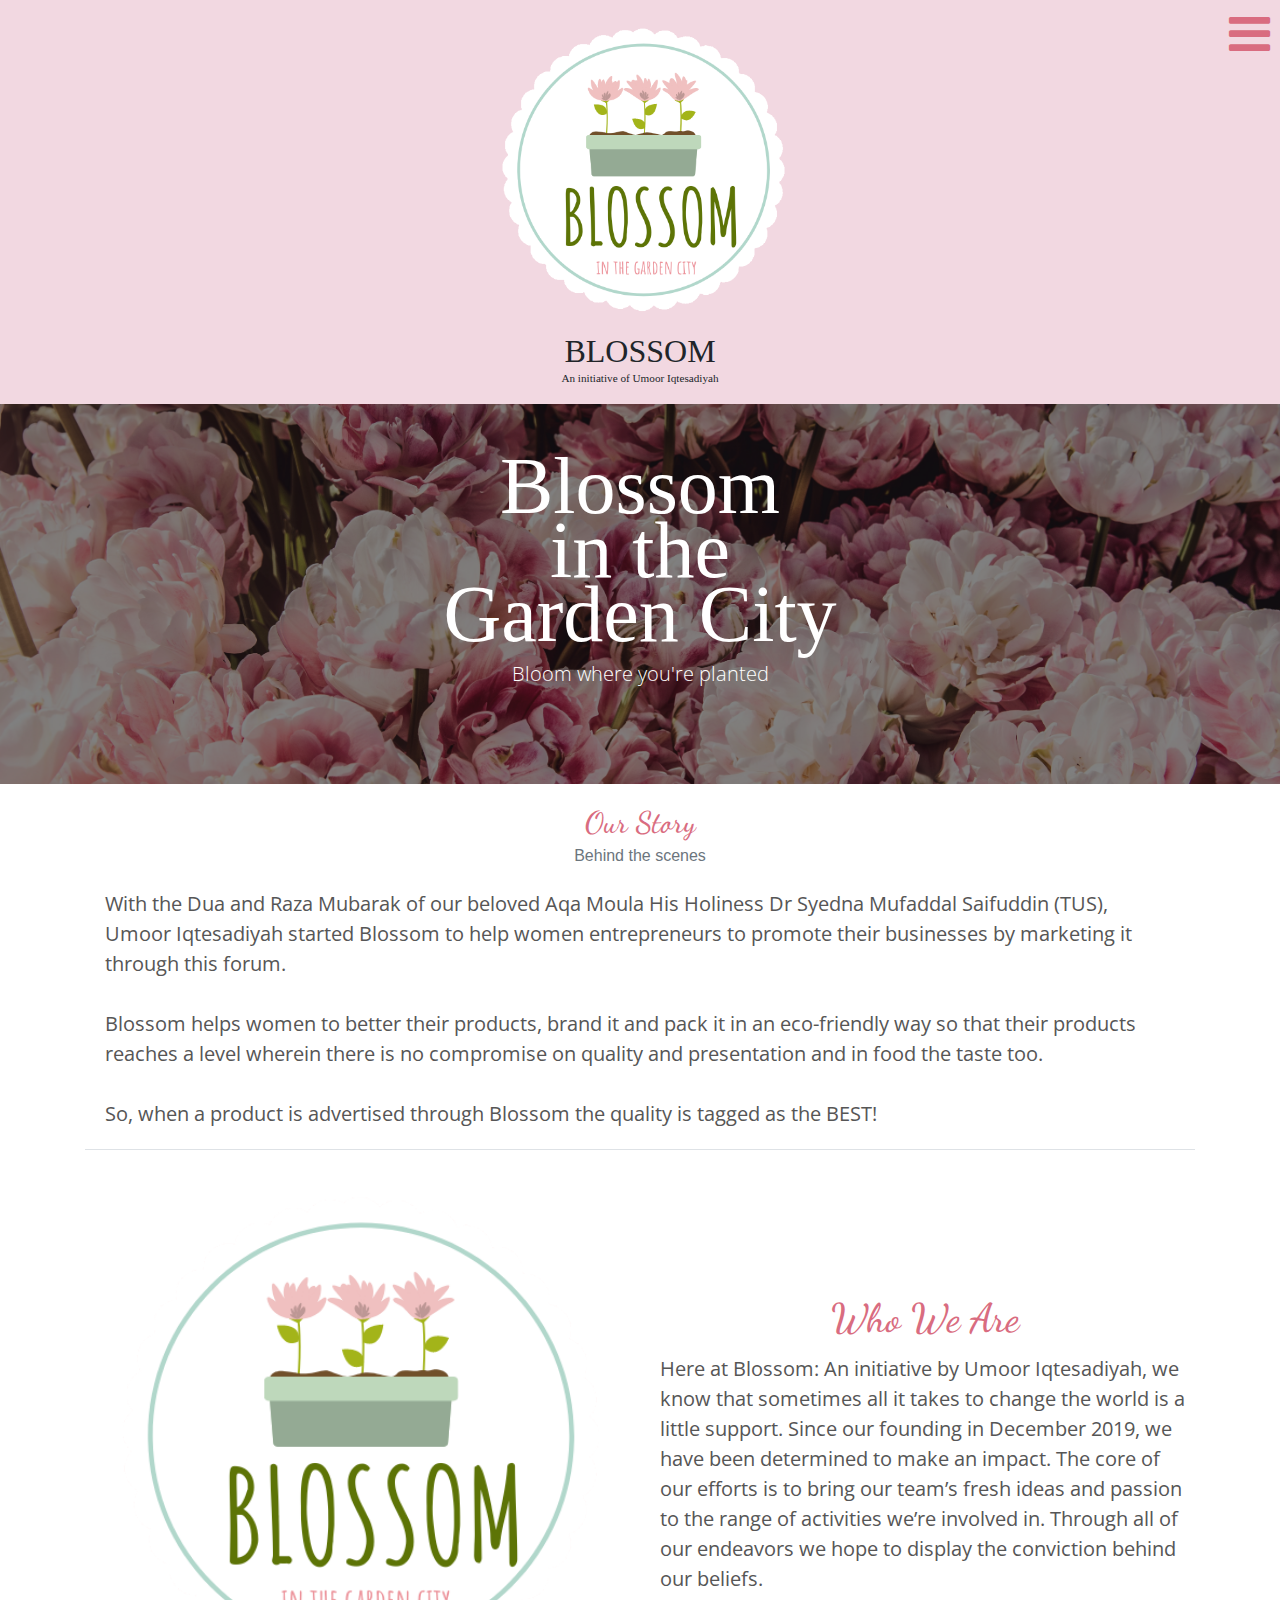
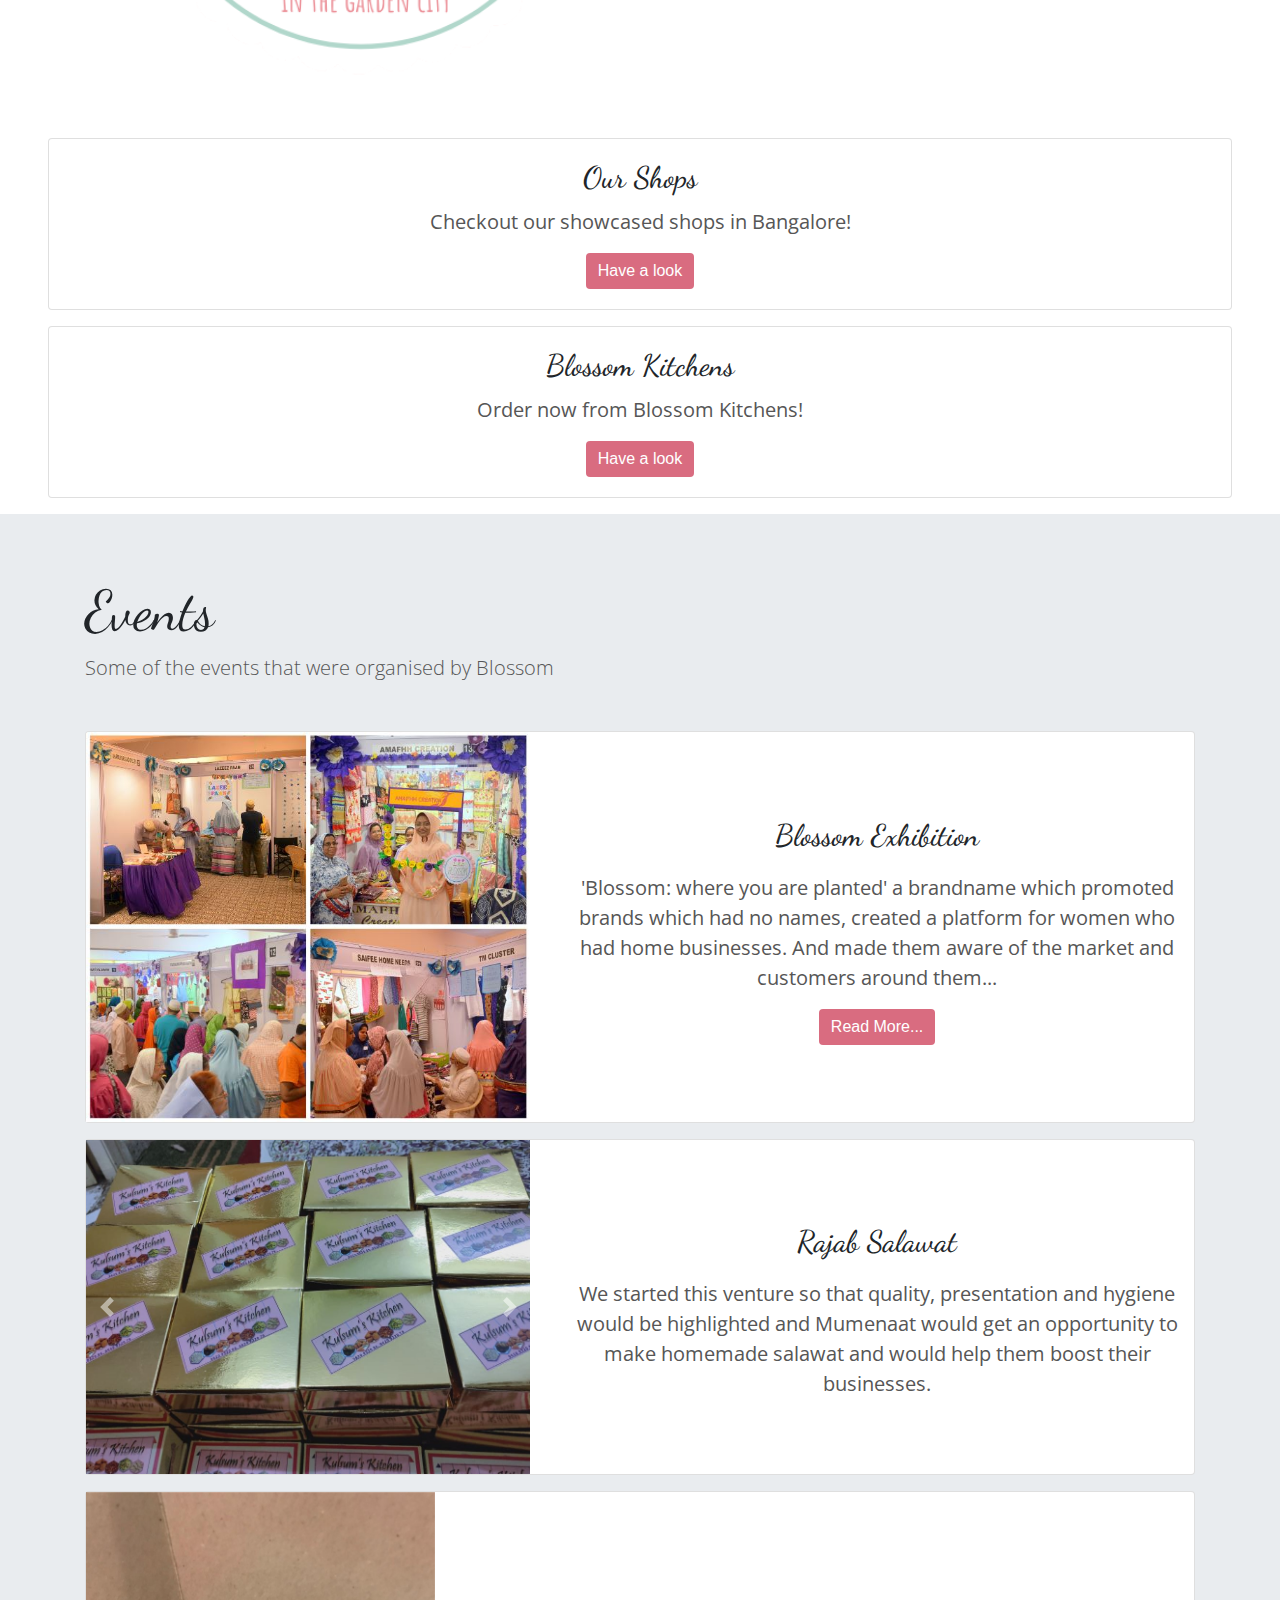
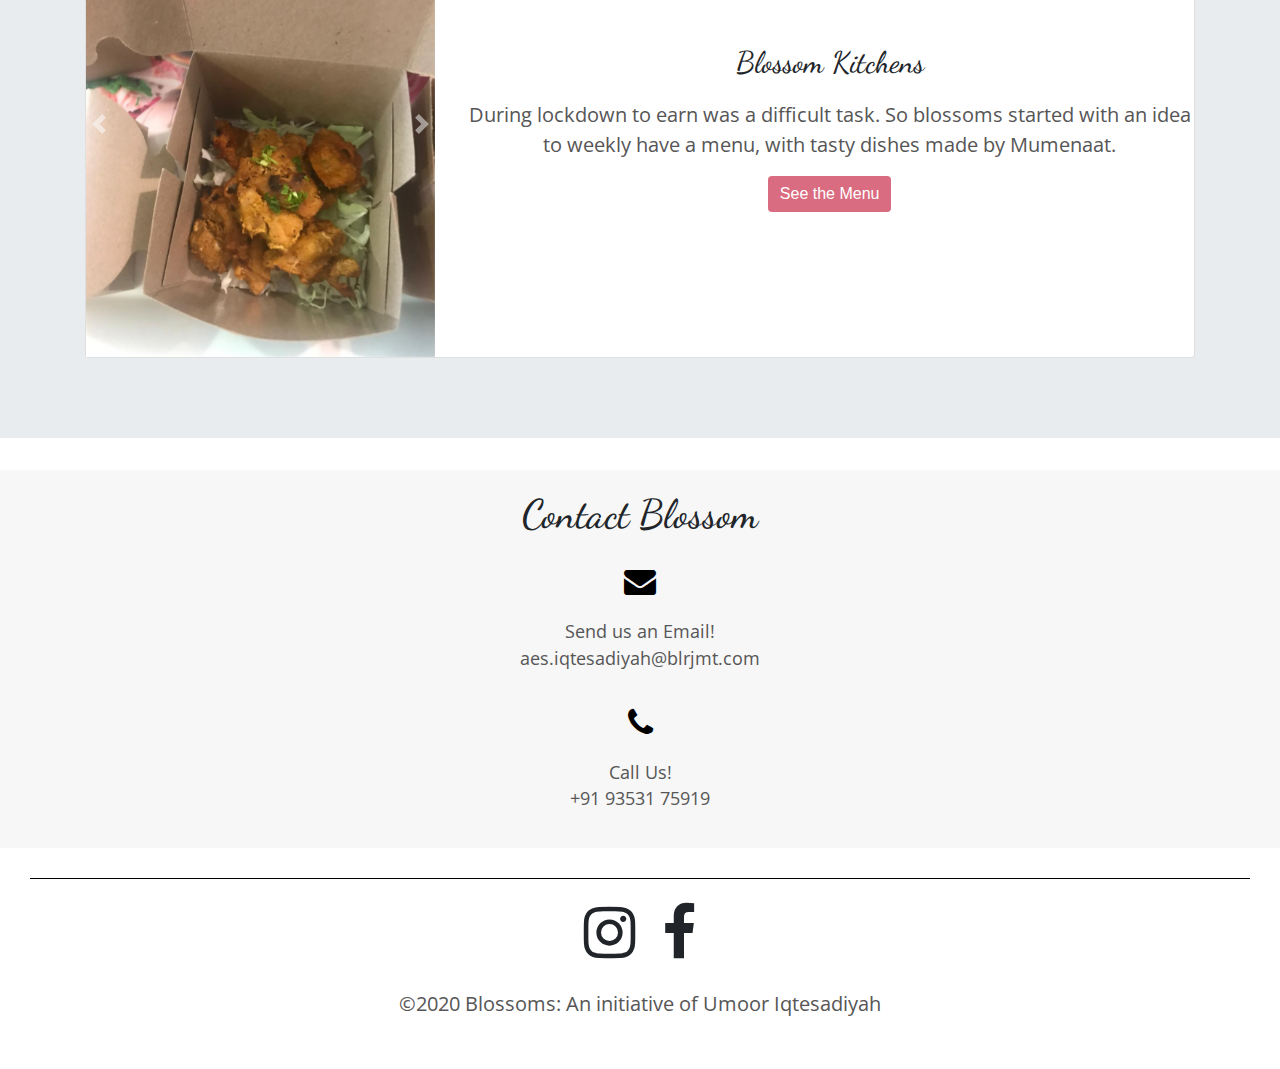
<file: index.html>
<!DOCTYPE html>
<html lang="en">

<head>
    <meta charset="UTF-8">
    <meta name="viewport" content="width=device-width, initial-scale=1.0">
    <title>Blossom</title>
    <meta name="description" content="An initiative of Umoor Iqtesadiyah" />
    <link rel="icon" type="image/png" href="img/logo.png" />
    <link href="css/home.css" rel="stylesheet">

    <!--Fontawesome Icons-->
    <link href="https://stackpath.bootstrapcdn.com/font-awesome/4.7.0/css/font-awesome.min.css" rel="stylesheet"
        integrity="sha384-wvfXpqpZZVQGK6TAh5PVlGOfQNHSoD2xbE+QkPxCAFlNEevoEH3Sl0sibVcOQVnN" crossorigin="anonymous">

    <!--Bootstrap CDN-->
    <link rel="stylesheet" href="https://maxcdn.bootstrapcdn.com/bootstrap/4.0.0/css/bootstrap.min.css"
        integrity="sha384-Gn5384xqQ1aoWXA+058RXPxPg6fy4IWvTNh0E263XmFcJlSAwiGgFAW/dAiS6JXm" crossorigin="anonymous">
    <script src="https://code.jquery.com/jquery-3.2.1.slim.min.js"
        integrity="sha384-KJ3o2DKtIkvYIK3UENzmM7KCkRr/rE9/Qpg6aAZGJwFDMVNA/GpGFF93hXpG5KkN"
        crossorigin="anonymous"></script>
    <script src="https://cdnjs.cloudflare.com/ajax/libs/popper.js/1.12.9/umd/popper.min.js"
        integrity="sha384-ApNbgh9B+Y1QKtv3Rn7W3mgPxhU9K/ScQsAP7hUibX39j7fakFPskvXusvfa0b4Q"
        crossorigin="anonymous"></script>
    <script src="https://maxcdn.bootstrapcdn.com/bootstrap/4.0.0/js/bootstrap.min.js"
        integrity="sha384-JZR6Spejh4U02d8jOt6vLEHfe/JQGiRRSQQxSfFWpi1MquVdAyjUar5+76PVCmYl"
        crossorigin="anonymous"></script>

    <!--Google Fonts-->
    <link
        href="https://fonts.googleapis.com/css2?family=Abhaya+Libre:wght@400;600;800&family=Dancing+Script&family=Old+Standard+TT:wght@400;700&family=Open+Sans:wght@300;400;600&display=swap"
        rel="stylesheet">
</head>

<body>
    <!-- HEADER 
    Note that the navbar is only mySidenav as website is only for mobile for now -->

    <a class="hamburger" onclick="openNav()"><span class="fa fa-bars" aria-hidden="true"></span></a>

    <div id="mySidenav" class="sidenav">
        <a href="#" class="close" onclick="closeNav()">
            <i class="fa fa-times"></i>
        </a>
        <a href="index.html">Home</a>
        <a href="shops/ourshops.html">Our Shops</a>
    </div>

    <div class="header">
        <img class="logo" src="img/logo.PNG">
        <h2>BLOSSOM</h2>
        <h4>An initiative of Umoor Iqtesadiyah</h4>
    </div>

    <div class="heroHome">
        <img src="img/pinkFlowers.jpg" alt="">
        <h1 class="display-4">Blossom<br>in the <br>Garden City</h1>
        <p class="lead">Bloom where you're planted</p>
    </div>
    <div class="container mb-3">
        <div class="card border-0 mb-3">
            <div class="card-body border-bottom">
                <h5 class="card-title text-center darkPinkFont">Our Story</h5>
                <h6 class="card-subtitle mb-4 text-muted text-center">Behind the scenes</h6>
                <p class="card-text">With the Dua and Raza Mubarak of our beloved Aqa Moula His Holiness Dr Syedna
                    Mufaddal Saifuddin (TUS), Umoor Iqtesadiyah started Blossom to help women entrepreneurs to promote
                    their
                    businesses by marketing it through this forum.
                    <br>
                    <br>
                    Blossom helps women to better their products, brand it and pack it in an eco-friendly way so that
                    their products reaches a level wherein there is no compromise on quality and presentation and in
                    food the taste too.
                    <br>
                    <br>
                    So, when a product is advertised through Blossom the quality is tagged as the BEST!
                </p>
            </div>
        </div>
        <div class="card border-0">
            <div class="row">
                <div class="card mb-3 border-0 col-lg-6">
                    <img class="card-img-top" src="img/logo.PNG" alt="Card image cap">
                </div>
                <div class="card-body col-lg-6">
                    <h1 class="card-title text-center whoWeAre darkPinkFont">Who We Are</h1>
                    <p class="card-text">Here at Blossom: An initiative by Umoor Iqtesadiyah, we know that sometimes all
                        it
                        takes to change the world is a little support. Since our founding in December 2019, we have been
                        determined to make an impact. The core of our efforts is to bring our team’s fresh ideas and
                        passion
                        to the range of activities we’re involved in. Through all of our endeavors we hope to display
                        the
                        conviction behind our beliefs.
                    </p>
                </div>
            </div>
        </div>
    </div>

    <div class="card mx-5 my-3">
        <div class="card-body text-center">
            <h5 class="card-title">Our Shops</h5>
            <p class="card-text">Checkout our showcased shops in Bangalore!</p>
            <a class="btn btn-primary" href="shops/ourshops.html">Have a look</a>
        </div>
    </div>

    <div class="card mx-5 my-3">
        <div class="card-body text-center">
            <h5 class="card-title">Blossom Kitchens</h5>
            <p class="card-text">Order now from Blossom Kitchens!</p>
            <a class="btn btn-primary" onclick="clickcontact('auto')">Have a look</a>
        </div>
    </div>

    <div class="events jumbotron jumbotron-fluid">
        <div class="container mb-5">
            <h1 class="display-4">Events</h1>
            <p class="lead">Some of the events that were organised by Blossom</p>
        </div>
        <div class="container">
            <div class="card mb-3 text-center">
                <div class="row">
                    <div class="col-lg-5">
                        <img class="card-img-top" src="img/e2/e2p1.JPG" alt="Card image cap">
                    </div>
                    <div class="card-body col-lg-7">
                        <h5 class="card-title py-2">Blossom Exhibition</h5>
                        <p class="card-text"> 'Blossom: where you are planted' a brandname which promoted brands which
                            had no names, created a platform for women who had home businesses. And made them aware of
                            the
                            market and customers around them...</p>
                        <a href="events/exhibition.html" class="btn btn-primary">Read More...</a>
                    </div>
                </div>
            </div>
            <div class="card mb-3 text-center">
                <div class="row">
                    <div id="event3" class="carousel slide col-lg-5" data-ride="carousel">
                        <div class="carousel-inner">
                            <div class="carousel-item active">
                                <img class="d-block w-100" src="img/e3/e3p1.jpeg" alt="First slide">
                            </div>
                            <div class="carousel-item">
                                <img class="d-block w-100" src="img/e3/e3p2.jpeg" alt="Second slide">
                            </div>
                            <div class="carousel-item">
                                <img class="d-block w-100" src="img/e3/e3p3.jpeg" alt="Third slide">
                            </div>
                            <div class="carousel-item">
                                <img class="d-block w-100" src="img/e3/e3p4.jpeg" alt="Fourth slide">
                            </div>
                            <div class="carousel-item">
                                <img class="d-block w-100" src="img/e3/e3p5.jpeg" alt="Fifth slide">
                            </div>
                            <div class="carousel-item">
                                <img class="d-block w-100" src="img/e3/e3p6.jpeg" alt="Sixth slide">
                            </div>
                            <div class="carousel-item">
                                <img class="d-block w-100" src="img/e3/e3p7.jpeg" alt="Seventh slide">
                            </div>
                            <div class="carousel-item">
                                <img class="d-block w-100" src="img/e3/e3p8.jpeg" alt="Eight slide">
                            </div>
                        </div>
                        <a class="carousel-control-prev" href="#event3" role="button" data-slide="prev">
                            <span class="carousel-control-prev-icon" aria-hidden="true"></span>
                            <span class="sr-only">Previous</span>
                        </a>
                        <a class="carousel-control-next" href="#event3" role="button" data-slide="next">
                            <span class="carousel-control-next-icon" aria-hidden="true"></span>
                            <span class="sr-only">Next</span>
                        </a>
                    </div>
                    <div class="card-body col-lg-7">
                        <h5 class="card-title py-2">Rajab Salawat</h5>
                        <p class="card-text">We started this venture so that quality, presentation and hygiene would
                            be
                            highlighted and Mumenaat would get an opportunity to make homemade salawat and would
                            help
                            them
                            boost their businesses.</p>
                    </div>
                </div>
            </div>
            <div class="card mb-3 text-center">
                <div class="row">
                    <div id="event1" class="carousel slide col-lg-4" data-ride="carousel">
                        <div class="carousel-inner">
                            <div class="carousel-item active">
                                <img class="d-block w-100" src="img/e1/e1p1.jpeg" alt="First slide">
                            </div>
                            <div class="carousel-item">
                                <img class="d-block w-100" src="img/e1/e1p2.jpeg" alt="Second slide">
                            </div>
                            <div class="carousel-item">
                                <img class="d-block w-100" src="img/e1/e1p3.jpeg" alt="Third slide">
                            </div>
                            <div class="carousel-item">
                                <img class="d-block w-100" src="img/e1/e1p4.jpeg" alt="Fourth slide">
                            </div>
                            <div class="carousel-item">
                                <img class="d-block w-100" src="img/e1/e1p5.jpeg" alt="Fifth slide">
                            </div>
                            <div class="carousel-item">
                                <img class="d-block w-100" src="img/e1/e1p6.jpeg" alt="Sixth slide">
                            </div>
                            <div class="carousel-item">
                                <img class="d-block w-100" src="img/e1/e1p7.jpeg" alt="Seventh slide">
                            </div>
                        </div>
                        <a class="carousel-control-prev" href="#event1" role="button" data-slide="prev">
                            <span class="carousel-control-prev-icon" aria-hidden="true"></span>
                            <span class="sr-only">Previous</span>
                        </a>
                        <a class="carousel-control-next" href="#event1" role="button" data-slide="next">
                            <span class="carousel-control-next-icon" aria-hidden="true"></span>
                            <span class="sr-only">Next</span>
                        </a>
                    </div>
                    <div class="card-body col-lg-8 px-3">
                        <h5 class="card-title py-2">Blossom Kitchens</h5>
                        <p class="card-text">During lockdown to earn was a difficult task. So blossoms started with
                            an
                            idea
                            to weekly have a menu, with tasty dishes made by Mumenaat.</p>
                        <a href="events/kitchen.html" class="btn btn-primary">See the Menu</a>
                    </div>
                </div>
            </div>
        </div>
    </div>

    <!-- CONTACT FORM -->
    <div class="contactForm">
        <h1>Contact Blossom</h1>
        <!-- <form action="/action_page.php">
            <input type="text" id="name" name="name" placeholder="Name">

            <input type="text" id="email" name="email" placeholder="Email">

            <input type="text" id="phone" name="phone" placeholder="Phone">

            <input type="text" id="subject" name="subject" placeholder="Subject">

            <textarea id="message" name="message" placeholder="Your message" style="height:200px"></textarea>

            <a href="#" class="contactFormButton">Submit</a>
        </form> -->
        <div class="contactLinks">
            <a href="mailto:aes.iqtesadiyah@blrjmt.com"><i class="fa fa-envelope" aria-hidden="true"></i></a>
            <a href="mailto:aes.iqtesadiyah@blrjmt.com">
                <p>Send us an Email!<br>aes.iqtesadiyah@blrjmt.com</p>
            </a>
        </div>
        <div class="contactLinks">
            <a href="tel:9353175919"><i class="fa fa-phone" aria-hidden="true"></i></a>
            <a href="tel:9353175919">
                <p>Call Us!<br>+91 93531 75919</p>
            </a>
        </div>
    </div>

    <!-- FOOTER -->
    <div class="footer">
        <div class="socialIcons">
            <i class="fa fa-instagram" aria-hidden="true"></i>
            <i class="fa fa-facebook" aria-hidden="true"></i>
        </div>
        <div class="footerText">
            <p>&copy;2020 Blossoms: An initiative of Umoor Iqtesadiyah</p>
        </div>
    </div>

    <div id="popupauto" class="popup">
        <div class="card popupBody text-center">
            <div class="close1">
                <a href="javascript:clickclose('auto')">
                    +
                </a>
            </div>
            <!-- <div class="card-title pt-5">Blossom Kitchens</div> -->
            <div class="card-title pt-5">Blossom Exhibition</div>
            <div class="container">
                <div class="row px-2 text-center">
                    <div class="col-lg-4 offset-lg-4 py-3">
                        <img class="img-fluid" src="img/b2/b2p1.jpeg">
                    </div>
                    <div class="col-lg-4 offset-lg-4 py-3">
                        <img class="img-fluid" src="img/b2/b2p2.jpeg">
                    </div>
                </div>
            </div>
            <a class="btn btn-primary mx-5 mt-3 mb-1 py-3" href="tel:9353175919" target="_blank">+91 9353175919</a>
            <a class="btn btn-primary mx-5 mt-3 mb-1 py-3" href="tel:9845001204" target="_blank">+91 9845001204</a>
        </div>
    </div>


    <script src="js/main.js"></script>
</body>

</html>
</file>
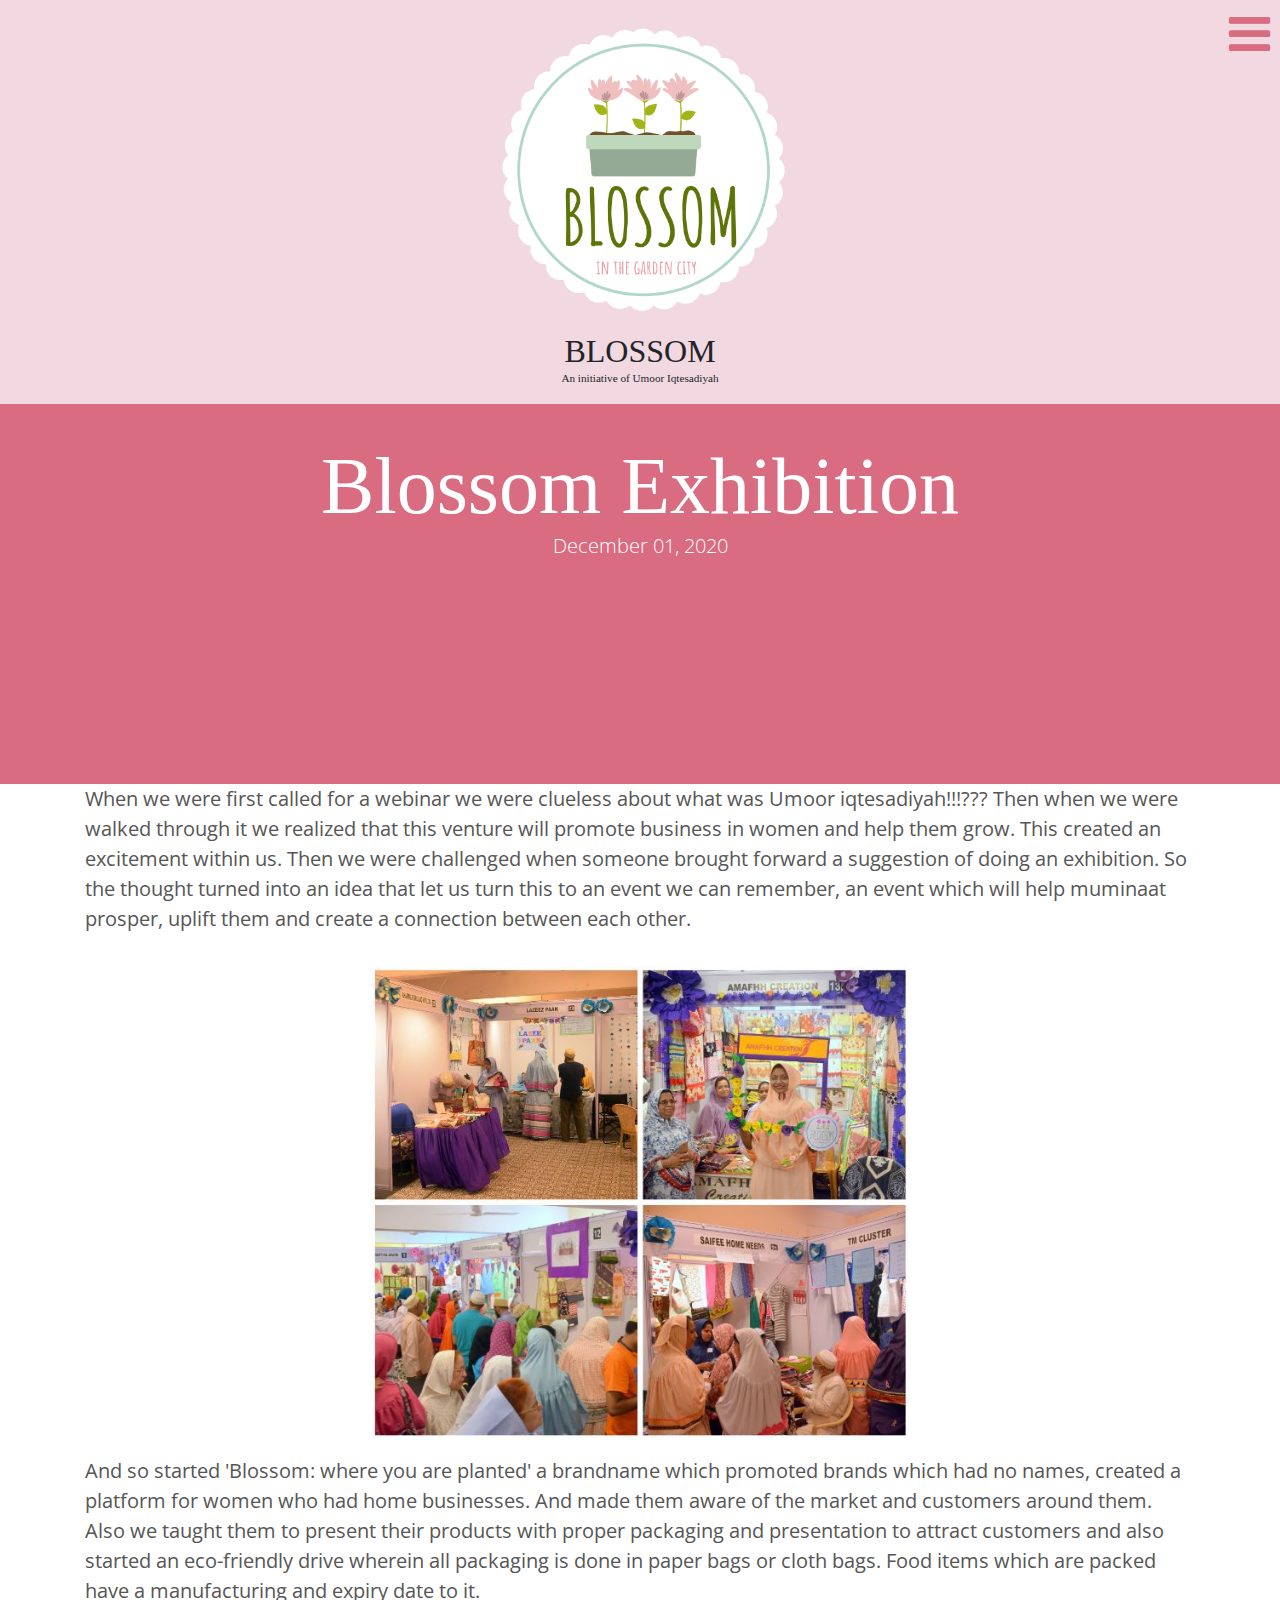
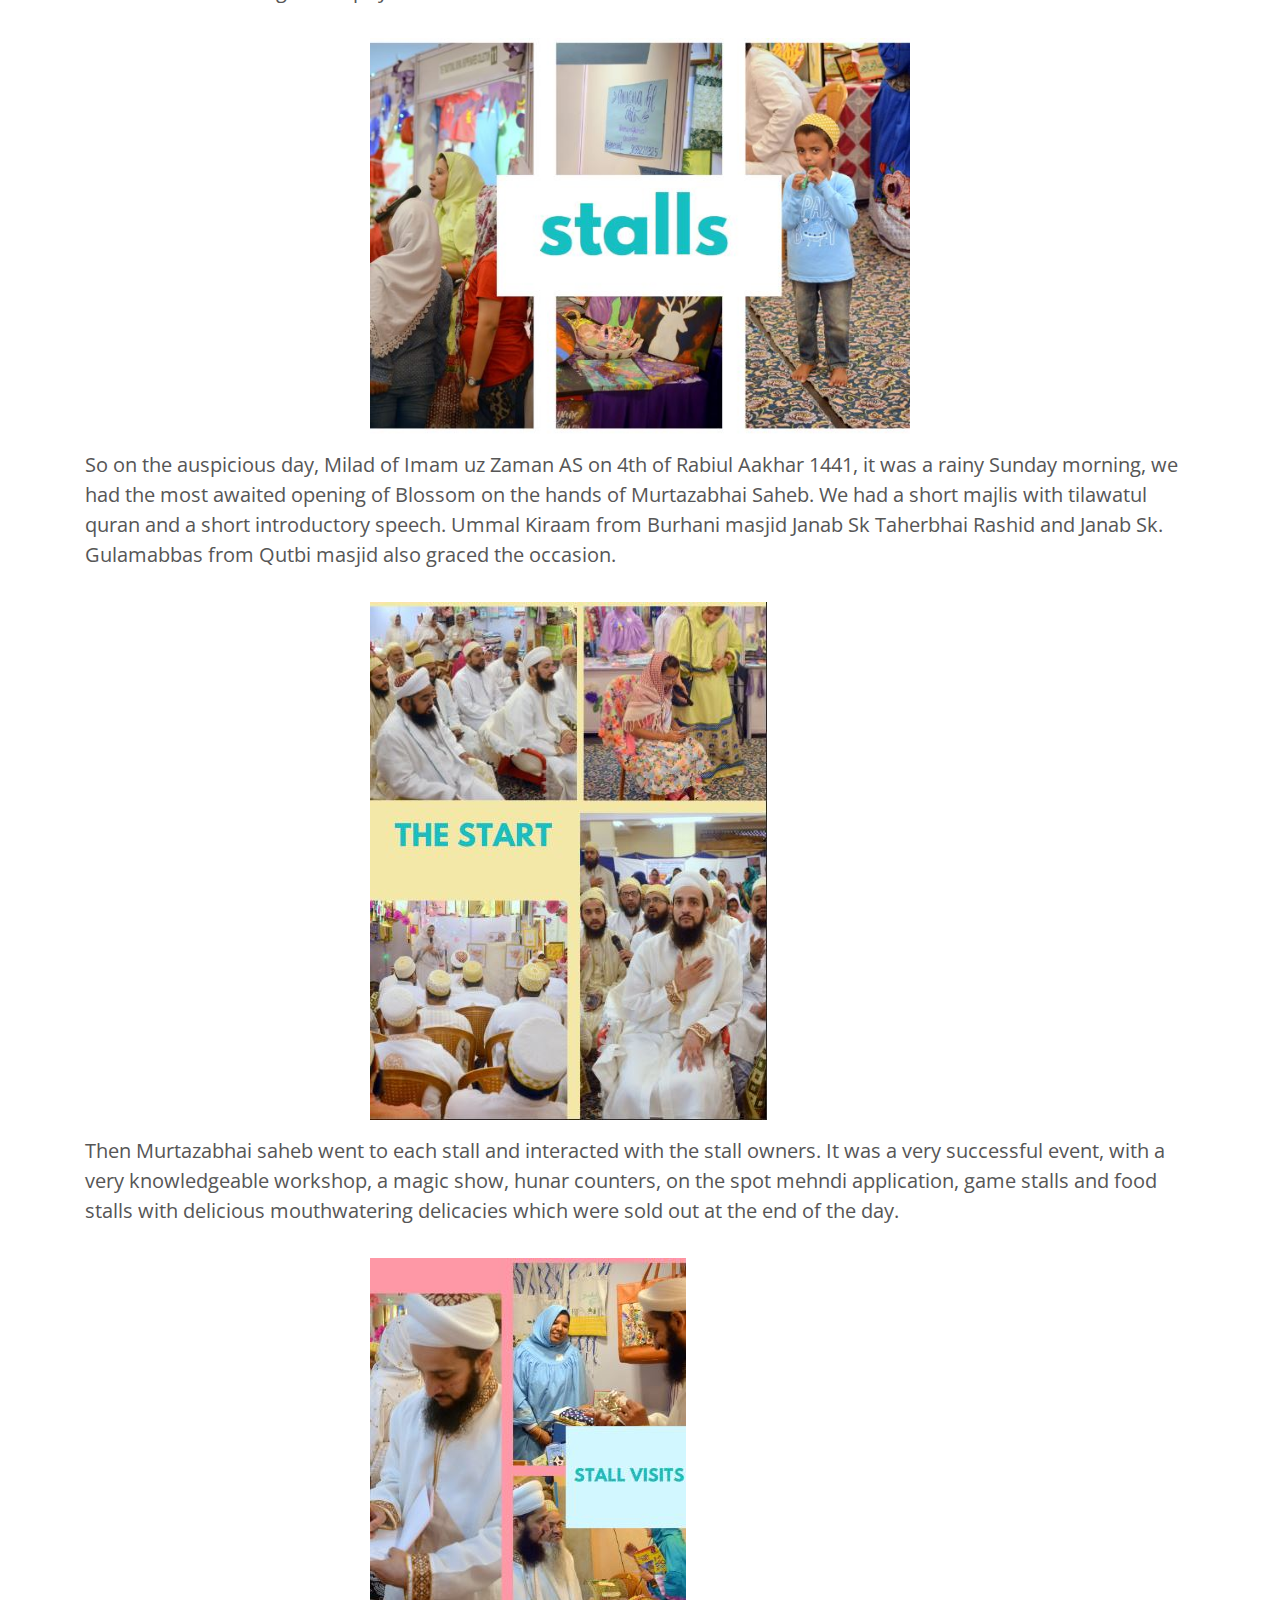
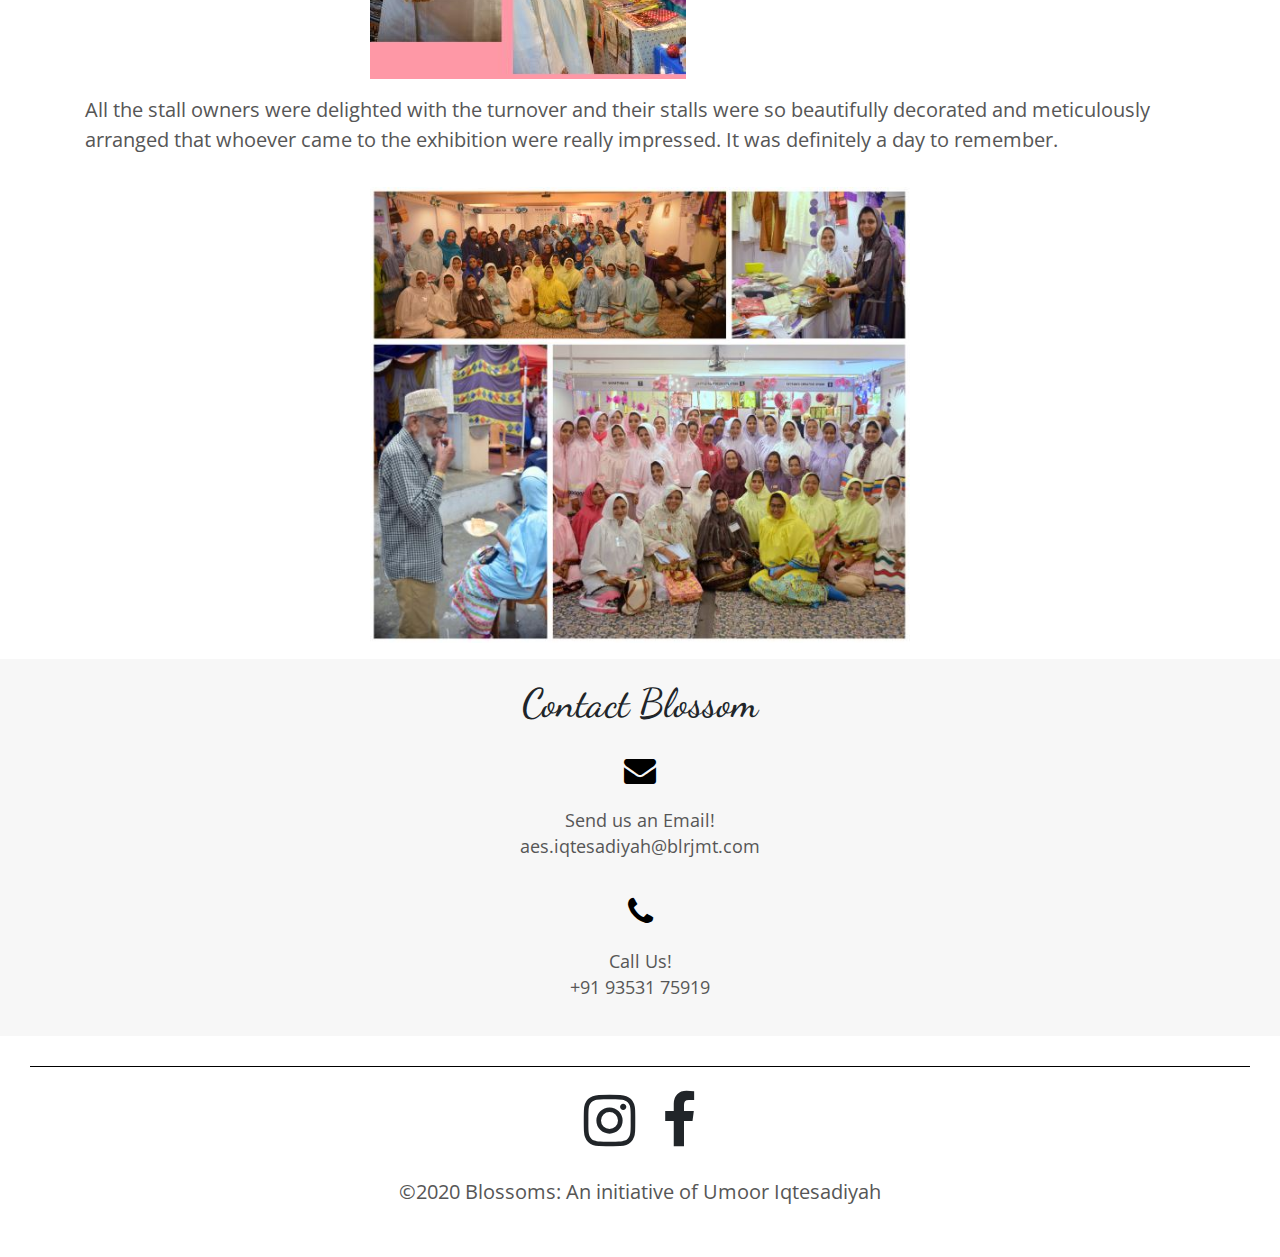
<file: events/exhibition.html>
<!DOCTYPE html>
<html lang="en">

<head>
    <meta charset="UTF-8">
    <meta name="viewport" content="width=device-width, initial-scale=1.0">
    <title>Blossom: An initaitive of Umoor Iqtesadiyah</title>
    <link rel="icon" type="image/png" href="../img/logo.png" />
    <link href="../css/home.css" rel="stylesheet">
    <!-- <link href="../css/main.css" rel="stylesheet"> -->
    <script src="../js/main.js"></script>

    <!--Fontawesome Icons-->
    <link href="https://stackpath.bootstrapcdn.com/font-awesome/4.7.0/css/font-awesome.min.css" rel="stylesheet"
        integrity="sha384-wvfXpqpZZVQGK6TAh5PVlGOfQNHSoD2xbE+QkPxCAFlNEevoEH3Sl0sibVcOQVnN" crossorigin="anonymous">

    <!--Bootstrap CDN-->
    <link rel="stylesheet" href="https://maxcdn.bootstrapcdn.com/bootstrap/4.0.0/css/bootstrap.min.css"
        integrity="sha384-Gn5384xqQ1aoWXA+058RXPxPg6fy4IWvTNh0E263XmFcJlSAwiGgFAW/dAiS6JXm" crossorigin="anonymous">

    <script src="https://code.jquery.com/jquery-3.2.1.slim.min.js"
        integrity="sha384-KJ3o2DKtIkvYIK3UENzmM7KCkRr/rE9/Qpg6aAZGJwFDMVNA/GpGFF93hXpG5KkN"
        crossorigin="anonymous"></script>
    <script src="https://cdnjs.cloudflare.com/ajax/libs/popper.js/1.12.9/umd/popper.min.js"
        integrity="sha384-ApNbgh9B+Y1QKtv3Rn7W3mgPxhU9K/ScQsAP7hUibX39j7fakFPskvXusvfa0b4Q"
        crossorigin="anonymous"></script>
    <script src="https://maxcdn.bootstrapcdn.com/bootstrap/4.0.0/js/bootstrap.min.js"
        integrity="sha384-JZR6Spejh4U02d8jOt6vLEHfe/JQGiRRSQQxSfFWpi1MquVdAyjUar5+76PVCmYl"
        crossorigin="anonymous"></script>


    <!--Google Fonts-->
    <link
        href="https://fonts.googleapis.com/css2?family=Abhaya+Libre:wght@400;600;800&family=Dancing+Script&family=Old+Standard+TT:wght@400;700&family=Open+Sans:wght@300;400;600&display=swap"
        rel="stylesheet">


</head>

<body>

    <!-- HEADER 
    Note that the navbar is only mySidenav as website is only for mobile for now -->



    <a class="hamburger" onclick="openNav()"><span class="fa fa-bars" aria-hidden="true"></span></a>

    <div id="mySidenav" class="sidenav">
        <a href="#" class="close" onclick="closeNav()">
            <i class="fa fa-times"></i>
        </a>
        <a href="../index.html">Home</a>
        <a href="../shops/ourshops.html">Our Shops</a>
    </div>

    <div class="header">
        <img class="logo" src="../img/logo.PNG">
        <h2>BLOSSOM</h2>
        <h4>An initiative of Umoor Iqtesadiyah</h4>
    </div>

    <div class="heroHome" style="background-color: #D96C80;">
        <h1 class="display-4">Blossom Exhibition</h1>
        <p class="lead px-3">December 01, 2020</p>
    </div>

    <div class="container">
        <p>When we were first called for a webinar we were clueless about what was Umoor iqtesadiyah!!!???
            Then when we were walked through it we realized that this venture will promote business in women and help
            them grow. This created an excitement within us. Then we were challenged when someone brought forward a
            suggestion of doing an exhibition. So the thought turned into an idea that let us turn this to an event we
            can remember, an event which will help muminaat prosper, uplift them and create a connection between each
            other.
        </p>
        <div class="row py-3">
            <div class="col-lg-6 offset-lg-3">
                <img class="img-fluid" src="../img/e2/e2p1.JPG">
            </div>
        </div>
        <p>
            And so started 'Blossom: where you are planted' a brandname which promoted brands which had no names, created
            a platform for women who had home businesses. And made them aware of the market and customers around them.
            Also we taught them to present their products with proper packaging and presentation to attract customers
            and also started an eco-friendly drive wherein all packaging is done in paper bags or cloth bags. Food items
            which are packed have a manufacturing and expiry date to it.
        </p>
        <div class="row py-3">
            <div class="col-lg-6 offset-lg-3">
                <img class="img-fluid" src="../img/e2/e2p2.JPG">
            </div>
        </div>
        <p>
            So on the auspicious day, Milad of Imam uz Zaman AS on 4th of Rabiul Aakhar 1441, it was a rainy Sunday
            morning, we had the most awaited opening of Blossom on the hands of Murtazabhai Saheb. We had a short majlis
            with tilawatul quran and a short introductory speech. Ummal Kiraam from Burhani masjid Janab Sk Taherbhai
            Rashid and Janab Sk. Gulamabbas from Qutbi masjid also graced the occasion.
        </p>
        <div class="row py-3">
            <div class="col-lg-6 offset-lg-3">
                <img class="img-fluid" src="../img/e2/e2p3.JPG">
            </div>
        </div>
        <p>
            Then Murtazabhai saheb went to each stall and interacted with the stall owners. It was a very successful event, with a very knowledgeable
            workshop, a magic show, hunar counters, on the spot mehndi application, game stalls and food stalls with
            delicious mouthwatering delicacies which were sold out at the end of the day.
        </p>
        <div class="row py-3">
            <div class="col-lg-6 offset-lg-3">
                <img class="img-fluid" src="../img/e2/e2p4.JPG">
            </div>
        </div>
        <p>
            All the stall owners were delighted with the turnover and their stalls were so beautifully decorated and
            meticulously arranged that whoever came to the exhibition were really impressed. It was definitely a day to
            remember.
        </p>
        <div class="row py-3">
            <div class="col-lg-6 offset-lg-3">
                <img class="img-fluid" src="../img/e2/e2p5.JPG">
            </div>
        </div>
    </div>

    <!-- CONTACT FORM -->
    <div class="contactForm">
        <h1>Contact Blossom</h1>
        <!-- <form action="/action_page.php">
            <input type="text" id="name" name="name" placeholder="Name">

            <input type="text" id="email" name="email" placeholder="Email">

            <input type="text" id="phone" name="phone" placeholder="Phone">

            <input type="text" id="subject" name="subject" placeholder="Subject">

            <textarea id="message" name="message" placeholder="Your message" style="height:200px"></textarea>

            <a href="#" class="contactFormButton">Submit</a>
        </form> -->
        <div class="contactLinks">
            <a href="mailto:aes.iqtesadiyah@blrjmt.com"><i class="fa fa-envelope" aria-hidden="true"></i></a>
            <a href="mailto:aes.iqtesadiyah@blrjmt.com">
                <p>Send us an Email!<br>aes.iqtesadiyah@blrjmt.com</p>
            </a>
        </div>
        <div class="contactLinks">
            <a href="tel:9353175919"><i class="fa fa-phone" aria-hidden="true"></i></a>
            <a href="tel:9353175919">
                <p>Call Us!<br>+91 93531 75919</p>
            </a>
        </div>
    </div>

    <!-- FOOTER -->

    <div class="footer">
        <div class="socialIcons">
            <i class="fa fa-instagram" aria-hidden="true"></i>
            <i class="fa fa-facebook" aria-hidden="true"></i>
        </div>
        <div class="footerText">
            <p>&copy;2020 Blossoms: An initiative of Umoor Iqtesadiyah</p>
        </div>
    </div>

</body>

</html>
</file>
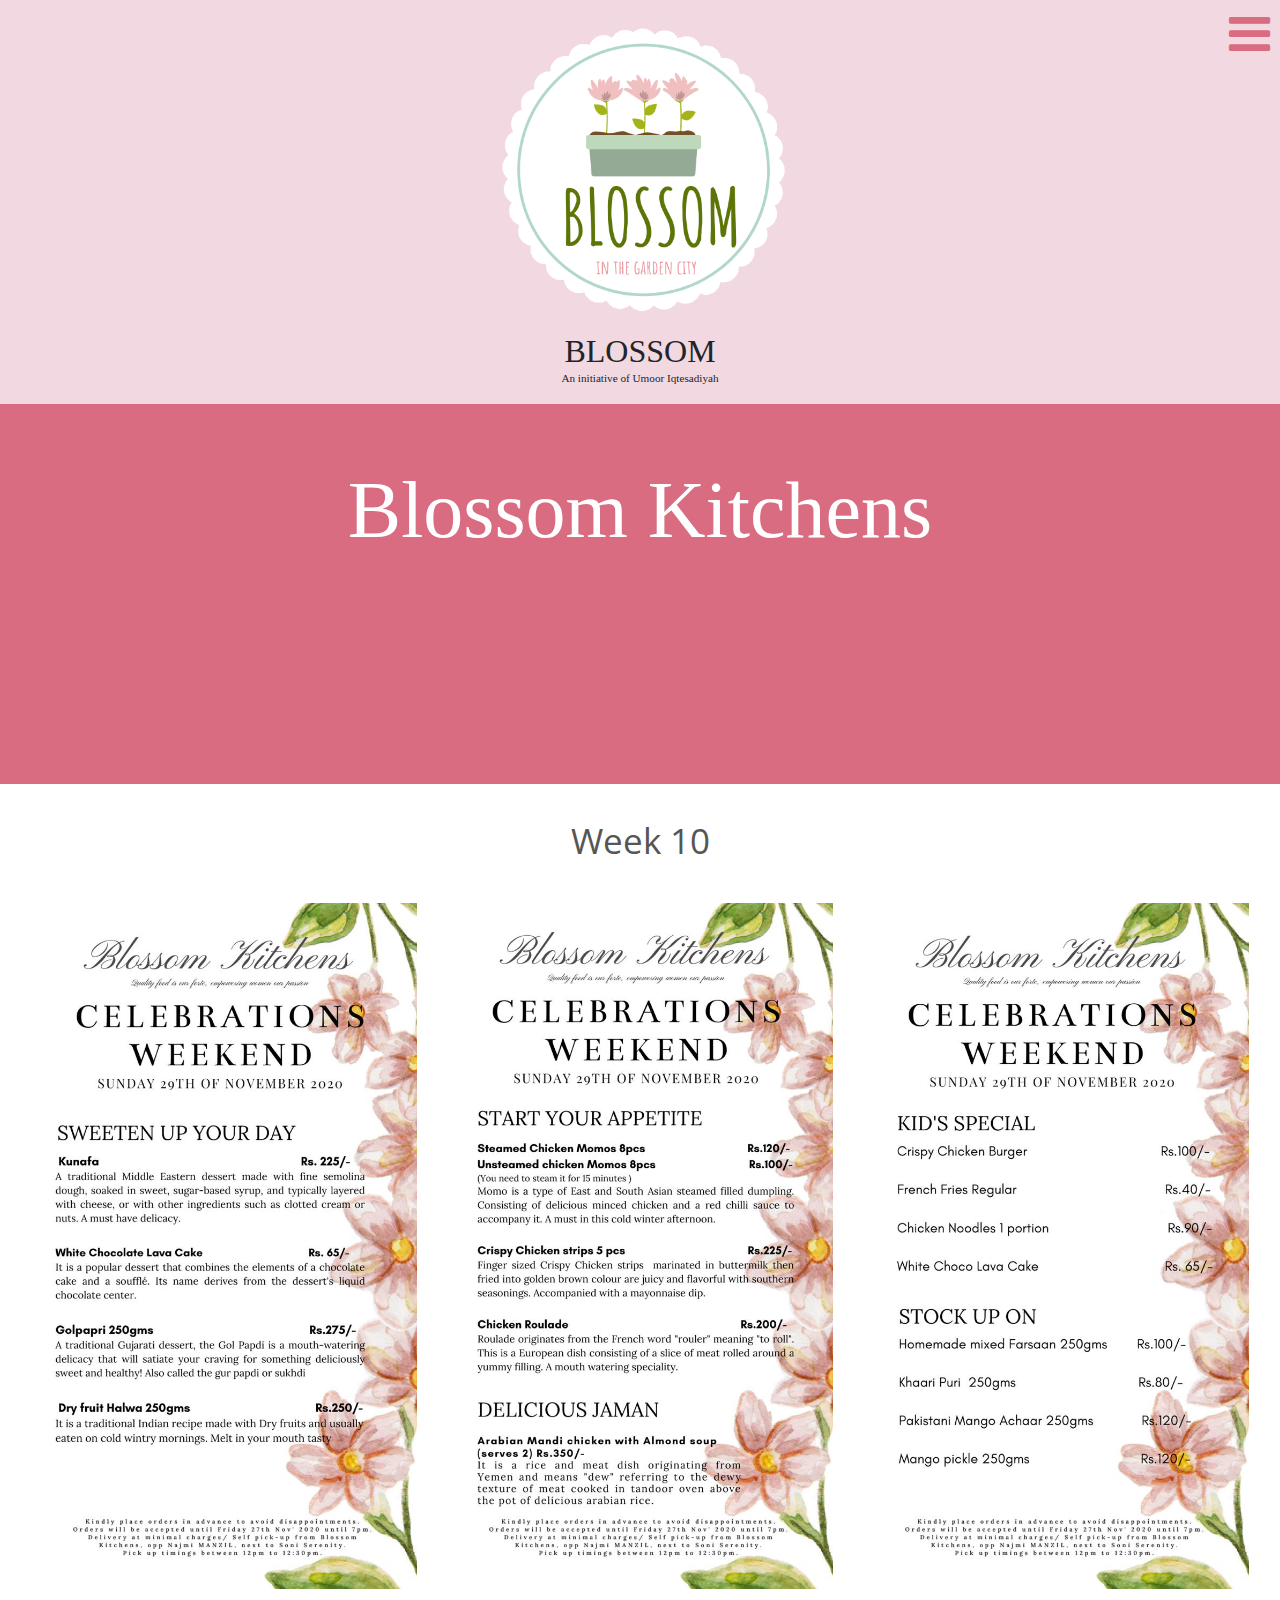
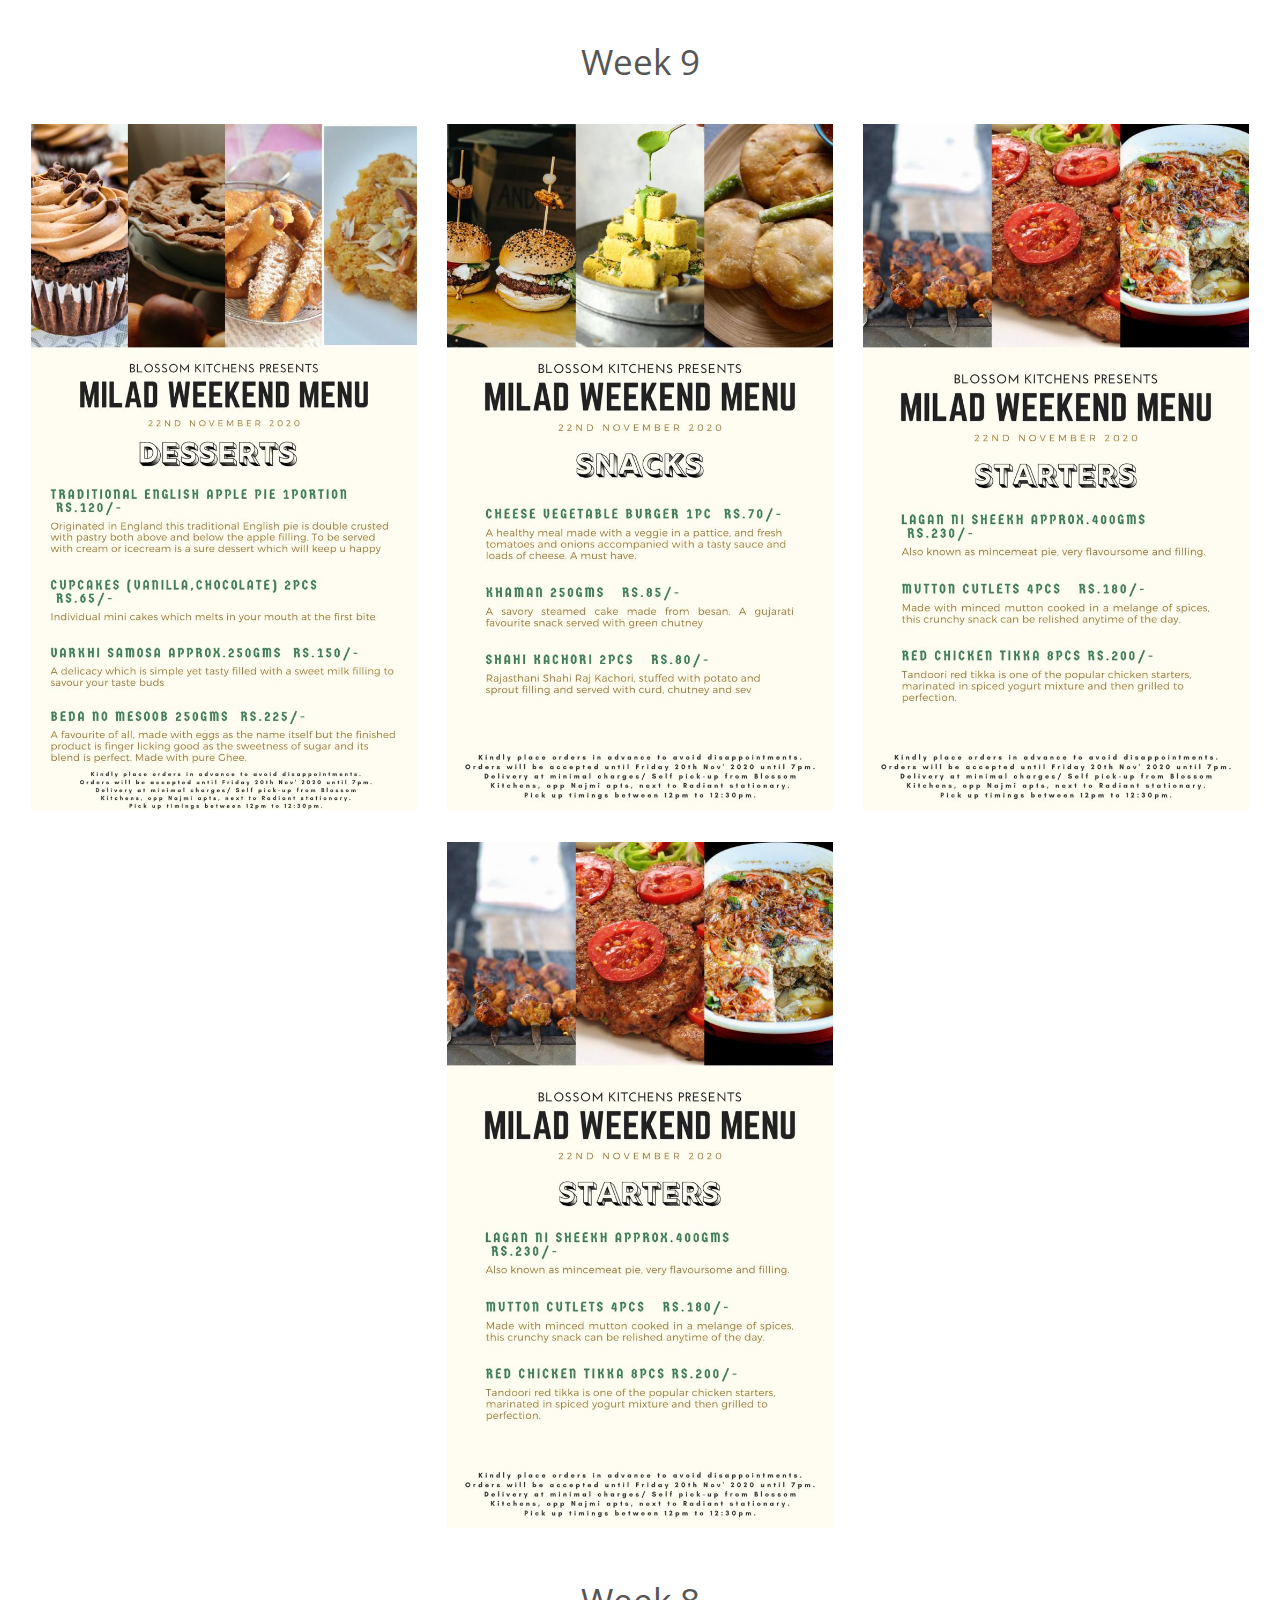
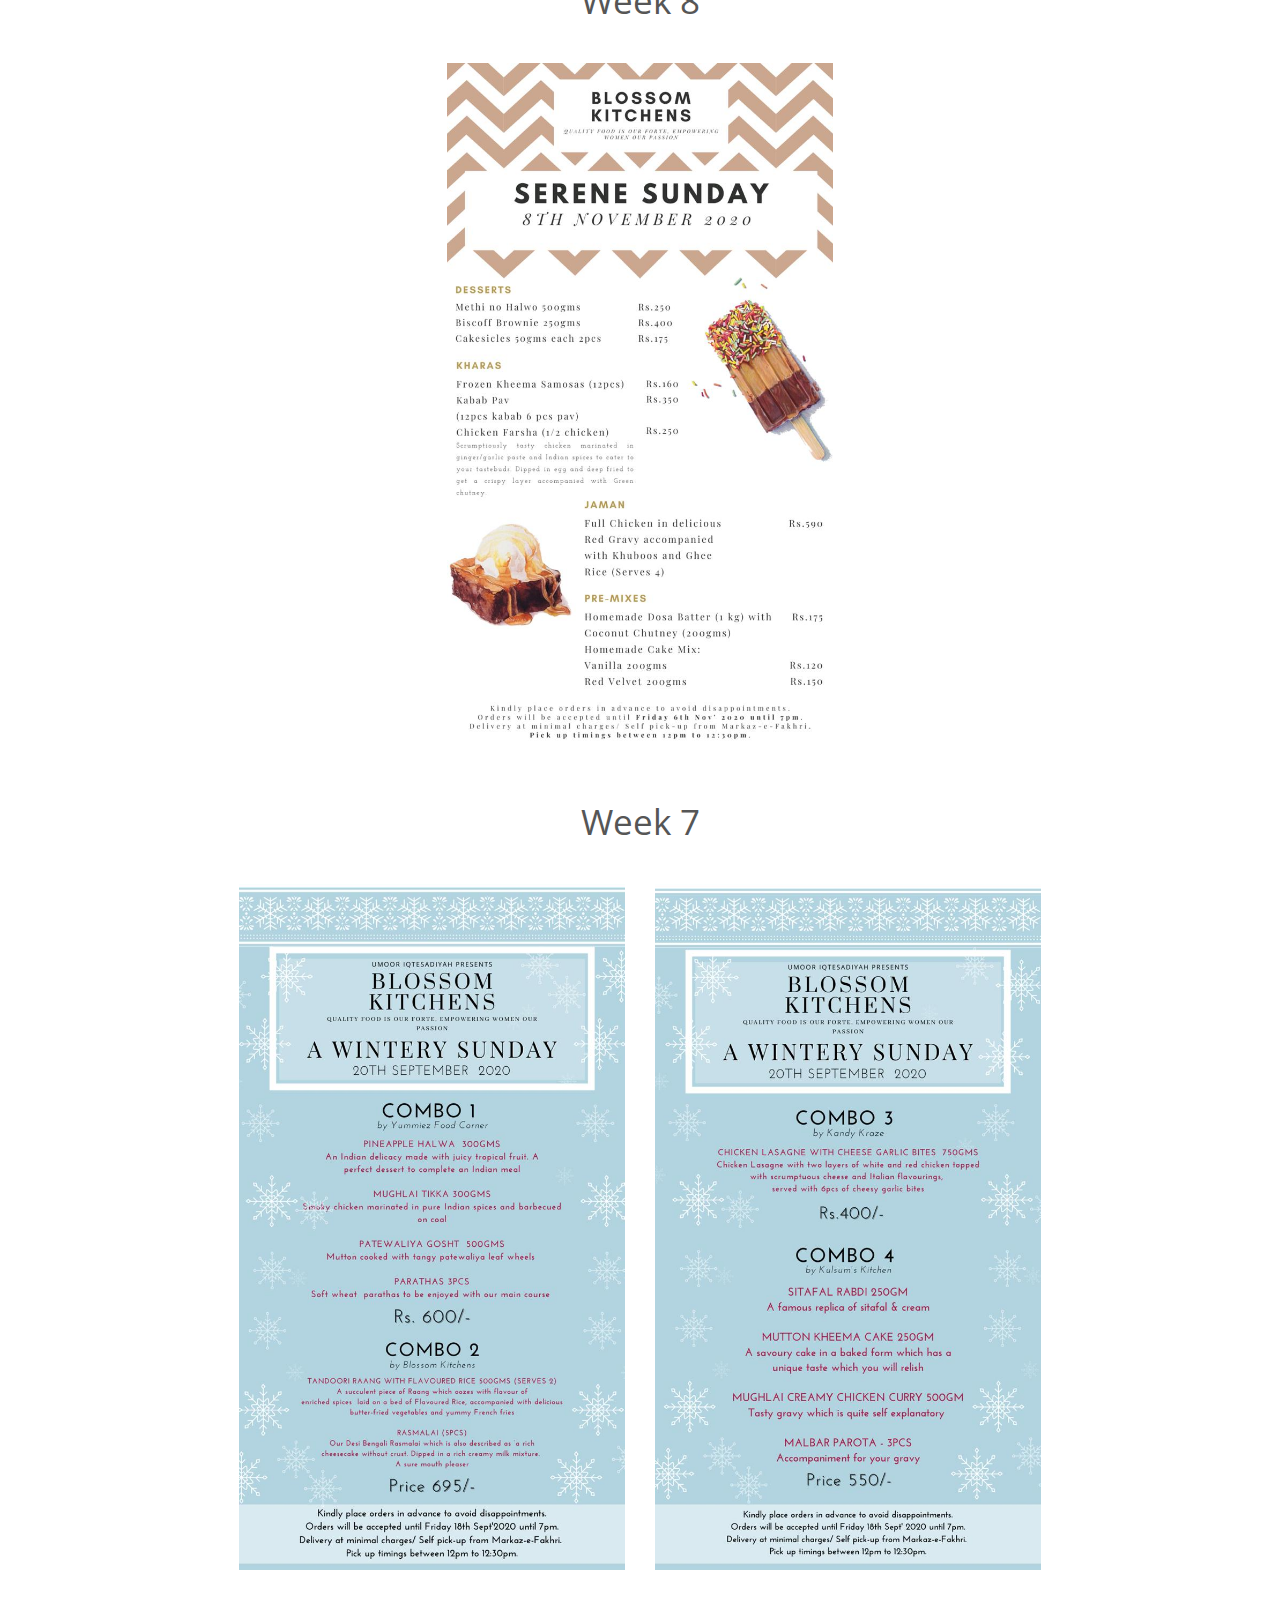
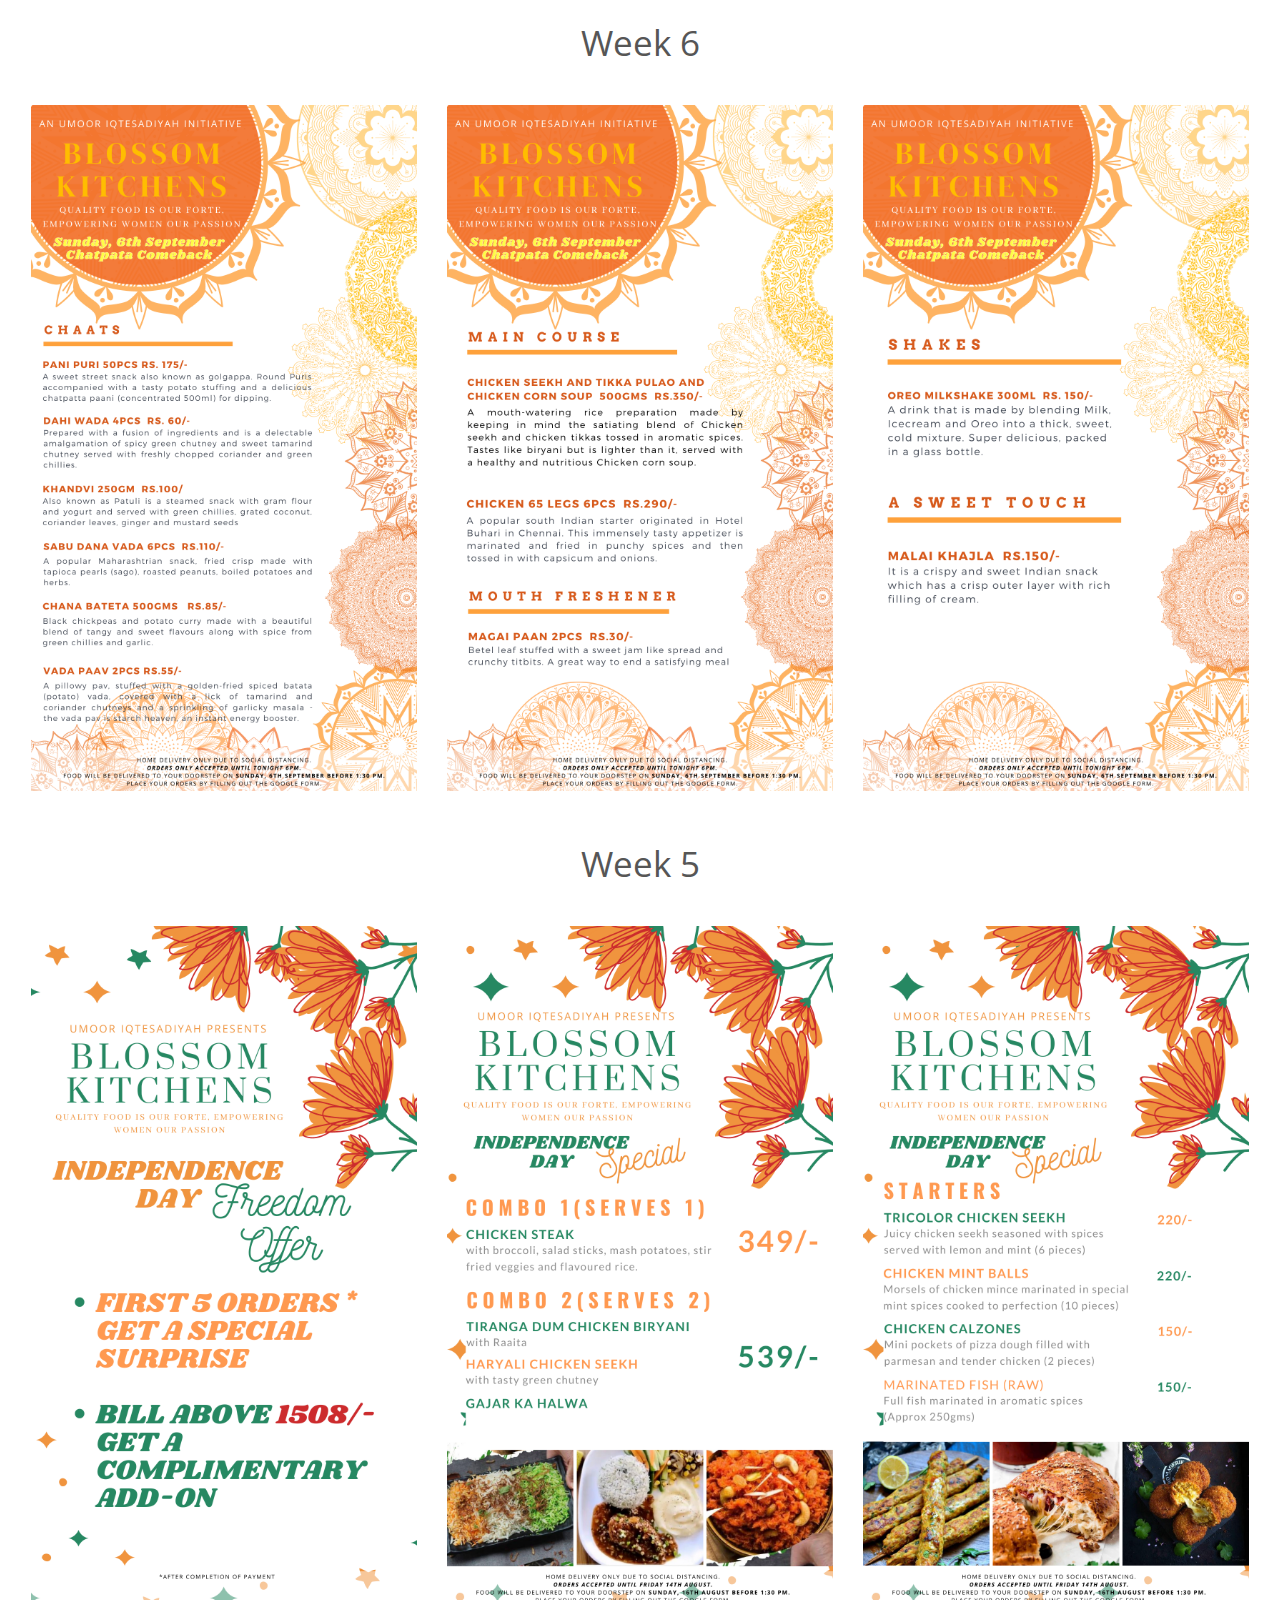
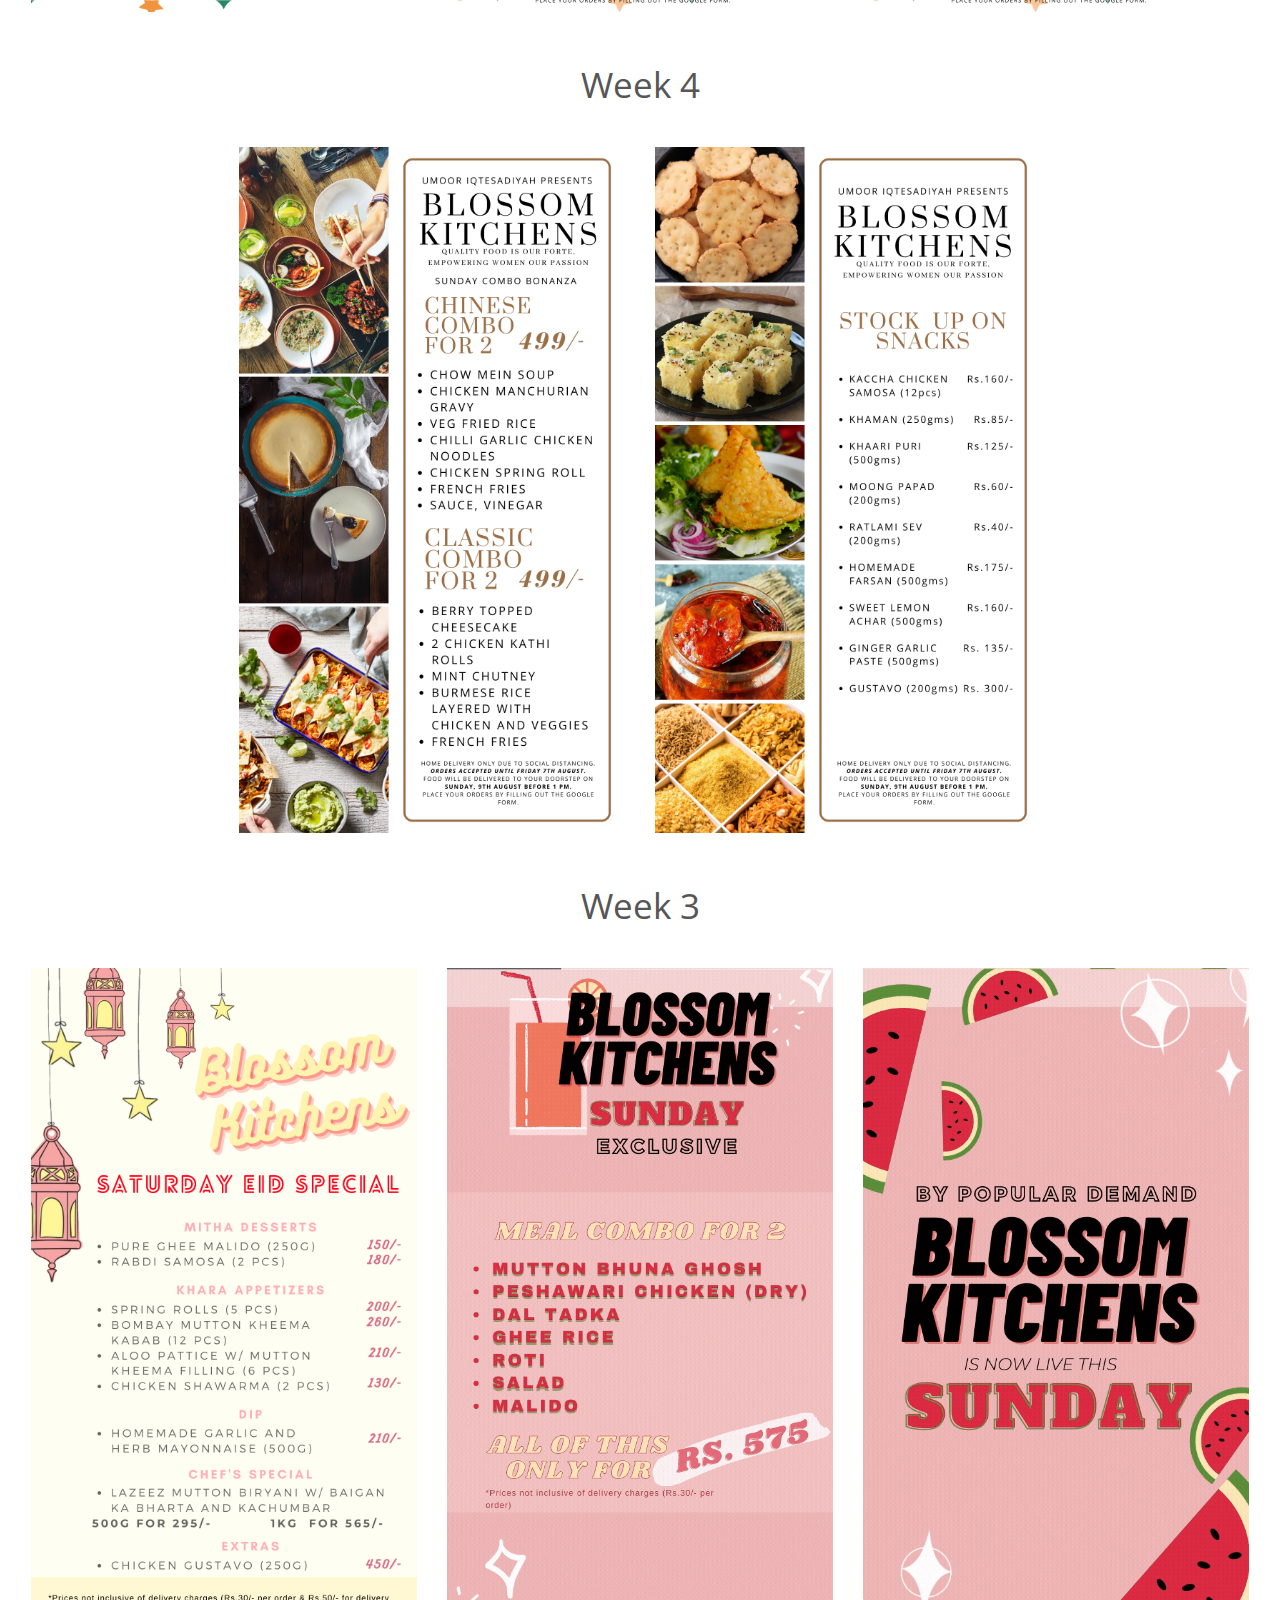
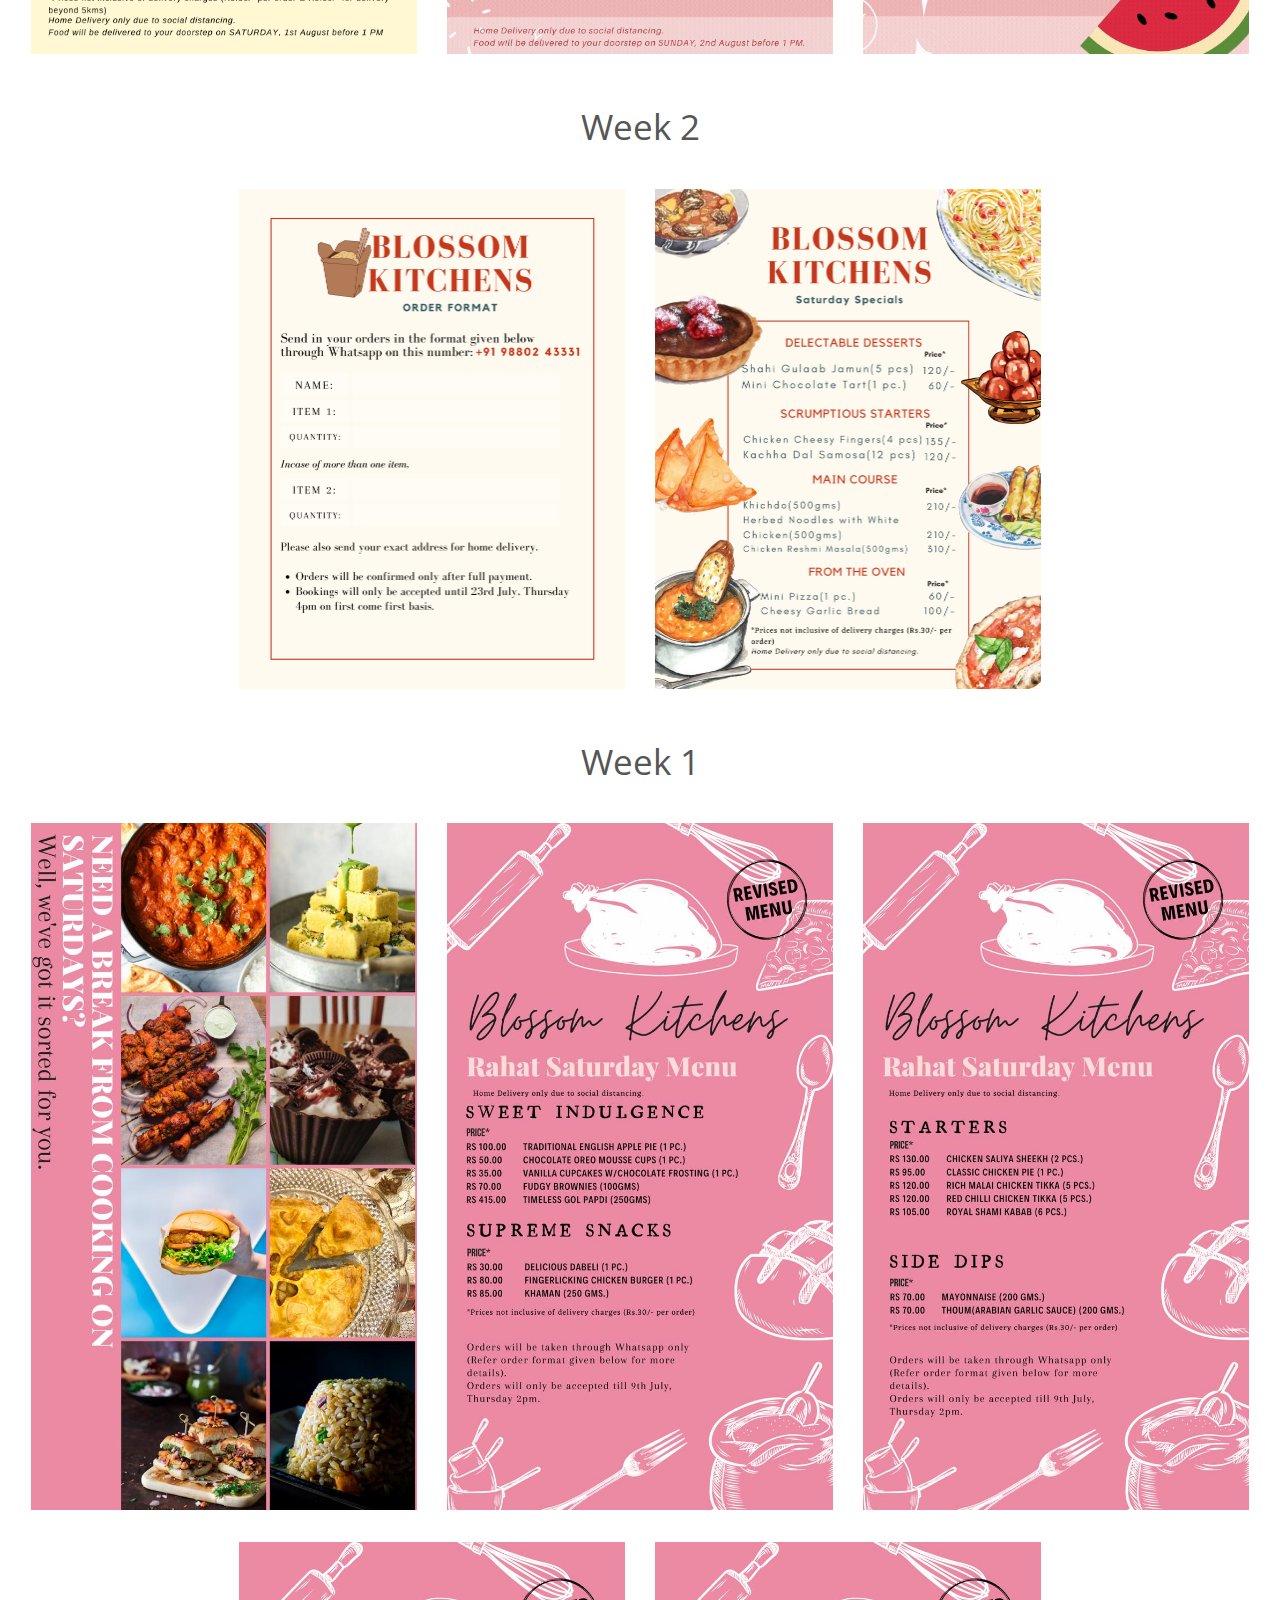
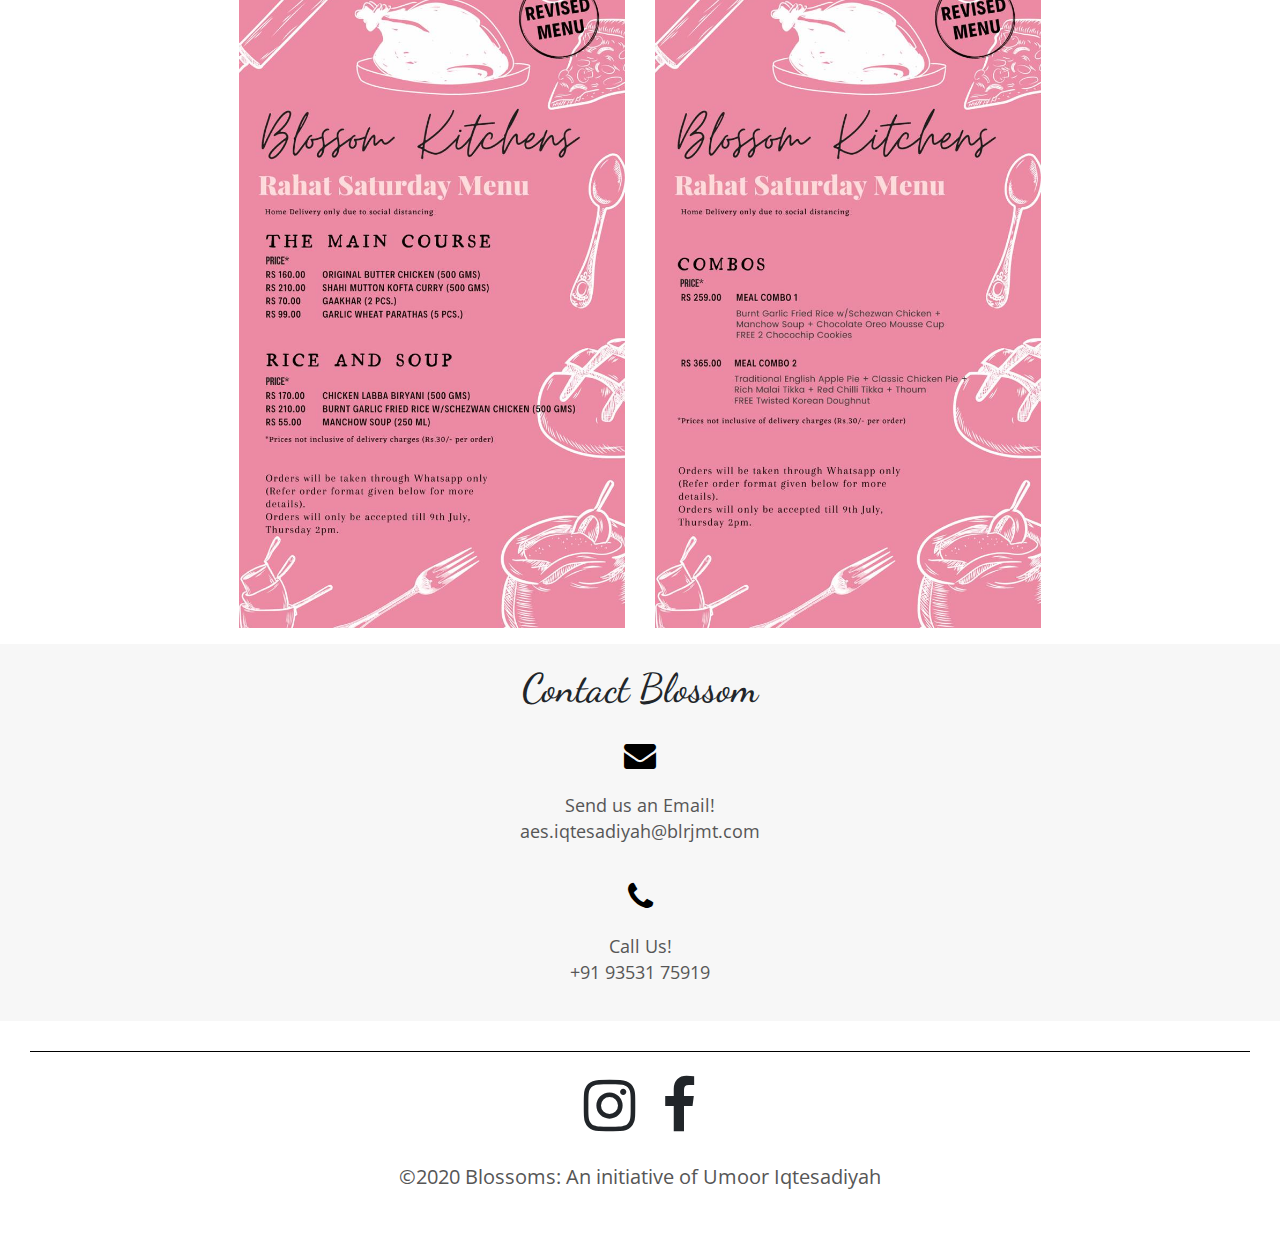
<file: events/kitchen.html>
<!DOCTYPE html>
<html lang="en">

<head>
    <meta charset="UTF-8">
    <meta name="viewport" content="width=device-width, initial-scale=1.0">
    <title>Blossom: An initaitive of Umoor Iqtesadiyah</title>
    <link rel="icon" type="image/png" href="../img/logo.png" />
    <link href="../css/home.css" rel="stylesheet">
    <script src="../js/main.js"></script>

    <!--Fontawesome Icons-->
    <link href="https://stackpath.bootstrapcdn.com/font-awesome/4.7.0/css/font-awesome.min.css" rel="stylesheet"
        integrity="sha384-wvfXpqpZZVQGK6TAh5PVlGOfQNHSoD2xbE+QkPxCAFlNEevoEH3Sl0sibVcOQVnN" crossorigin="anonymous">

    <!--Bootstrap CDN-->
    <link rel="stylesheet" href="https://maxcdn.bootstrapcdn.com/bootstrap/4.0.0/css/bootstrap.min.css"
        integrity="sha384-Gn5384xqQ1aoWXA+058RXPxPg6fy4IWvTNh0E263XmFcJlSAwiGgFAW/dAiS6JXm" crossorigin="anonymous">

    <script src="https://code.jquery.com/jquery-3.2.1.slim.min.js"
        integrity="sha384-KJ3o2DKtIkvYIK3UENzmM7KCkRr/rE9/Qpg6aAZGJwFDMVNA/GpGFF93hXpG5KkN"
        crossorigin="anonymous"></script>
    <script src="https://cdnjs.cloudflare.com/ajax/libs/popper.js/1.12.9/umd/popper.min.js"
        integrity="sha384-ApNbgh9B+Y1QKtv3Rn7W3mgPxhU9K/ScQsAP7hUibX39j7fakFPskvXusvfa0b4Q"
        crossorigin="anonymous"></script>
    <script src="https://maxcdn.bootstrapcdn.com/bootstrap/4.0.0/js/bootstrap.min.js"
        integrity="sha384-JZR6Spejh4U02d8jOt6vLEHfe/JQGiRRSQQxSfFWpi1MquVdAyjUar5+76PVCmYl"
        crossorigin="anonymous"></script>


    <!--Google Fonts-->
    <link
        href="https://fonts.googleapis.com/css2?family=Abhaya+Libre:wght@400;600;800&family=Dancing+Script&family=Old+Standard+TT:wght@400;700&family=Open+Sans:wght@300;400;600&display=swap"
        rel="stylesheet">


</head>

<body>

    <!-- HEADER 
    Note that the navbar is only mySidenav as website is only for mobile for now -->

    <a class="hamburger" onclick="openNav()"><span class="fa fa-bars" aria-hidden="true"></span></a>

    <div id="mySidenav" class="sidenav">
        <a href="#" class="close" onclick="closeNav()">
            <i class="fa fa-times"></i>
        </a>
        <a href="../index.html">Home</a>
        <a href="../shops/ourshops.html">Our Shops</a>
    </div>

    <div class="header">
        <img class="logo" src="../img/logo.PNG">
        <h2>BLOSSOM</h2>
        <h4>An initiative of Umoor Iqtesadiyah</h4>
    </div>

    <div class="heroHome py-4" style="background-color: #D96C80;">
        <h1 class="display-4">Blossom Kitchens</h1>
    </div>

    <p class="weekTitle">Week 10</p>
    <div class="row mx-3">
        <div class="col-lg-4 py-3">
            <img class="img-fluid" src="../img/e1/w10/w10p1.jpeg">
        </div>
        <div class="col-lg-4 py-3">
            <img class="img-fluid" src="../img/e1/w10/w10p2.jpeg">
        </div>
        <div class="col-lg-4 py-3">
            <img class="img-fluid" src="../img/e1/w10/w10p3.jpeg">
        </div>
    </div>

    <p class="weekTitle">Week 9</p>

    <div class="row mx-3">
        <div class="col-lg-4 py-3">
            <img class="img-fluid" src="../img/e1/w9/w9p1.jpeg">
        </div>
        <div class="col-lg-4 py-3">
            <img class="img-fluid" src="../img/e1/w9/w9p2.jpeg">
        </div>
        <div class="col-lg-4 py-3">
            <img class="img-fluid" src="../img/e1/w9/w9p3.jpeg">
        </div>
        <div class="col-lg-4 py-3 offset-lg-4">
            <img class="img-fluid" src="../img/e1/w9/w9p3.jpeg">
        </div>
    </div>

    <p class="weekTitle">Week 8</p>

    <div class="row mx-3">
        <div class="col-lg-4 offset-lg-4 py-3">
            <img class="img-fluid" src="../img/e1/w8/w8p1.jpeg">
        </div>
    </div>

    <p class="weekTitle">Week 7</p>

    <div class="row mx-3">
        <div class="col-lg-4 offset-lg-2 py-3">
            <img class="img-fluid" src="../img/e1/w7/w7p1.jpeg">
        </div>
        <div class="col-lg-4 py-3">
            <img class="img-fluid" src="../img/e1/w7/w7p2.jpeg">
        </div>
    </div>

    <p class="weekTitle">Week 6</p>
    <div class="row mx-3">
        <div class="col-lg-4 py-3">
            <img class="img-fluid" src="../img/e1/w6/w6p1.png">
        </div>
        <div class="col-lg-4 py-3">
            <img class="img-fluid" src="../img/e1/w6/w6p2.png">
        </div>
        <div class="col-lg-4 py-3">
            <img class="img-fluid" src="../img/e1/w6/w6p3.png">
        </div>
    </div>

    <p class="weekTitle">Week 5</p>

    <div class="row mx-3">
        <div class="col-lg-4 py-3">
            <img class="img-fluid" src="../img/e1/w5/w5p1.png">
        </div>
        <div class="col-lg-4 py-3">
            <img class="img-fluid" src="../img/e1/w5/w5p2.png">
        </div>
        <div class="col-lg-4 py-3">
            <img class="img-fluid" src="../img/e1/w5/w5p3.png">
        </div>
    </div>

    <p class="weekTitle">Week 4</p>

    <div class="row mx-3">
        <div class="col-lg-4 offset-lg-2 py-3">
            <img class="img-fluid" src="../img/e1/w4/w4p1.png">
        </div>
        <div class="col-lg-4 py-3">
            <img class="img-fluid" src="../img/e1/w4/w4p2.png">
        </div>
    </div>


    <p class="weekTitle">Week 3</p>

    <div class="row mx-3">
        <div class="col-lg-4 py-3">
            <img class="img-fluid" src="../img/e1/w3/w3p1.png">
        </div>
        <div class="col-lg-4 py-3">
            <img class="img-fluid" src="../img/e1/w3/w3p2.gif">
        </div>
        <div class="col-lg-4 py-3">
            <img class="img-fluid" src="../img/e1/w3/w3p3.gif">
        </div>
    </div>

    <p class="weekTitle">Week 2</p>

    <div class="row mx-3">
        <div class="col-lg-4 offset-lg-2 py-3">
            <img class="img-fluid" src="../img/e1/w2/w2p1.png">
        </div>
        <div class="col-lg-4 py-3">
            <img class="img-fluid" src="../img/e1/w2/w2p2.png">
        </div>
    </div>

    <p class="weekTitle">Week 1</p>

    <div class="row mx-3">
        <div class="col-lg-4 py-3">
            <img class="img-fluid" src="../img/e1/w1/e1p8.jpeg">
        </div>
        <div class="col-lg-4 py-3">
            <img class="img-fluid" src="../img/e1/w1/e1p9.jpeg">
        </div>
        <div class="col-lg-4 py-3">
            <img class="img-fluid" src="../img/e1/w1/e1p10.jpeg">
        </div>
    </div>
    <div class="row mx-3">
        <div class="col-lg-4 offset-lg-2 py-3">
            <img class="img-fluid" src="../img/e1/w1/e1p11.jpeg">
        </div>
        <div class="col-lg-4 py-3">
            <img class="img-fluid" src="../img/e1/w1/e1p12.jpeg">
        </div>
    </div>

    <!-- CONTACT FORM -->
    <div class="contactForm">
        <h1>Contact Blossom</h1>
        <!-- <form action="/action_page.php">
            <input type="text" id="name" name="name" placeholder="Name">

            <input type="text" id="email" name="email" placeholder="Email">

            <input type="text" id="phone" name="phone" placeholder="Phone">

            <input type="text" id="subject" name="subject" placeholder="Subject">

            <textarea id="message" name="message" placeholder="Your message" style="height:200px"></textarea>

            <a href="#" class="contactFormButton">Submit</a>
        </form> -->
        <div class="contactLinks">
            <a href="mailto:aes.iqtesadiyah@blrjmt.com"><i class="fa fa-envelope" aria-hidden="true"></i></a>
            <a href="mailto:aes.iqtesadiyah@blrjmt.com">
                <p>Send us an Email!<br>aes.iqtesadiyah@blrjmt.com</p>
            </a>
        </div>
        <div class="contactLinks">
            <a href="tel:9353175919"><i class="fa fa-phone" aria-hidden="true"></i></a>
            <a href="tel:9353175919">
                <p>Call Us!<br>+91 93531 75919</p>
            </a>
        </div>
    </div>

    <!-- FOOTER -->

    <div class="footer">
        <div class="socialIcons">
            <i class="fa fa-instagram" aria-hidden="true"></i>
            <i class="fa fa-facebook" aria-hidden="true"></i>
        </div>
        <div class="footerText">
            <p>&copy;2020 Blossoms: An initiative of Umoor Iqtesadiyah</p>
        </div>
    </div>


</body>

</html>
</file>
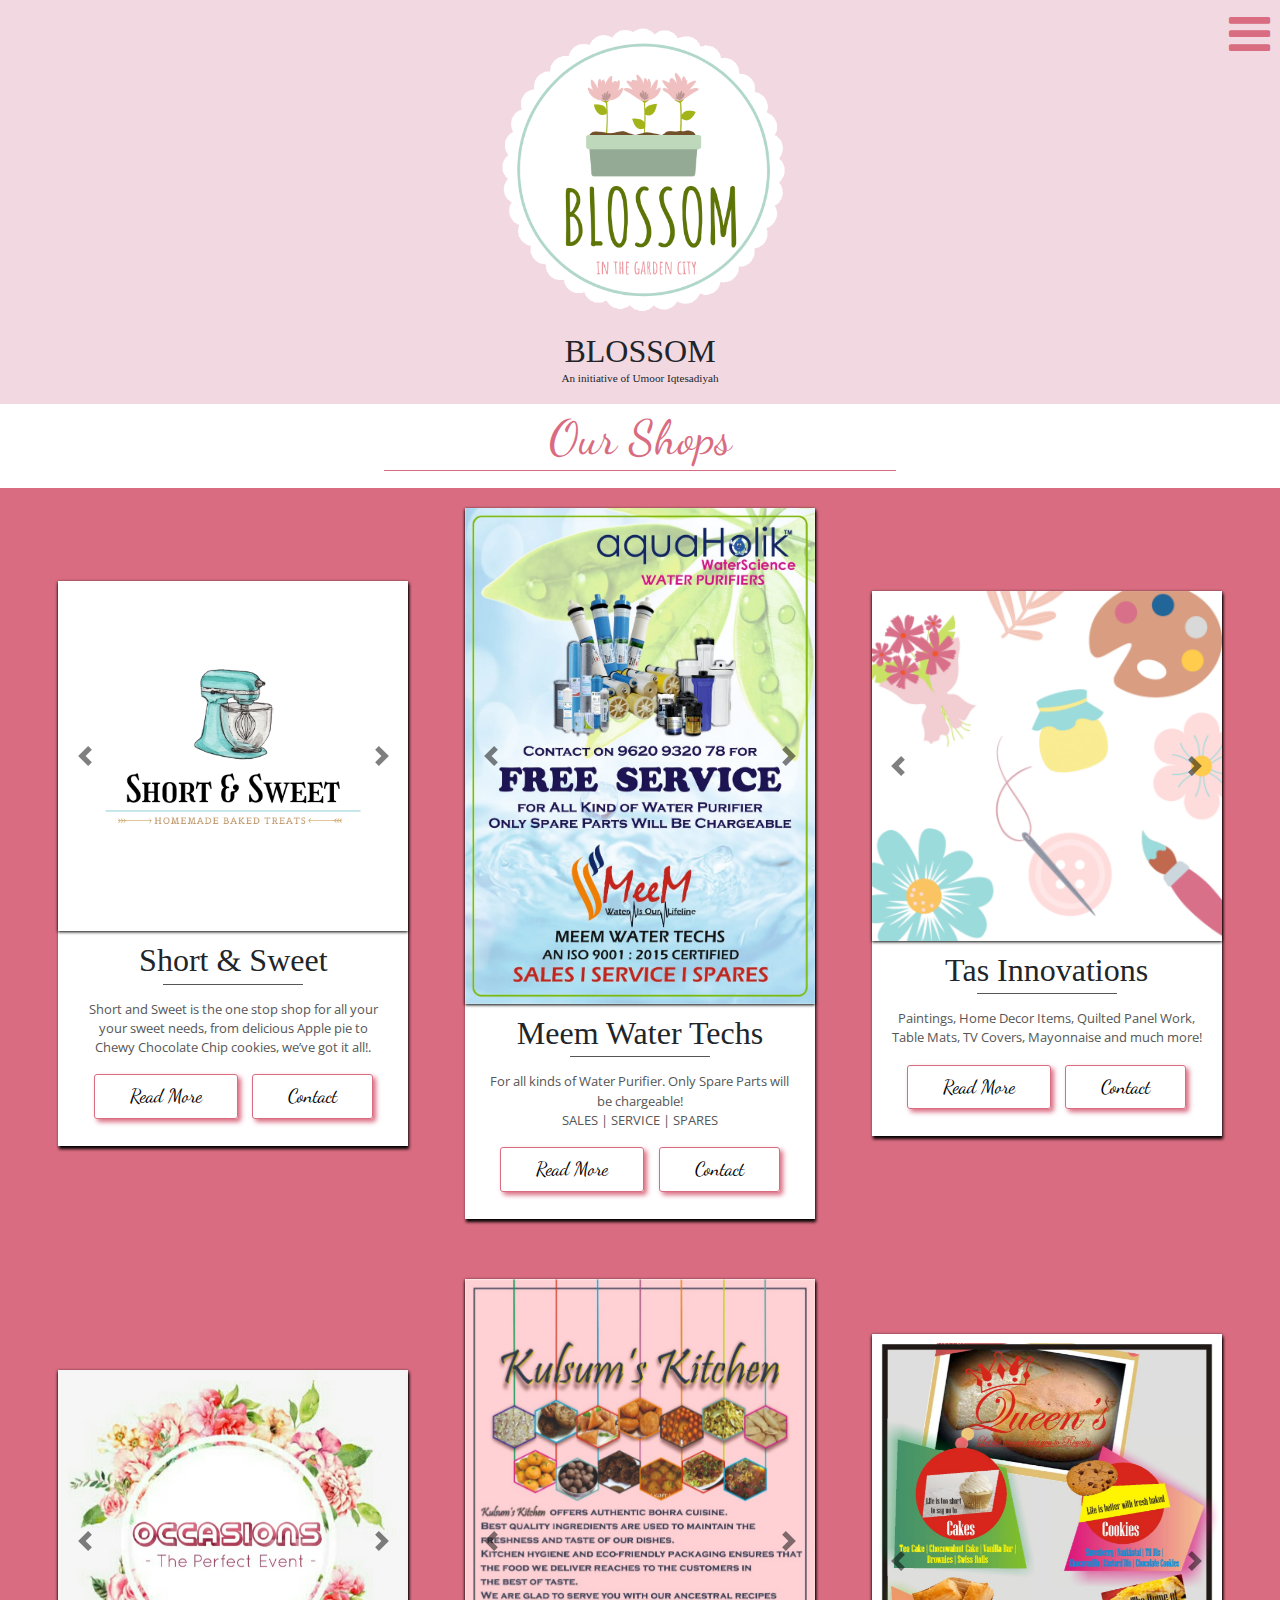
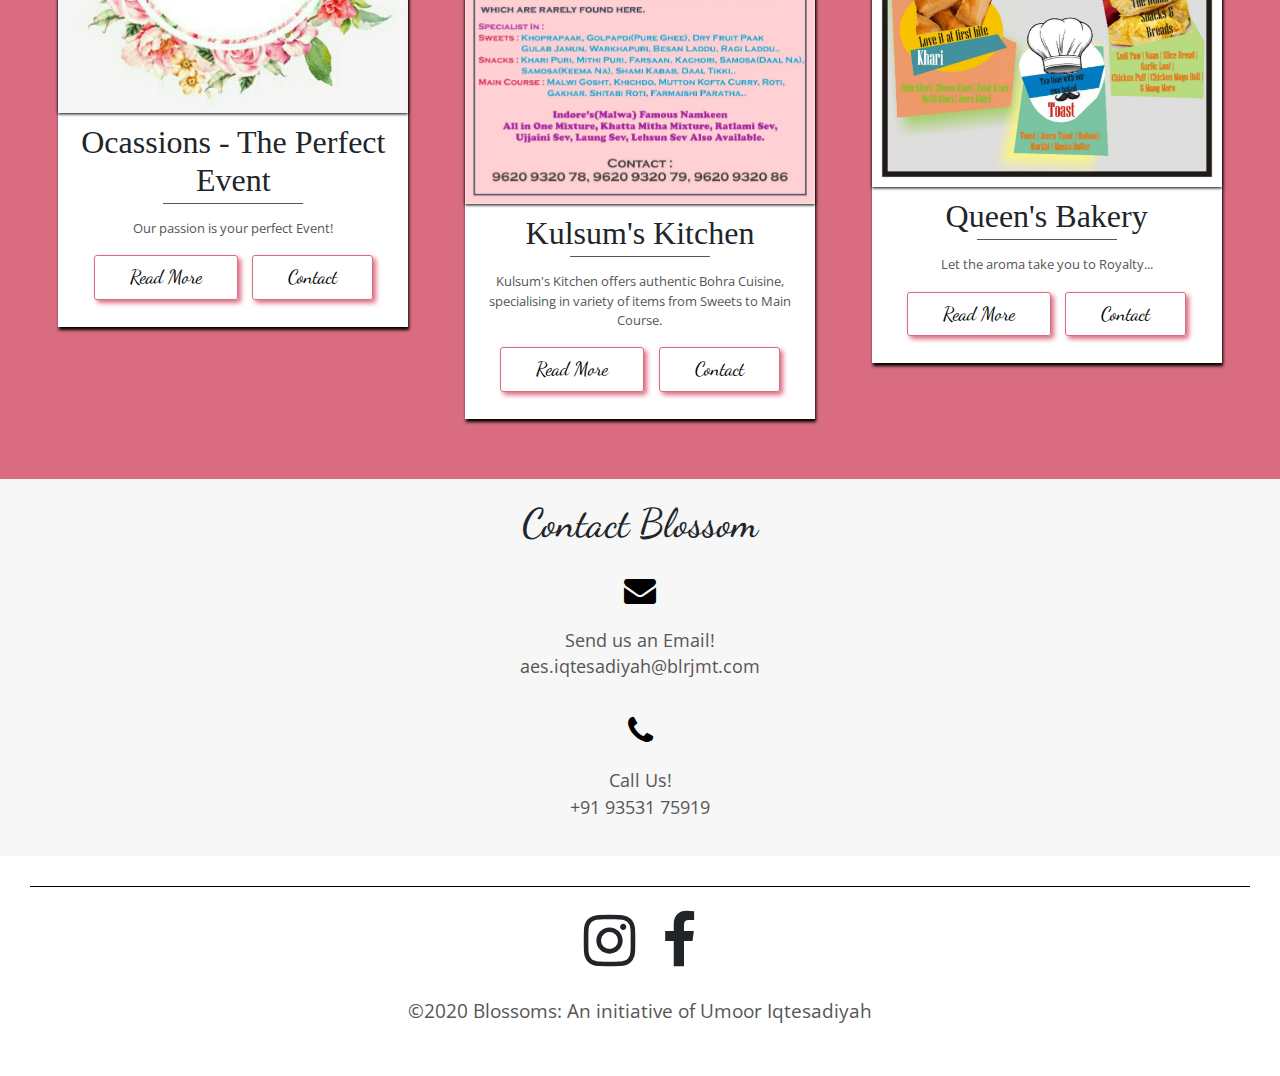
<file: shops/ourshops.html>
<!DOCTYPE html>
<html lang="en">

<head>
    <meta charset="UTF-8">
    <meta name="viewport" content="width=device-width, initial-scale=1.0">
    <title>Blossom: An initaitive of Umoor Iqtesadiyah</title>
    <link rel="icon" type="image/png" href="../img/logo.png" />
    <link href="../css/main.css" rel="stylesheet">
    <script src="../js/main.js"></script>

    <!--Fontawesome Icons-->
    <link href="https://stackpath.bootstrapcdn.com/font-awesome/4.7.0/css/font-awesome.min.css" rel="stylesheet"
        integrity="sha384-wvfXpqpZZVQGK6TAh5PVlGOfQNHSoD2xbE+QkPxCAFlNEevoEH3Sl0sibVcOQVnN" crossorigin="anonymous">

    <!--Bootstrap CDN-->
    <link rel="stylesheet" href="https://maxcdn.bootstrapcdn.com/bootstrap/4.0.0/css/bootstrap.min.css"
        integrity="sha384-Gn5384xqQ1aoWXA+058RXPxPg6fy4IWvTNh0E263XmFcJlSAwiGgFAW/dAiS6JXm" crossorigin="anonymous">

    <script src="https://code.jquery.com/jquery-3.2.1.slim.min.js"
        integrity="sha384-KJ3o2DKtIkvYIK3UENzmM7KCkRr/rE9/Qpg6aAZGJwFDMVNA/GpGFF93hXpG5KkN"
        crossorigin="anonymous"></script>
    <script src="https://cdnjs.cloudflare.com/ajax/libs/popper.js/1.12.9/umd/popper.min.js"
        integrity="sha384-ApNbgh9B+Y1QKtv3Rn7W3mgPxhU9K/ScQsAP7hUibX39j7fakFPskvXusvfa0b4Q"
        crossorigin="anonymous"></script>
    <script src="https://maxcdn.bootstrapcdn.com/bootstrap/4.0.0/js/bootstrap.min.js"
        integrity="sha384-JZR6Spejh4U02d8jOt6vLEHfe/JQGiRRSQQxSfFWpi1MquVdAyjUar5+76PVCmYl"
        crossorigin="anonymous"></script>


    <!--Google Fonts-->
    <link
        href="https://fonts.googleapis.com/css2?family=Abhaya+Libre:wght@400;600;800&family=Dancing+Script&family=Old+Standard+TT:wght@400;700&family=Open+Sans:wght@300;400;600&display=swap"
        rel="stylesheet">


</head>

<body>

    <!-- HEADER 
    Note that the navbar is only mySidenav as website is only for mobile for now -->



    <a class="hamburger" onclick="openNav()"><span class="fa fa-bars" aria-hidden="true"></span></a>

    <div id="mySidenav" class="sidenav">
        <a href="#" class="close" onclick="closeNav()">
            <i class="fa fa-times"></i>
        </a>
        <a href="../index.html">Home</a>
        <a href="./ourshops.html">Our Shops</a>
    </div>

    <div class="header">
        <img class="logo" src="../img/logo.PNG">
        <h2>BLOSSOM</h2>
        <h4>An initiative of Umoor Iqtesadiyah</h4>
    </div>

    <div class="ourShops">
        <h2>Our Shops</h2>
    </div>

    <section class="products">


        <div class="productCard">

            <!-- BOOTSTRAP CAROUSEL SLIDE SECTION 
                Make sure every carousel used in a page has a unique id and that id is used for
                carousel-control-prev & next at the bottom-->
            <div id="product1" class="carousel slide" data-ride="carousel">
                <div class="carousel-inner">
                    <div class="carousel-item active">
                        <img class="d-block w-100 productCardImg" src="../img/s1/product1.jpg" alt="First slide">
                    </div>
                    <div class="carousel-item">
                        <img class="d-block w-100" src="../img/s1/bannercookie.jpg" alt="Second slide">
                    </div>
                    <div class="carousel-item">
                        <img class="d-block w-100" src="../img/s1/bannerpie.jpg" alt="Third slide">
                    </div>
                </div>
                <a class="carousel-control-prev" href="#product1" role="button" data-slide="prev">
                    <span class="carousel-control-prev-icon" aria-hidden="true"></span>
                    <span class="sr-only">Previous</span>
                </a>
                <a class="carousel-control-next" href="#product1" role="button" data-slide="next">
                    <span class="carousel-control-next-icon" aria-hidden="true"></span>
                    <span class="sr-only">Next</span>
                </a>
            </div>

            <div class="productCardText">
                <h1>Short & Sweet</h1>
                <p>Short and Sweet is the one stop shop for all your your sweet needs, from delicious Apple pie to Chewy
                    Chocolate Chip cookies, we’ve got it all!.</p>
                <a href="s1.html" class="productButton">Read More</a>
                <a href="javascript:clickcontact(1)" id="s1c" class="productButton">Contact</a>
            </div>
        </div>

        <div class="productCard">
            <!-- BOOTSTRAP CAROUSEL SLIDE SECTION 
                Make sure every carousel used in a page has a unique id and that id is used for
                carousel-control-prev & next at the bottom-->
            <div id="product2" class="carousel slide" data-ride="carousel">
                <div class="carousel-inner">
                    <div class="carousel-item active">
                        <img class="d-block w-100" src="../img/s2/s2p1.jpeg" alt="First slide">
                    </div>
                    <div class="carousel-item">
                        <img class="d-block w-100" src="../img/s2/s2p16.jpeg" alt="Second slide">
                    </div>
                    <div class="carousel-item">
                        <img class="d-block w-100" src="../img/s2/s2p17.jpeg" alt="Third slide">
                    </div>
                    <div class="carousel-item">
                        <img class="d-block w-100" src="../img/s2/s2p18.jpeg" alt="Third slide">
                    </div>
                    <div class="carousel-item">
                        <img class="d-block w-100" src="../img/s2/s2p19.jpeg" alt="Third slide">
                    </div>
                </div>
                <a class="carousel-control-prev" href="#product2" role="button" data-slide="prev">
                    <span class="carousel-control-prev-icon" aria-hidden="true"></span>
                    <span class="sr-only">Previous</span>
                </a>
                <a class="carousel-control-next" href="#product2" role="button" data-slide="next">
                    <span class="carousel-control-next-icon" aria-hidden="true"></span>
                    <span class="sr-only">Next</span>
                </a>
            </div>
            <div class="productCardText">
                <h1>Meem Water Techs</h1>
                <p>For all kinds of Water Purifier. Only Spare Parts will be chargeable!<br>SALES | SERVICE | SPARES</p>
                <a href="s2.html" class="productButton">Read More</a>
                <a href="javascript:clickcontact(2)" class="productButton">Contact</a>
            </div>
        </div>

        <div class="productCard">
            <!-- BOOTSTRAP CAROUSEL SLIDE SECTION 
                Make sure every carousel used in a page has a unique id and that id is used for
                carousel-control-prev & next at the bottom-->
            <div id="product3" class="carousel slide" data-ride="carousel">
                <div class="carousel-inner">
                    <div class="carousel-item active">
                        <img class="d-block w-100" src="../img/s3/s3p37.png" alt="First slide">
                    </div>
                    <div class="carousel-item">
                        <img class="d-block w-100" src="../img/s3/s3p9.jpeg" alt="Second slide">
                    </div>
                    <div class="carousel-item">
                        <img class="d-block w-100" src="../img/s3/s3p19.jpeg" alt="Third slide">
                    </div>
                    <div class="carousel-item">
                        <img class="d-block w-100" src="../img/s3/s3p26.jpeg" alt="Third slide">
                    </div>
                </div>
                <a class="carousel-control-prev" href="#product3" role="button" data-slide="prev">
                    <span class="carousel-control-prev-icon" aria-hidden="true"></span>
                    <span class="sr-only">Previous</span>
                </a>
                <a class="carousel-control-next" href="#product3" role="button" data-slide="next">
                    <span class="carousel-control-next-icon" aria-hidden="true"></span>
                    <span class="sr-only">Next</span>
                </a>
            </div>
            <div class="productCardText">
                <h1>Tas Innovations</h1>
                <p>Paintings, Home Decor Items, Quilted Panel Work, Table Mats, TV Covers, Mayonnaise and much more!</p>
                <a href="s3.html" class="productButton">Read More</a>
                <a href="javascript:clickcontact(3)" class="productButton">Contact</a>
            </div>
        </div>

        <div class="productCard">
            <!-- BOOTSTRAP CAROUSEL SLIDE SECTION 
                Make sure every carousel used in a page has a unique id and that id is used for
                carousel-control-prev & next at the bottom-->
            <div id="product4" class="carousel slide" data-ride="carousel">
                <div class="carousel-inner">
                    <div class="carousel-item active">
                        <img class="d-block w-100" src="../img/s4/s4p2.jpg" alt="First slide">
                    </div>
                    
                </div>
                <a class="carousel-control-prev" href="#product4" role="button" data-slide="prev">
                    <span class="carousel-control-prev-icon" aria-hidden="true"></span>
                    <span class="sr-only">Previous</span>
                </a>
                <a class="carousel-control-next" href="#product4" role="button" data-slide="next">
                    <span class="carousel-control-next-icon" aria-hidden="true"></span>
                    <span class="sr-only">Next</span>
                </a>
            </div>
            <div class="productCardText">
                <h1>Ocassions - The Perfect Event</h1>
                <p>Our passion is your perfect Event!</p>
                <a href="s4.html" class="productButton">Read More</a>
                <a href="javascript:clickcontact(4)" class="productButton">Contact</a>
            </div>
        </div>

        <div class="productCard">
            <!-- BOOTSTRAP CAROUSEL SLIDE SECTION 
                Make sure every carousel used in a page has a unique id and that id is used for
                carousel-control-prev & next at the bottom-->
            <div id="product5" class="carousel slide" data-ride="carousel">
                <div class="carousel-inner">
                    <div class="carousel-item active">
                        <img class="d-block w-100" src="../img/s5/s5p1.jpeg" alt="First slide">
                    </div>
                </div>
                <a class="carousel-control-prev" href="#product5" role="button" data-slide="prev">
                    <span class="carousel-control-prev-icon" aria-hidden="true"></span>
                    <span class="sr-only">Previous</span>
                </a>
                <a class="carousel-control-next" href="#product5" role="button" data-slide="next">
                    <span class="carousel-control-next-icon" aria-hidden="true"></span>
                    <span class="sr-only">Next</span>
                </a>
            </div>
            <div class="productCardText">
                <h1>Kulsum's Kitchen</h1>
                <p>Kulsum's Kitchen offers authentic Bohra Cuisine, specialising in variety of items from Sweets to Main Course.</p>
                <a href="s5.html" class="productButton">Read More</a>
                <a href="javascript:clickcontact(5)" class="productButton">Contact</a>
            </div>
        </div>

        <div class="productCard">
            <!-- BOOTSTRAP CAROUSEL SLIDE SECTION 
                Make sure every carousel used in a page has a unique id and that id is used for
                carousel-control-prev & next at the bottom-->
            <div id="product6" class="carousel slide" data-ride="carousel">
                <div class="carousel-inner">
                    <div class="carousel-item active">
                        <img class="d-block w-100" src="../img/s6/s6p1.jpg" alt="First slide">
                    </div>
                </div>
                <a class="carousel-control-prev" href="#product6" role="button" data-slide="prev">
                    <span class="carousel-control-prev-icon" aria-hidden="true"></span>
                    <span class="sr-only">Previous</span>
                </a>
                <a class="carousel-control-next" href="#product6" role="button" data-slide="next">
                    <span class="carousel-control-next-icon" aria-hidden="true"></span>
                    <span class="sr-only">Next</span>
                </a>
            </div>
            <div class="productCardText">
                <h1>Queen's Bakery</h1>
                <p>Let the aroma take you to Royalty...</p>
                <a href="s6.html" class="productButton">Read More</a>
                <a href="javascript:clickcontact(6)" class="productButton">Contact</a>
            </div>
        </div>

    </section>
    </section>

    <!-- CONTACT FORM -->

    <div class="contactForm">
        <h1>Contact Blossom</h1>
        <!-- <form action="/action_page.php">
            <input type="text" id="name" name="name" placeholder="Name">

            <input type="text" id="email" name="email" placeholder="Email">

            <input type="text" id="phone" name="phone" placeholder="Phone">

            <input type="text" id="subject" name="subject" placeholder="Subject">

            <textarea id="message" name="message" placeholder="Your message" style="height:200px"></textarea>

            <a href="#" class="contactFormButton">Submit</a>
        </form> -->
        <div class="contactLinks">
            <a href="mailto:aes.iqtesadiyah@blrjmt.com"><i class="fa fa-envelope" aria-hidden="true"></i></a>
            <a href="mailto:aes.iqtesadiyah@blrjmt.com">
                <p>Send us an Email!<br>aes.iqtesadiyah@blrjmt.com</p>
            </a>
        </div>
        <div class="contactLinks">
            <a href="tel:9353175919"><i class="fa fa-phone" aria-hidden="true"></i></a>
            <a href="tel:9353175919">
                <p>Call Us!<br>+91 93531 75919</p>
            </a>
        </div>
    </div>

    <!-- FOOTER -->

    <div class="footer">
        <div class="socialIcons">
            <i class="fa fa-instagram" aria-hidden="true"></i>
            <i class="fa fa-facebook" aria-hidden="true"></i>
        </div>
        <div class="footerText">
            <p>&copy;2020 Blossoms: An initiative of Umoor Iqtesadiyah</p>
        </div>
    </div>

    <div id="popup1" class="popup">
        <div class="card">
            <div class="close1">
                <a href="javascript:clickclose(1)">
                    +
                </a>
            </div>

            <!-- use q= " location in the iframe and make the changes in both the html files "  in the class = con -->

            <div class="con">
                <section class="text-gray-700 body-font relative">
                    <div class="absolute inset-0 bg-gray-300">
                        <iframe
                            src="https://www.google.com/maps/embed?pb=!1m18!1m12!1m3!1d972.2768045131644!2d77.58716552915827!3d12.900826706684184!2m3!1f0!2f0!3f0!3m2!1i1024!2i768!4f13.1!3m3!1m2!1s0x3bae15150a0804ff%3A0x82f9cb3ba418e580!2s5th%20Phase%2C%20Ayodya%20Nagar%2C%20J%20P%20Nagar%20Phase%205%2C%20J.%20P.%20Nagar%2C%20Bengaluru%2C%20Karnataka%20560078!5e0!3m2!1sen!2sin!4v1593790863211!5m2!1sen!2sin"
                            width="100%" height="100%" frameborder="0" style="border:0;" allowfullscreen=""
                            aria-hidden="false" tabindex="0"></iframe>
                    </div>
                    <div class="form">
                        <div class="popuplinks">
                            <a href="tel:7829786752"><i class="fa fa-phone" aria-hidden="true"></i></a>
                            <a href="tel:7829786752"> Call +91 7829786752</a>
                        </div>
                        <div class="popuplinks">
                            <a href="mailto:ordershortandsweet@gmail.com"><i class="fa fa-envelope"
                                    aria-hidden="true"></i></a>
                            <a href="mailto:ordershortandsweet@gmail.com">Send an email!</a>
                        </div>
                    </div>
            </div>

        </div>

    </div>

    <div id="popup2" class="popup">
        <div class="card">
            <div class="close1">
                <a href="javascript:clickclose(2)">
                    +
                </a>
            </div>

            <!-- use q= " location in the iframe and make the changes in both the html files "  in the class = con -->


            <div class="con">
                <section class="text-gray-700 body-font relative">
                    <div class="form">
                        <div class="popuplinks">
                            <a href="tel:9620932078"><i class="fa fa-phone" aria-hidden="true"></i></a>
                            <a href="tel:9620932078"> Call Murtaza Saifee <br>+91 9620932078</a>
                        </div>
                    </div>
            </div>

        </div>

    </div>

    <div id="popup3" class="popup">
        <div class="card">
            <div class="close1">
                <a href="javascript:clickclose(3)">
                    +
                </a>
            </div>

            <div class="con">
                <section class="text-gray-700 body-font relative">
                    <div class="absolute inset-0 bg-gray-300 text-center">
                        <iframe
                            src="https://www.google.com/maps/embed?pb=!1m18!1m12!1m3!1d972.2881358334001!2d77.58630926954199!3d12.897911031021192!2m3!1f0!2f0!3f0!3m2!1i1024!2i768!4f13.1!3m3!1m2!1s0x3bae153fc13aaa71%3A0x41ee327ace16d9b9!2s120%2C%2019th%20Cross%20Rd%2C%205th%20Phase%2C%20Shri%20Kanteshwar%20Layout%2C%20Phase%207%2C%20J.%20P.%20Nagar%2C%20Bengaluru%2C%20Karnataka%20560078!5e0!3m2!1sen!2sin!4v1594118904009!5m2!1sen!2sin"
                            width="100%" height="100%" frameborder="0" style="border:0;" allowfullscreen=""
                            aria-hidden="false" tabindex="0"></iframe>
                        <p>#120, Raj Manzil, 19th Cross, J.P Nagar, 5th Phase, Bengaluru - 560 078</p>
                    </div>
                    <div class="form">

                        <!-- <a href="tel:7829786752"></i></a> -->
                        <a href="tel:9663378654"><i class="fa fa-phone" aria-hidden="true"></i> Call Tasneem
                            Zakir<br>+91 9663378654</a>
                        <!-- <a href="mailto:ordershortandsweet@gmail.com"></a> -->
                        <a href="mailto:taszakir25@gmail.com"><i class="fa fa-envelope" aria-hidden="true"></i>
                            Send an email!</a>

                    </div>
                </section>
            </div>
        </div>
    </div>

    <div id="popup4" class="popup">
        <div class="card">
            <div class="close1">
                <a href="javascript:clickclose(4)">
                    +
                </a>
            </div>

            <div class="con">
                <section class="text-gray-700 body-font relative">
                    <div class="form">
                        <a href="tel:9741595319"><i class="fa fa-phone" aria-hidden="true"></i> Call Fatema Barodawala +91 9741595319</a>
                        <a href="tel:9008963874"><i class="fa fa-phone" aria-hidden="true"></i> Call Fatema Barot +91 9008963874</a>
                        <a href=""><i class="fa fa-instagram" aria-hidden="true"></i>@__occasions__</a>

                    </div>
                </section>
            </div>
        </div>
    </div>

    <div id="popup5" class="popup">
        <div class="card">
            <div class="close1">
                <a href="javascript:clickclose(5)">
                    +
                </a>
            </div>

            <div class="con">
                <section class="text-gray-700 body-font relative">
                    <div class="form">
                        <a href="tel:9620932078"><i class="fa fa-phone" aria-hidden="true"></i>+91 9620932078</a>
                        <a href="tel:9620932079"><i class="fa fa-phone" aria-hidden="true"></i>+91 9620932079</a>
                        <a href="tel:9620932086"><i class="fa fa-phone" aria-hidden="true"></i>+91 9620932086</a>
                    </div>
                </section>
            </div>
        </div>
    </div>

    <div id="popup6" class="popup">
        <div class="card">
            <div class="close1">
                <a href="javascript:clickclose(6)">
                    +
                </a>
            </div>

            <div class="con">
                <section class="text-gray-700 body-font relative">
                    <iframe src="https://www.google.com/maps/embed?pb=!1m18!1m12!1m3!1d3889.114625907929!2d77.58720561433357!3d12.900350219929297!2m3!1f0!2f0!3f0!3m2!1i1024!2i768!4f13.1!3m3!1m2!1s0x3bae15b51ffbeff1%3A0xb4e2096c1f8fe613!2sQueens%20Bakery!5e0!3m2!1sen!2sin!4v1596520611722!5m2!1sen!2sin" width="100%" height="450" frameborder="0" style="border:0;" allowfullscreen="" aria-hidden="false" tabindex="0"></iframe>
                </section>
            </div>
        </div>
    </div>

</body>

</html>
</file>
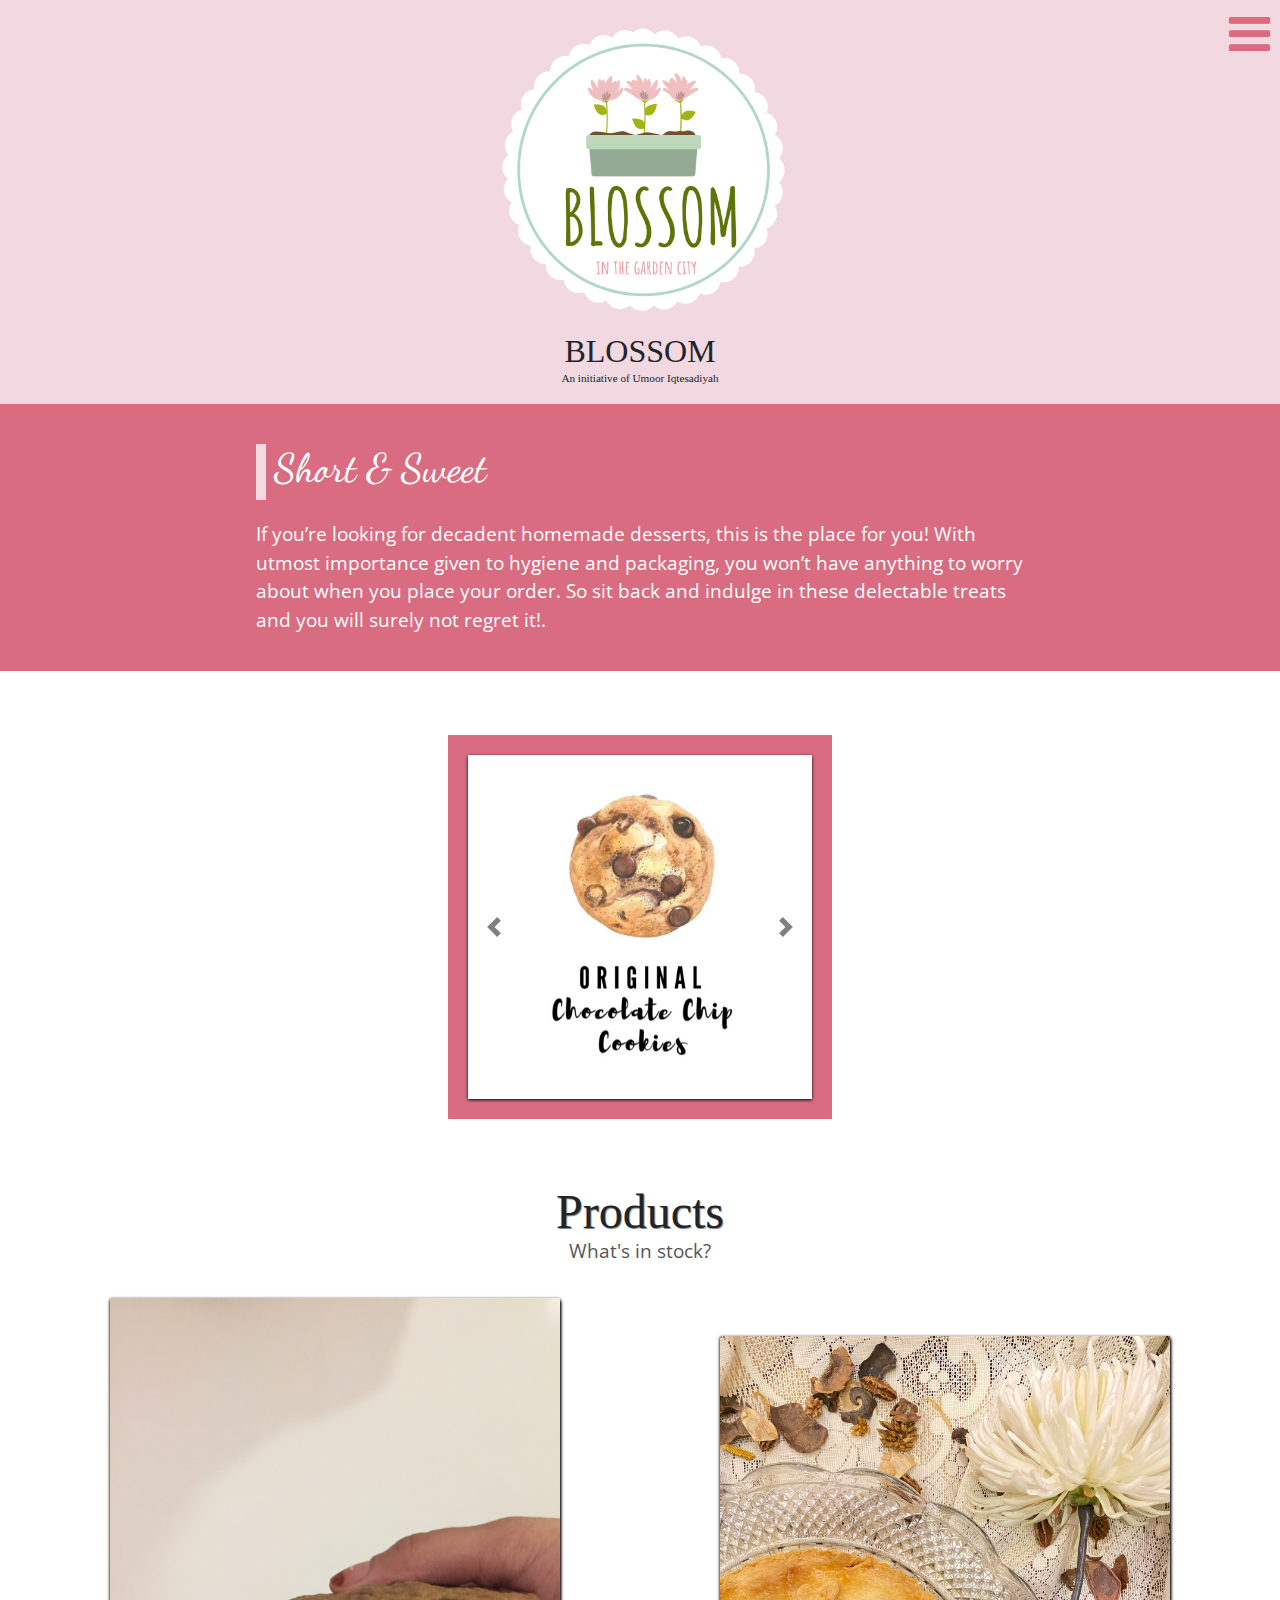
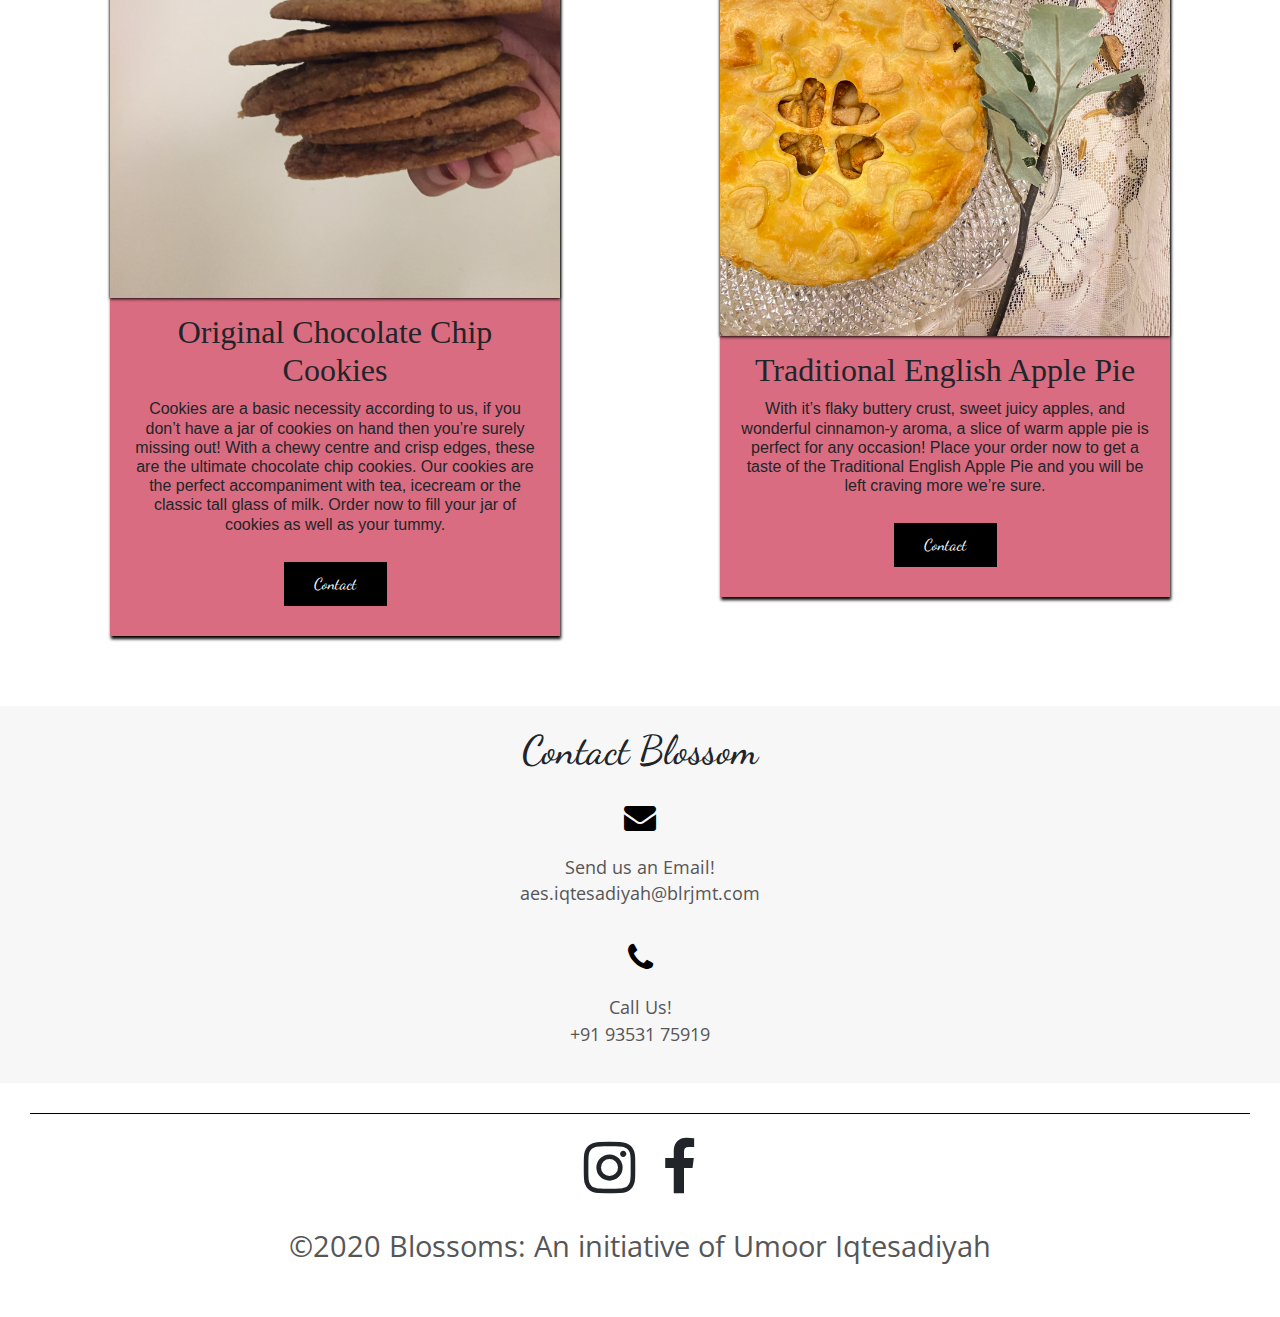
<file: shops/s1.html>
<!DOCTYPE html>
<html lang="en">


<head>
    <meta charset="UTF-8">
    <meta name="viewport" content="width=device-width, initial-scale=1.0">
    <title>Blossom: An initaitive of Umoor Iqtesadiyah</title>
    <link rel="icon" type="image/png" href="../img/logo.png" />
    <link href="../css/main.css" rel="stylesheet">
    <link href="../css/shops.css" rel="stylesheet">
    <script src="../js/main.js"></script>

    <!--Fontawesome Icons-->
    <link href="https://stackpath.bootstrapcdn.com/font-awesome/4.7.0/css/font-awesome.min.css" rel="stylesheet"
        integrity="sha384-wvfXpqpZZVQGK6TAh5PVlGOfQNHSoD2xbE+QkPxCAFlNEevoEH3Sl0sibVcOQVnN" crossorigin="anonymous">

    <!--Bootstrap CDN-->
    <link rel="stylesheet" href="https://maxcdn.bootstrapcdn.com/bootstrap/4.0.0/css/bootstrap.min.css"
        integrity="sha384-Gn5384xqQ1aoWXA+058RXPxPg6fy4IWvTNh0E263XmFcJlSAwiGgFAW/dAiS6JXm" crossorigin="anonymous">

    <script src="https://code.jquery.com/jquery-3.2.1.slim.min.js"
        integrity="sha384-KJ3o2DKtIkvYIK3UENzmM7KCkRr/rE9/Qpg6aAZGJwFDMVNA/GpGFF93hXpG5KkN"
        crossorigin="anonymous"></script>
    <script src="https://cdnjs.cloudflare.com/ajax/libs/popper.js/1.12.9/umd/popper.min.js"
        integrity="sha384-ApNbgh9B+Y1QKtv3Rn7W3mgPxhU9K/ScQsAP7hUibX39j7fakFPskvXusvfa0b4Q"
        crossorigin="anonymous"></script>
    <script src="https://maxcdn.bootstrapcdn.com/bootstrap/4.0.0/js/bootstrap.min.js"
        integrity="sha384-JZR6Spejh4U02d8jOt6vLEHfe/JQGiRRSQQxSfFWpi1MquVdAyjUar5+76PVCmYl"
        crossorigin="anonymous"></script>


    <!--Google Fonts-->
    <link
        href="https://fonts.googleapis.com/css2?family=Abhaya+Libre:wght@400;600;800&family=Dancing+Script&family=Old+Standard+TT:wght@400;700&family=Open+Sans:wght@300;400;600&display=swap"
        rel="stylesheet">


</head>

<!--Google Fonts-->
<link
    href="https://fonts.googleapis.com/css2?family=Abhaya+Libre:wght@400;600;800&family=Dancing+Script&family=Old+Standard+TT:wght@400;700&family=Open+Sans:wght@300;400;600&display=swap"
    rel="stylesheet">


</head>

<body>

    <!-- HEADER 
    Note that the navbar is only mySidenav as website is only for mobile for now -->

    <a class="hamburger" onclick="openNav()"><span class="fa fa-bars" aria-hidden="true"></span></a>

    <div id="mySidenav" class="sidenav">
        <a href="#" class="close" onclick="closeNav()">
            <i class="fa fa-times"></i>
        </a>
        <a href="../index.html">Home</a>
        <a href="ourshops.html">Our Shops</a>
    </div>

    <div class="header">
        <img class="logo" src="../img/logo.PNG">
        <h2>BLOSSOM</h2>
        <h4>An initiative of Umoor Iqtesadiyah</h4>
    </div>

    <!-- ACTUAL PAGE BEGINNING -->

    <!-- CONFUSING DISPLAY: USED FOR THESE CLASSES FOR IT TO WORK -->

    <div class="shopHeader">
        <div class="shopHeaderTitle">
            <div class="shopHeaderLine"></div>
            <h1>Short & Sweet</h1>
        </div>
        <p>If you’re looking for decadent homemade desserts, this is the place for you! With utmost importance given to
            hygiene and packaging, you won’t have anything to worry about when you place your order. So sit back and
            indulge in these delectable treats and you will surely not regret it!.</p>
    </div>

    <!-- BOOTSTRAP CAROUSEL SLIDE SECTION 
    Make sure every carousel used in a page has a unique id and that id is used for
    carousel-control-prev & next at the bottom-->
    <div class="hero">
        <div id="slide1" class="carousel slide" data-ride="carousel">
            <div class="carousel-inner">
                <div class="carousel-item active">
                    <img class="d-block w-100" src="../img/s1/bannercookie.jpg" alt="First slide">
                </div>

                <div class="carousel-item">
                    <img class="d-block w-100" src="../img/s1/bannerpie.jpg" alt="Third slide">
                </div>
            </div>
            <a class="carousel-control-prev" href="#slide1" role="button" data-slide="prev">
                <span class="carousel-control-prev-icon" aria-hidden="true"></span>
                <span class="sr-only">Previous</span>
            </a>
            <a class="carousel-control-next" href="#slide1" role="button" data-slide="next">
                <span class="carousel-control-next-icon" aria-hidden="true"></span>
                <span class="sr-only">Next</span>
            </a>
        </div>
    </div>

    <!-- STOCKBANNER JUST HOLDS TITLE (weird naming might change later) -->

    <div class="stockBanner">
        <h1>Products</h1>
        <p>What's in stock?</p>
    </div>

    <div class="productList">

    </div>

    <div class="shopProducts">
        <!-- PRODUCT DESC IS A CARD THAT HAS TO BE REPLICATED THE NUMBER OF TIMES REQUIRED -->
        <div class="productDesc">
            <img src="../img/s1/cookies.JPG" alt="" class="productDescImg">
            <h1>Original Chocolate Chip Cookies</h1>
            <h6>Cookies are a basic necessity according to us, if you don’t have a jar of cookies on hand then you’re
                surely
                missing out! With a chewy centre and crisp edges, these are the ultimate chocolate chip cookies. Our
                cookies
                are the perfect accompaniment with tea, icecream or the classic tall glass of milk. Order now to fill
                your
                jar of cookies as well as your tummy.</h6>
            <a href="javascript:clickcontact(1)" class="productDescButton">Contact</a>
        </div>

        <div class="productDesc">
            <img src="../img/s1/applepie.jpg" alt="" class="productDescImg">
            <h1>Traditional English Apple Pie</h1>
            <h6>With it’s flaky buttery crust, sweet juicy apples, and wonderful cinnamon-y aroma, a slice of warm apple
                pie
                is perfect for any occasion! Place your order now to get a taste of the Traditional English Apple Pie
                and
                you will be left craving more we’re sure. </h6>
            <a href="javascript:clickcontact(1)" class="productDescButton">Contact</a>
        </div>
    </div>


    <!-- CONTACT FORM DOESN'T LEAD ANYWHERE FOR NOW (php backend maybe?) -->

    <div class="contactForm">
        <h1>Contact Blossom</h1>
        <!-- <form action="/action_page.php">
            <input type="text" id="name" name="name" placeholder="Name">

            <input type="text" id="email" name="email" placeholder="Email">

            <input type="text" id="phone" name="phone" placeholder="Phone">

            <input type="text" id="subject" name="subject" placeholder="Subject">

            <textarea id="message" name="message" placeholder="Your message" style="height:200px"></textarea>

            <a href="#" class="contactFormButton">Submit</a>
        </form> -->
        <div class="contactLinks">
            <a href="mailto:aes.iqtesadiyah@blrjmt.com"><i class="fa fa-envelope" aria-hidden="true"></i></a>
            <a href="mailto:aes.iqtesadiyah@blrjmt.com">
                <p>Send us an Email!<br>aes.iqtesadiyah@blrjmt.com</p>
            </a>
        </div>
        <div class="contactLinks">
            <a href="tel:9353175919"><i class="fa fa-phone" aria-hidden="true"></i></a>
            <a href="tel:9353175919">
                <p>Call Us!<br>+91 93531 75919</p>
            </a>
        </div>
    </div>


    <!-- STYLING IS IN main.css -->

    <div class="footer">
        <div class="socialIcons">
            <i class="fa fa-instagram" aria-hidden="true"></i>
            <i class="fa fa-facebook" aria-hidden="true"></i>
        </div>
        <div class="footerText">
            <p>&copy;2020 Blossoms: An initiative of Umoor Iqtesadiyah</p>
        </div>
    </div>

    <div id="popup1" class="popup">
        <div class="card">
            <div class="close1">
                <a href="javascript:clickclose(1)">
                    +
                </a>
            </div>

            <div class="con">
                <section class="text-gray-700 body-font relative">
                    <div class="absolute inset-0 bg-gray-300">
                        <iframe
                            src="https://www.google.com/maps/embed?pb=!1m18!1m12!1m3!1d972.2768045131644!2d77.58716552915827!3d12.900826706684184!2m3!1f0!2f0!3f0!3m2!1i1024!2i768!4f13.1!3m3!1m2!1s0x3bae15150a0804ff%3A0x82f9cb3ba418e580!2s5th%20Phase%2C%20Ayodya%20Nagar%2C%20J%20P%20Nagar%20Phase%205%2C%20J.%20P.%20Nagar%2C%20Bengaluru%2C%20Karnataka%20560078!5e0!3m2!1sen!2sin!4v1593790863211!5m2!1sen!2sin"
                            width="100%" height="100%" frameborder="0" style="border:0;" allowfullscreen=""
                            aria-hidden="false" tabindex="0"></iframe>
                    </div>
                    <div class="form">
                        <!-- <a href="tel:7829786752"></i></a> -->
                        <a href="tel:7829786752"><i class="fa fa-phone" aria-hidden="true"></i> Call +91 7829786752</a>
                        <!-- <a href="mailto:ordershortandsweet@gmail.com"></a> -->
                        <a href="mailto:ordershortandsweet@gmail.com"><i class="fa fa-envelope" aria-hidden="true"></i>
                            Send an email!</a>
                    </div>
                </section>
            </div>
        </div>
    </div>

</body>

</html>
</file>
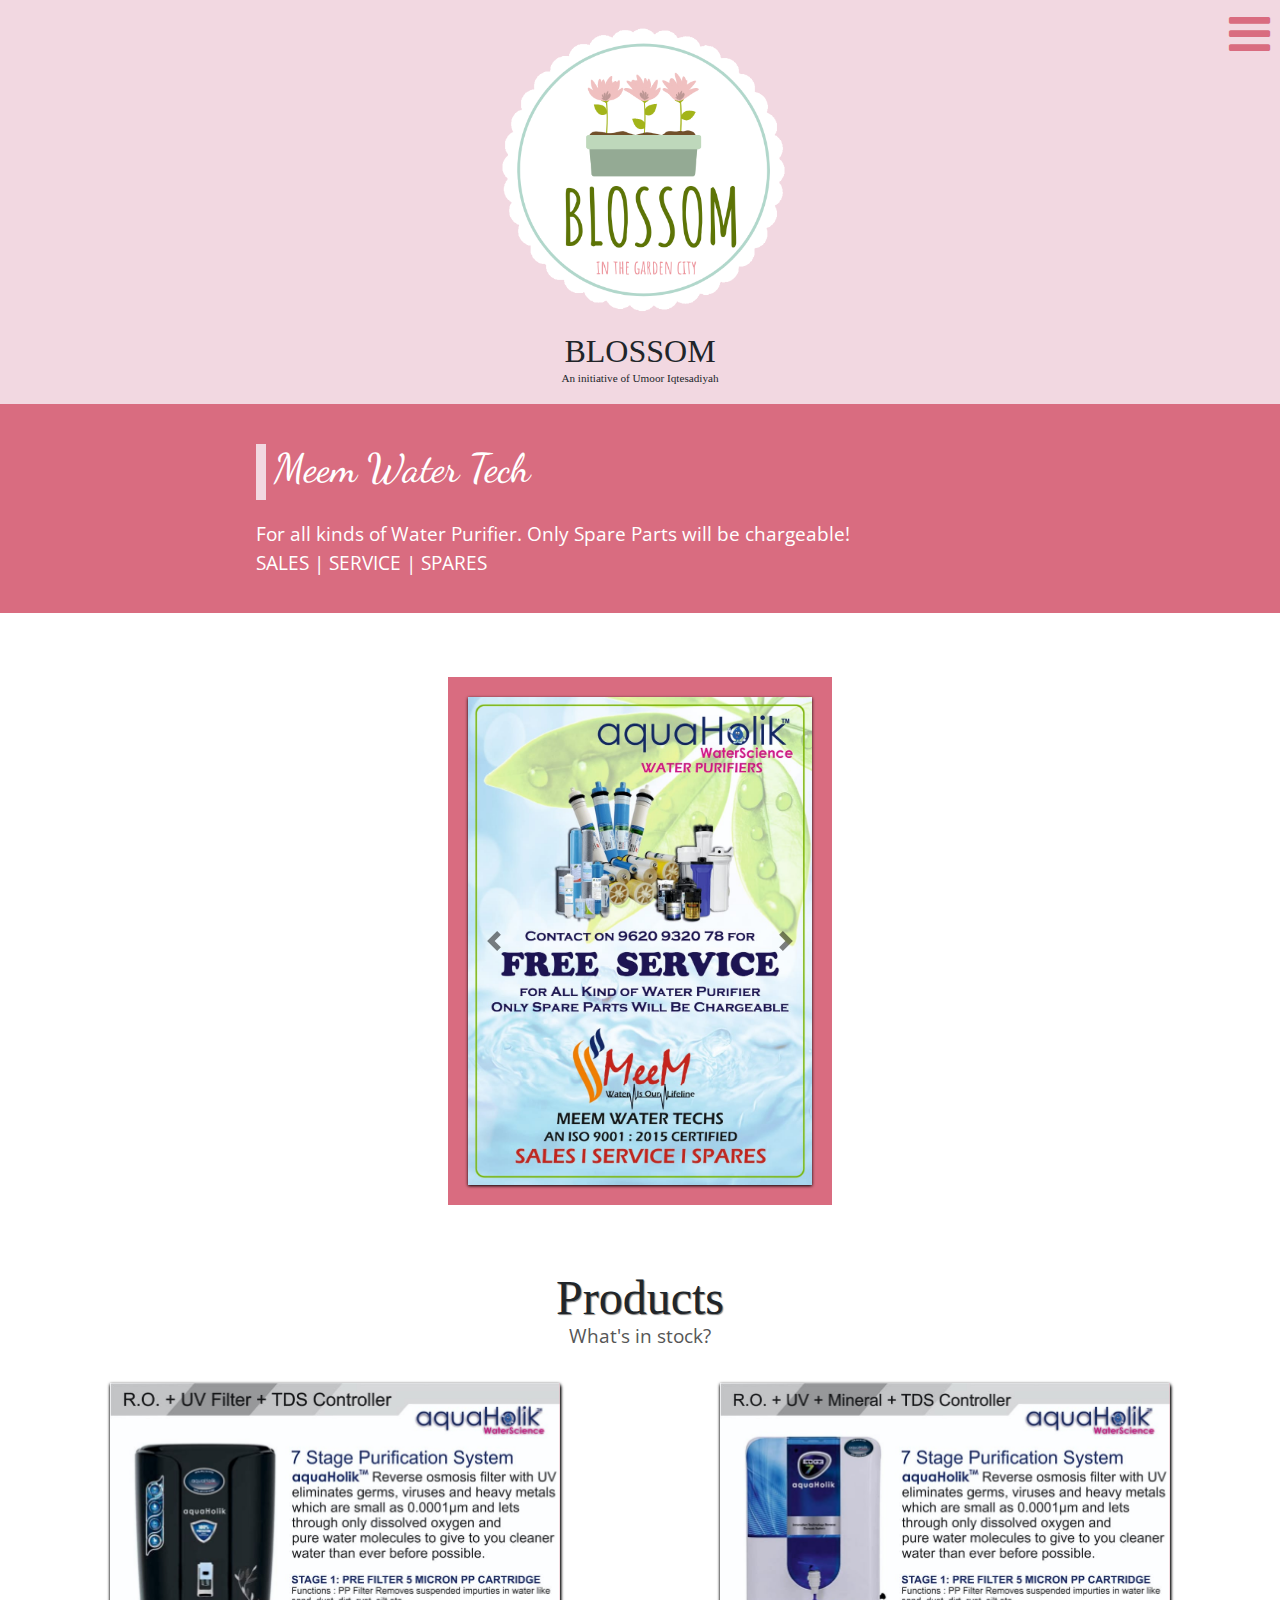
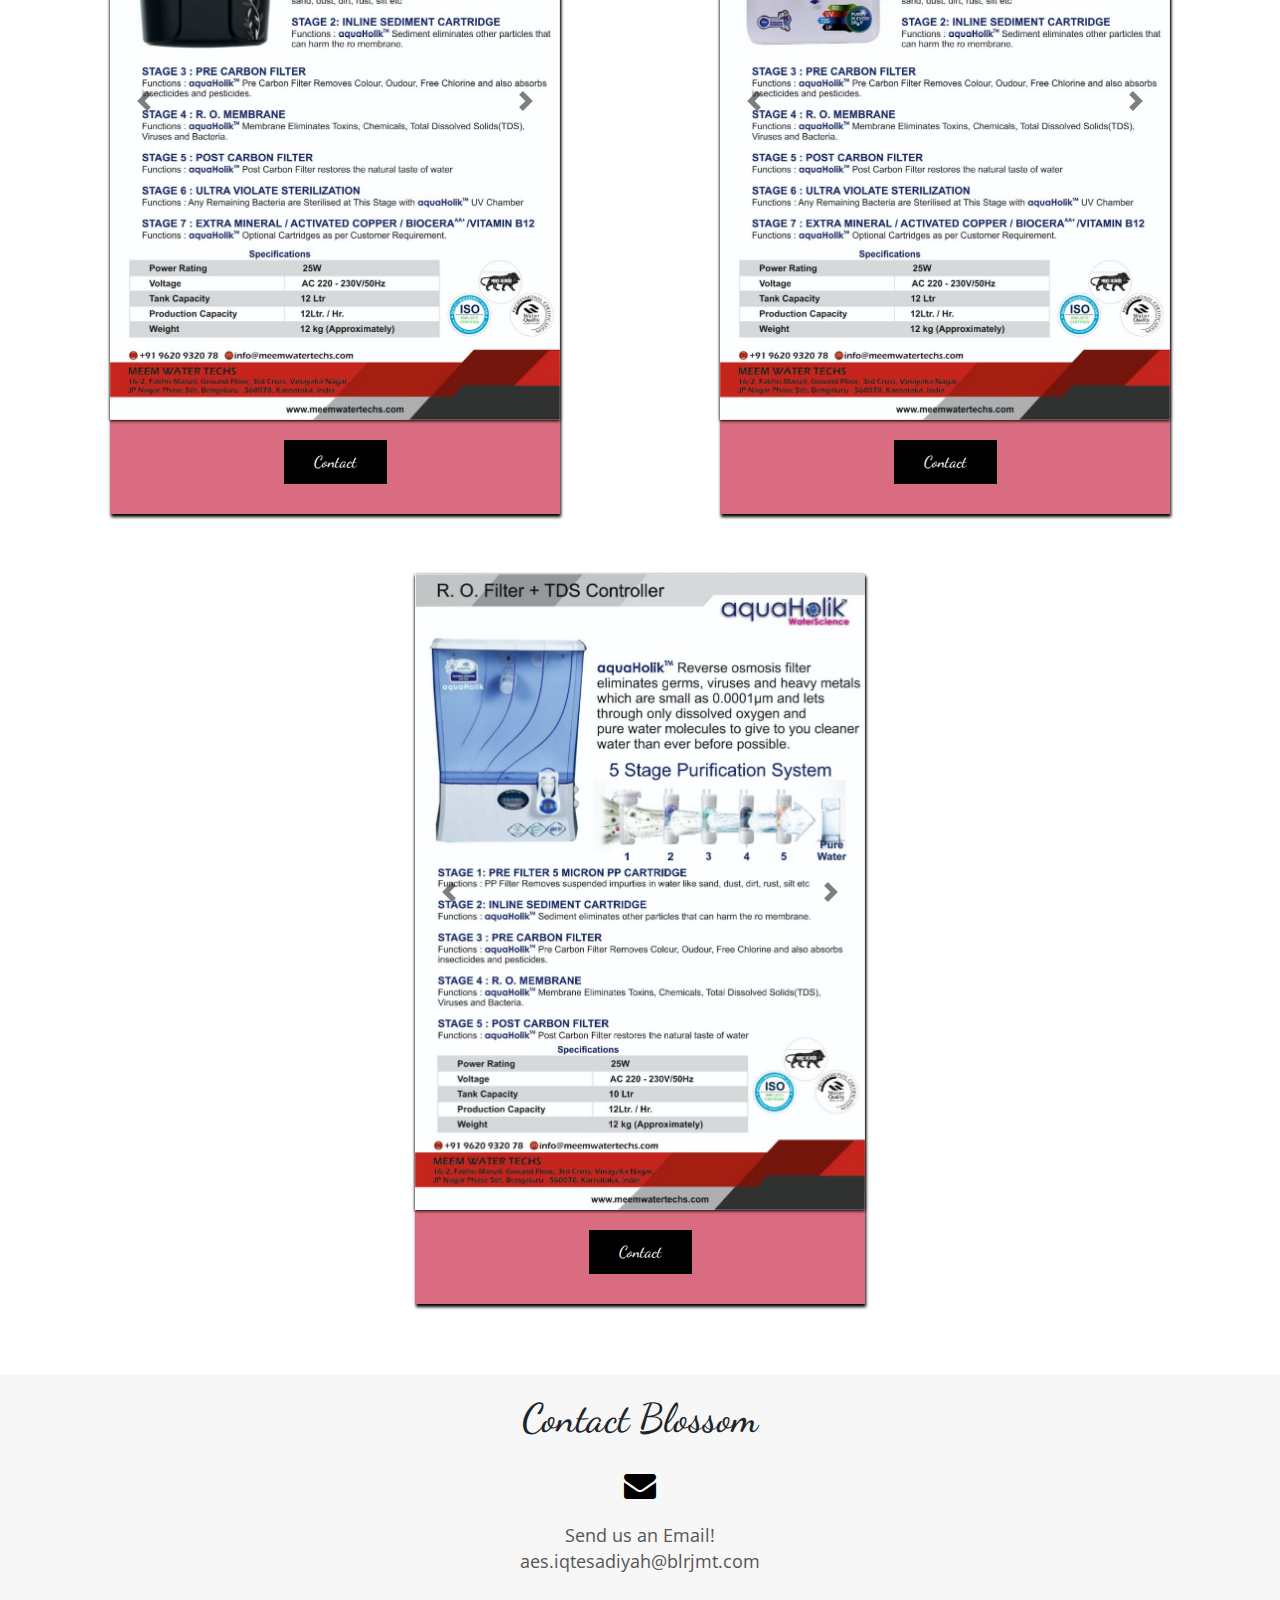
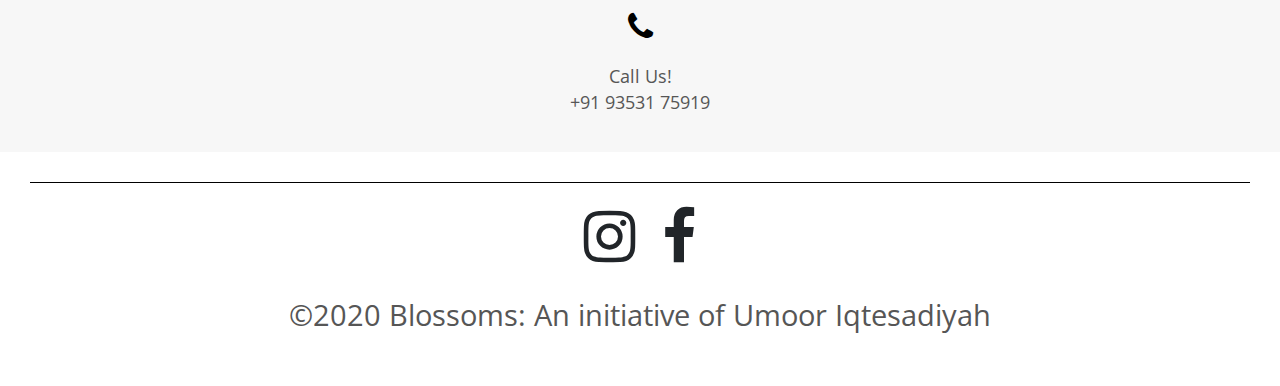
<file: shops/s2.html>
<!DOCTYPE html>
<html lang="en">


<head>
    <meta charset="UTF-8">
    <meta name="viewport" content="width=device-width, initial-scale=1.0">
    <title>Blossom: An initaitive of Umoor Iqtesadiyah</title>
    <link rel="icon" type="image/png" href="../img/logo.png" />
    <link href="../css/main.css" rel="stylesheet">
    <link href="../css/shops.css" rel="stylesheet">
    <script src="../js/main.js"></script>

    <!--Fontawesome Icons-->
    <link href="https://stackpath.bootstrapcdn.com/font-awesome/4.7.0/css/font-awesome.min.css" rel="stylesheet"
        integrity="sha384-wvfXpqpZZVQGK6TAh5PVlGOfQNHSoD2xbE+QkPxCAFlNEevoEH3Sl0sibVcOQVnN" crossorigin="anonymous">

    <!--Bootstrap CDN-->
    <link rel="stylesheet" href="https://maxcdn.bootstrapcdn.com/bootstrap/4.0.0/css/bootstrap.min.css"
        integrity="sha384-Gn5384xqQ1aoWXA+058RXPxPg6fy4IWvTNh0E263XmFcJlSAwiGgFAW/dAiS6JXm" crossorigin="anonymous">

    <script src="https://code.jquery.com/jquery-3.2.1.slim.min.js"
        integrity="sha384-KJ3o2DKtIkvYIK3UENzmM7KCkRr/rE9/Qpg6aAZGJwFDMVNA/GpGFF93hXpG5KkN"
        crossorigin="anonymous"></script>
    <script src="https://cdnjs.cloudflare.com/ajax/libs/popper.js/1.12.9/umd/popper.min.js"
        integrity="sha384-ApNbgh9B+Y1QKtv3Rn7W3mgPxhU9K/ScQsAP7hUibX39j7fakFPskvXusvfa0b4Q"
        crossorigin="anonymous"></script>
    <script src="https://maxcdn.bootstrapcdn.com/bootstrap/4.0.0/js/bootstrap.min.js"
        integrity="sha384-JZR6Spejh4U02d8jOt6vLEHfe/JQGiRRSQQxSfFWpi1MquVdAyjUar5+76PVCmYl"
        crossorigin="anonymous"></script>


    <!--Google Fonts-->
    <link
        href="https://fonts.googleapis.com/css2?family=Abhaya+Libre:wght@400;600;800&family=Dancing+Script&family=Old+Standard+TT:wght@400;700&family=Open+Sans:wght@300;400;600&display=swap"
        rel="stylesheet">


</head>

<!--Google Fonts-->
<link
    href="https://fonts.googleapis.com/css2?family=Abhaya+Libre:wght@400;600;800&family=Dancing+Script&family=Old+Standard+TT:wght@400;700&family=Open+Sans:wght@300;400;600&display=swap"
    rel="stylesheet">


</head>

<body>

    <!-- HEADER 
    Note that the navbar is only mySidenav as website is only for mobile for now -->

    <a class="hamburger" onclick="openNav()"><span class="fa fa-bars" aria-hidden="true"></span></a>

    <div id="mySidenav" class="sidenav">
        <a href="#" class="close" onclick="closeNav()">
            <i class="fa fa-times"></i>
        </a>
        <a href="../index.html">Home</a>
        <a href="ourshops.html">Our Shops</a>
    </div>

    <div class="header">
        <img class="logo" src="../img/logo.PNG">
        <h2>BLOSSOM</h2>
        <h4>An initiative of Umoor Iqtesadiyah</h4>
    </div>

    <!-- ACTUAL PAGE BEGINNING -->

    <!-- CONFUSING DISPLAY: USED FOR THESE CLASSES FOR IT TO WORK -->

    <div class="shopHeader">
        <div class="shopHeaderTitle">
            <div class="shopHeaderLine"></div>
            <h1>Meem Water Tech</h1>
        </div>
        <p>For all kinds of Water Purifier. Only Spare Parts will be chargeable!<br>SALES | SERVICE | SPARES</p>
    </div>

    <!-- BOOTSTRAP CAROUSEL SLIDE SECTION 
    Make sure every carousel used in a page has a unique id and that id is used for
    carousel-control-prev & next at the bottom-->
    <div class="hero">
        <div id="slide1" class="carousel slide" data-ride="carousel">
            <div class="carousel-inner">
                <div class="carousel-item active">
                    <img class="d-block w-100" src="../img/s2/s2p1.jpeg" alt="First slide">
                </div>
                <div class="carousel-item">
                    <img class="d-block w-100" src="../img/s2/s2p16.jpeg" alt="Third slide">
                </div>
                <div class="carousel-item">
                    <img class="d-block w-100" src="../img/s2/s2p17.jpeg" alt="Third slide">
                </div>
                <div class="carousel-item">
                    <img class="d-block w-100" src="../img/s2/s2p18.jpeg" alt="Third slide">
                </div>
                <div class="carousel-item">
                    <img class="d-block w-100" src="../img/s2/s2p19.jpeg" alt="Third slide">
                </div>
            </div>
            <a class="carousel-control-prev" href="#slide1" role="button" data-slide="prev">
                <span class="carousel-control-prev-icon" aria-hidden="true"></span>
                <span class="sr-only">Previous</span>
            </a>
            <a class="carousel-control-next" href="#slide1" role="button" data-slide="next">
                <span class="carousel-control-next-icon" aria-hidden="true"></span>
                <span class="sr-only">Next</span>
            </a>
        </div>
    </div>

    <!-- STOCKBANNER JUST HOLDS TITLE (weird naming might change later) -->

    <div class="stockBanner">
        <h1>Products</h1>
        <p>What's in stock?</p>
    </div>

    <div class="productList">

    </div>

    <div class="shopProducts">
        <!-- PRODUCT DESC IS A CARD THAT HAS TO BE REPLICATED THE NUMBER OF TIMES REQUIRED -->
        <div class="productDesc">
            <div id="product1" class="carousel slide" data-ride="carousel">
                <div class="carousel-inner">
                    <div class="carousel-item active">
                        <img class="d-block w-100" src="../img/s2/s2p2.jpeg" alt="First slide">
                    </div>
                    <div class="carousel-item">
                        <img class="d-block w-100" src="../img/s2/s2p3.jpeg" alt="Second slide">
                    </div>
                    <div class="carousel-item">
                        <img class="d-block w-100" src="../img/s2/s2p4.jpeg" alt="Third slide">
                    </div>
                    <div class="carousel-item">
                        <img class="d-block w-100" src="../img/s2/s2p5.jpeg" alt="Third slide">
                    </div>
                    <div class="carousel-item">
                        <img class="d-block w-100" src="../img/s2/s2p6.jpeg" alt="Third slide">
                    </div>
                </div>
                <a class="carousel-control-prev" href="#product1" role="button" data-slide="prev">
                    <span class="carousel-control-prev-icon" aria-hidden="true"></span>
                    <span class="sr-only">Previous</span>
                </a>
                <a class="carousel-control-next" href="#product1" role="button" data-slide="next">
                    <span class="carousel-control-next-icon" aria-hidden="true"></span>
                    <span class="sr-only">Next</span>
                </a>
            </div>
            <a href="javascript:clickcontact(2)" class="productDescButton">Contact</a>
        </div>

        <div class="productDesc">
            <div id="product2" class="carousel slide" data-ride="carousel">
                <div class="carousel-inner">
                    <div class="carousel-item active">
                        <img class="d-block w-100" src="../img/s2/s2p7.jpeg" alt="First slide">
                    </div>
                    <div class="carousel-item">
                        <img class="d-block w-100" src="../img/s2/s2p8.jpeg" alt="Second slide">
                    </div>
                    <div class="carousel-item">
                        <img class="d-block w-100" src="../img/s2/s2p9.jpeg" alt="Third slide">
                    </div>
                    <div class="carousel-item">
                        <img class="d-block w-100" src="../img/s2/s2p10.jpeg" alt="Third slide">
                    </div>
                    <div class="carousel-item">
                        <img class="d-block w-100" src="../img/s2/s2p11.jpeg" alt="Third slide">
                    </div>
                </div>
                <a class="carousel-control-prev" href="#product2" role="button" data-slide="prev">
                    <span class="carousel-control-prev-icon" aria-hidden="true"></span>
                    <span class="sr-only">Previous</span>
                </a>
                <a class="carousel-control-next" href="#product2" role="button" data-slide="next">
                    <span class="carousel-control-next-icon" aria-hidden="true"></span>
                    <span class="sr-only">Next</span>
                </a>
            </div>
            <a href="javascript:clickcontact(2)" class="productDescButton">Contact</a>
        </div>

        <div class="productDesc">
            <div id="product3" class="carousel slide" data-ride="carousel">
                <div class="carousel-inner">
                    <div class="carousel-item active">
                        <img class="d-block w-100" src="../img/s2/s2p12.jpeg" alt="First slide">
                    </div>
                    <div class="carousel-item">
                        <img class="d-block w-100" src="../img/s2/s2p13.jpeg" alt="Second slide">
                    </div>
                    <div class="carousel-item">
                        <img class="d-block w-100" src="../img/s2/s2p14.jpeg" alt="Third slide">
                    </div>
                    <div class="carousel-item">
                        <img class="d-block w-100" src="../img/s2/s2p15.jpeg" alt="Third slide">
                    </div>
                </div>
                <a class="carousel-control-prev" href="#product3" role="button" data-slide="prev">
                    <span class="carousel-control-prev-icon" aria-hidden="true"></span>
                    <span class="sr-only">Previous</span>
                </a>
                <a class="carousel-control-next" href="#product3" role="button" data-slide="next">
                    <span class="carousel-control-next-icon" aria-hidden="true"></span>
                    <span class="sr-only">Next</span>
                </a>
            </div>
            <a href="javascript:clickcontact(2)" class="productDescButton">Contact</a>
        </div>
    </div>


    <!-- CONTACT FORM DOESN'T LEAD ANYWHERE FOR NOW (php backend maybe?) -->

    <div class="contactForm">
        <h1>Contact Blossom</h1>
        <!-- <form action="/action_page.php">
            <input type="text" id="name" name="name" placeholder="Name">

            <input type="text" id="email" name="email" placeholder="Email">

            <input type="text" id="phone" name="phone" placeholder="Phone">

            <input type="text" id="subject" name="subject" placeholder="Subject">

            <textarea id="message" name="message" placeholder="Your message" style="height:200px"></textarea>

            <a href="#" class="contactFormButton">Submit</a>
        </form> -->
        <div class="contactLinks">
            <a href="mailto:aes.iqtesadiyah@blrjmt.com"><i class="fa fa-envelope" aria-hidden="true"></i></a>
            <a href="mailto:aes.iqtesadiyah@blrjmt.com">
                <p>Send us an Email!<br>aes.iqtesadiyah@blrjmt.com</p>
            </a>
        </div>
        <div class="contactLinks">
            <a href="tel:9353175919"><i class="fa fa-phone" aria-hidden="true"></i></a>
            <a href="tel:9353175919">
                <p>Call Us!<br>+91 93531 75919</p>
            </a>
        </div>
    </div>

    <!-- STYLING IS IN main.css -->

    <div class="footer">
        <div class="socialIcons">
            <i class="fa fa-instagram" aria-hidden="true"></i>
            <i class="fa fa-facebook" aria-hidden="true"></i>
        </div>
        <div class="footerText">
            <p>&copy;2020 Blossoms: An initiative of Umoor Iqtesadiyah</p>
        </div>
    </div>

    <div id="popup2" class="popup">
        <div class="card">
            <div class="close1">
                <a href="javascript:clickclose(2)">
                    +
                </a>
            </div>

            <!-- use q= " location in the iframe and make the changes in both the html files "  in the class = con -->

            <div class="con">
                <section class="text-gray-700 body-font relative">
                    <div class="form">
                        <div class="popuplinks">
                            <a href="tel:9620932078"><i class="fa fa-phone" aria-hidden="true"></i></a>
                            <a href="tel:9620932078"> Call Murtaza Saifee <br>+91 9620932078</a>
                        </div>
                    </div>
            </div>

        </div>

    </div>

</body>

</html>
</file>
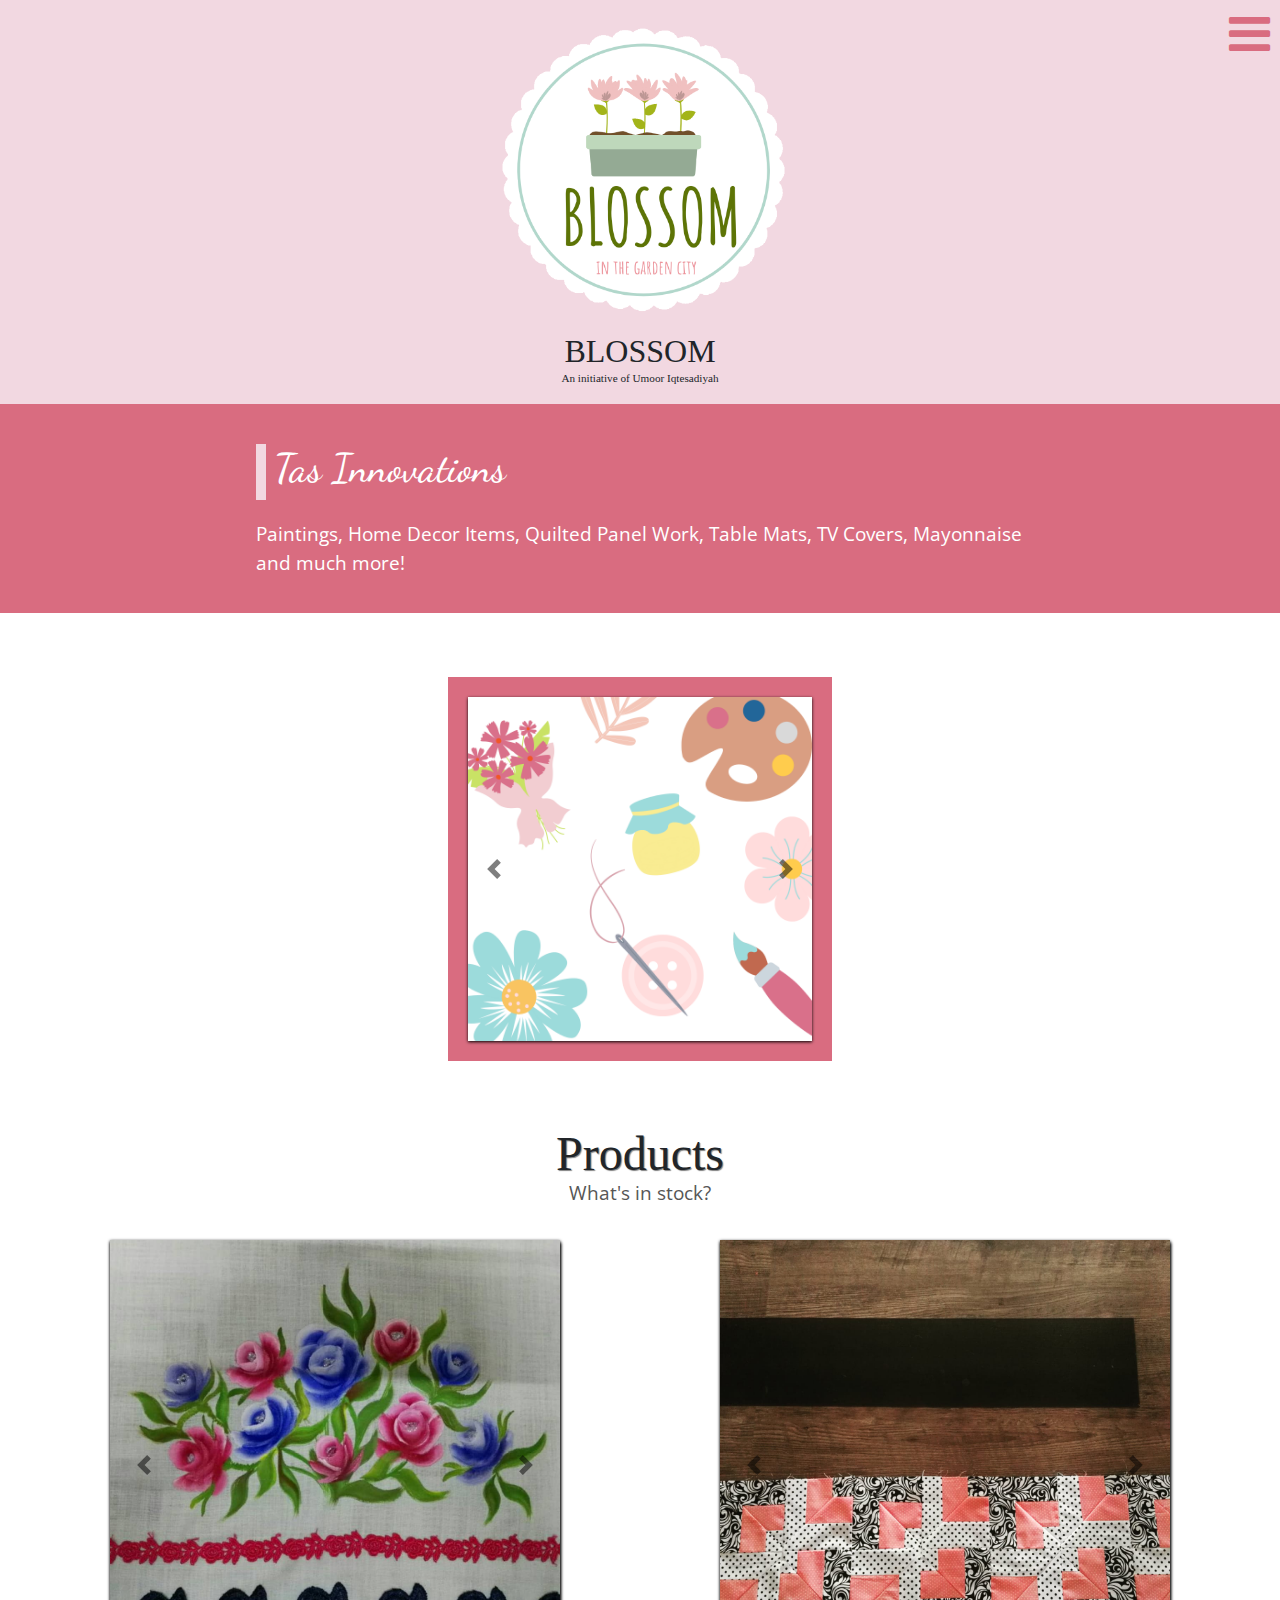
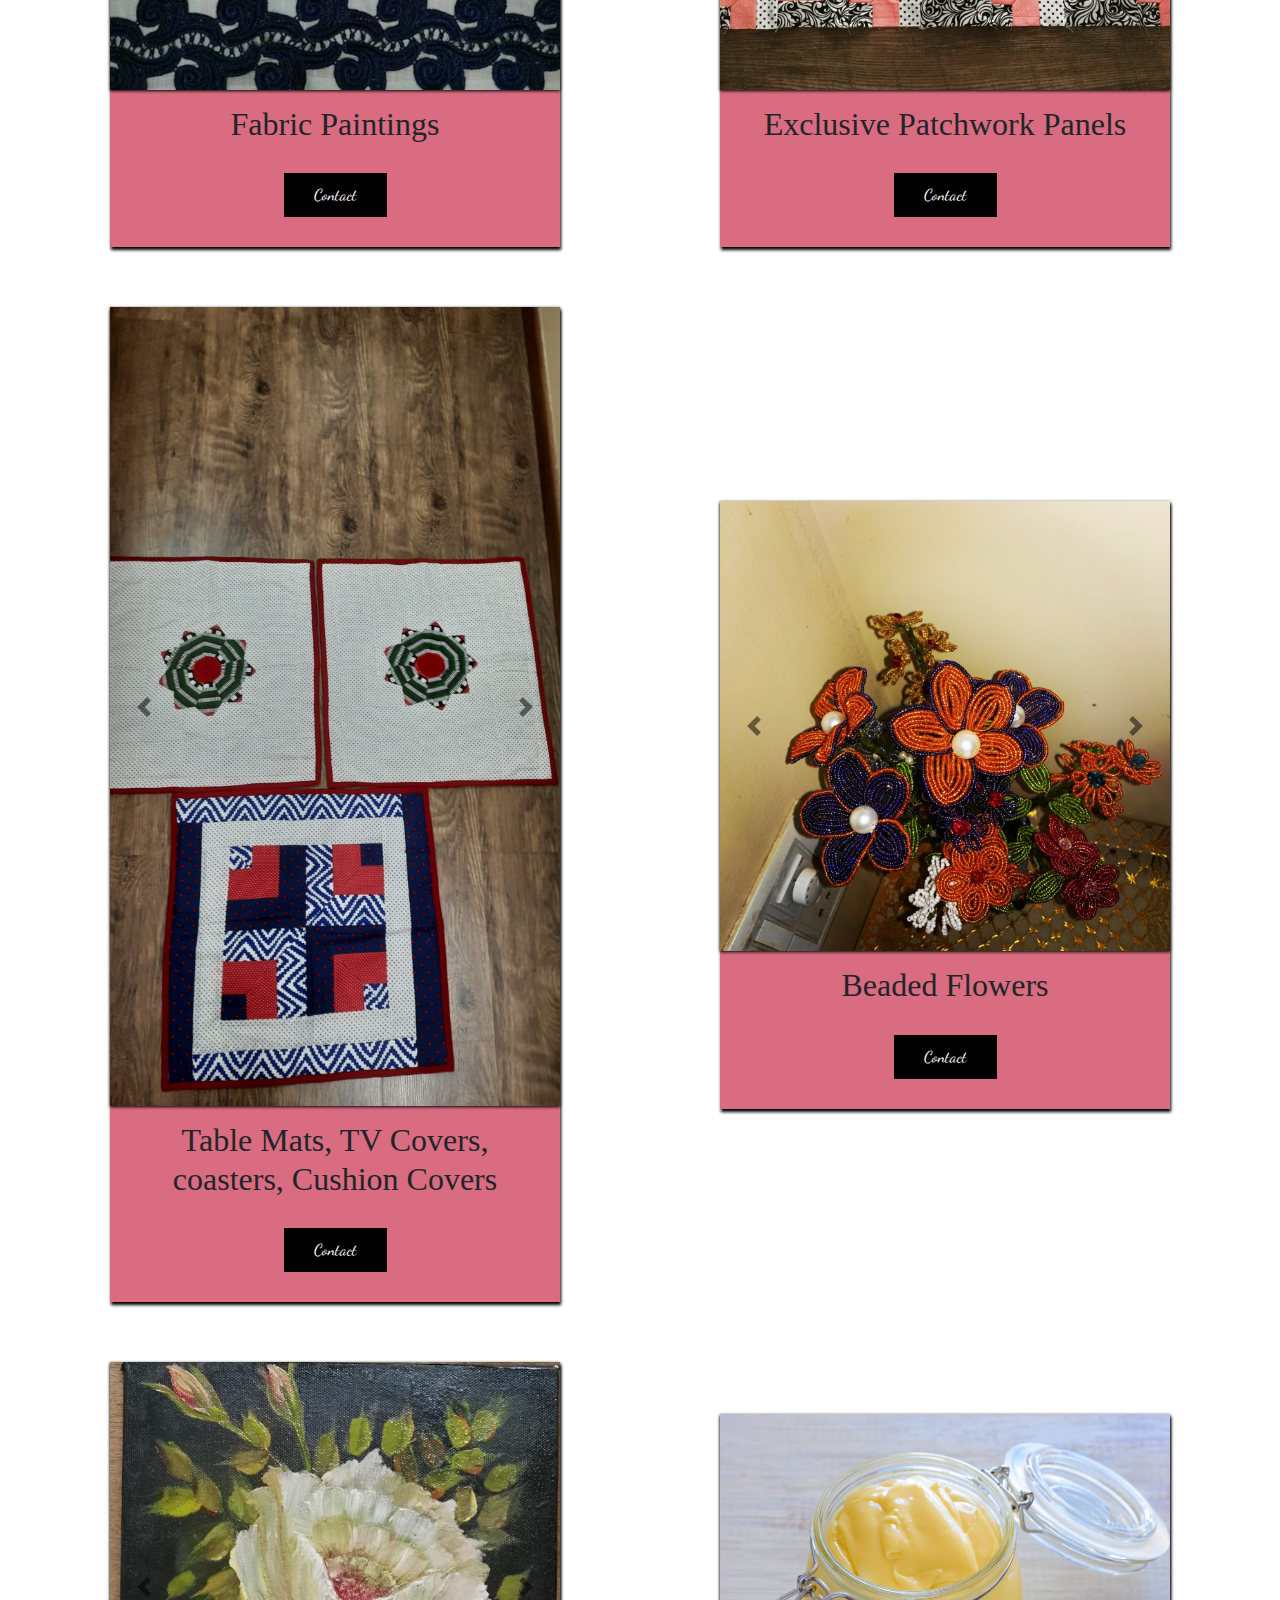
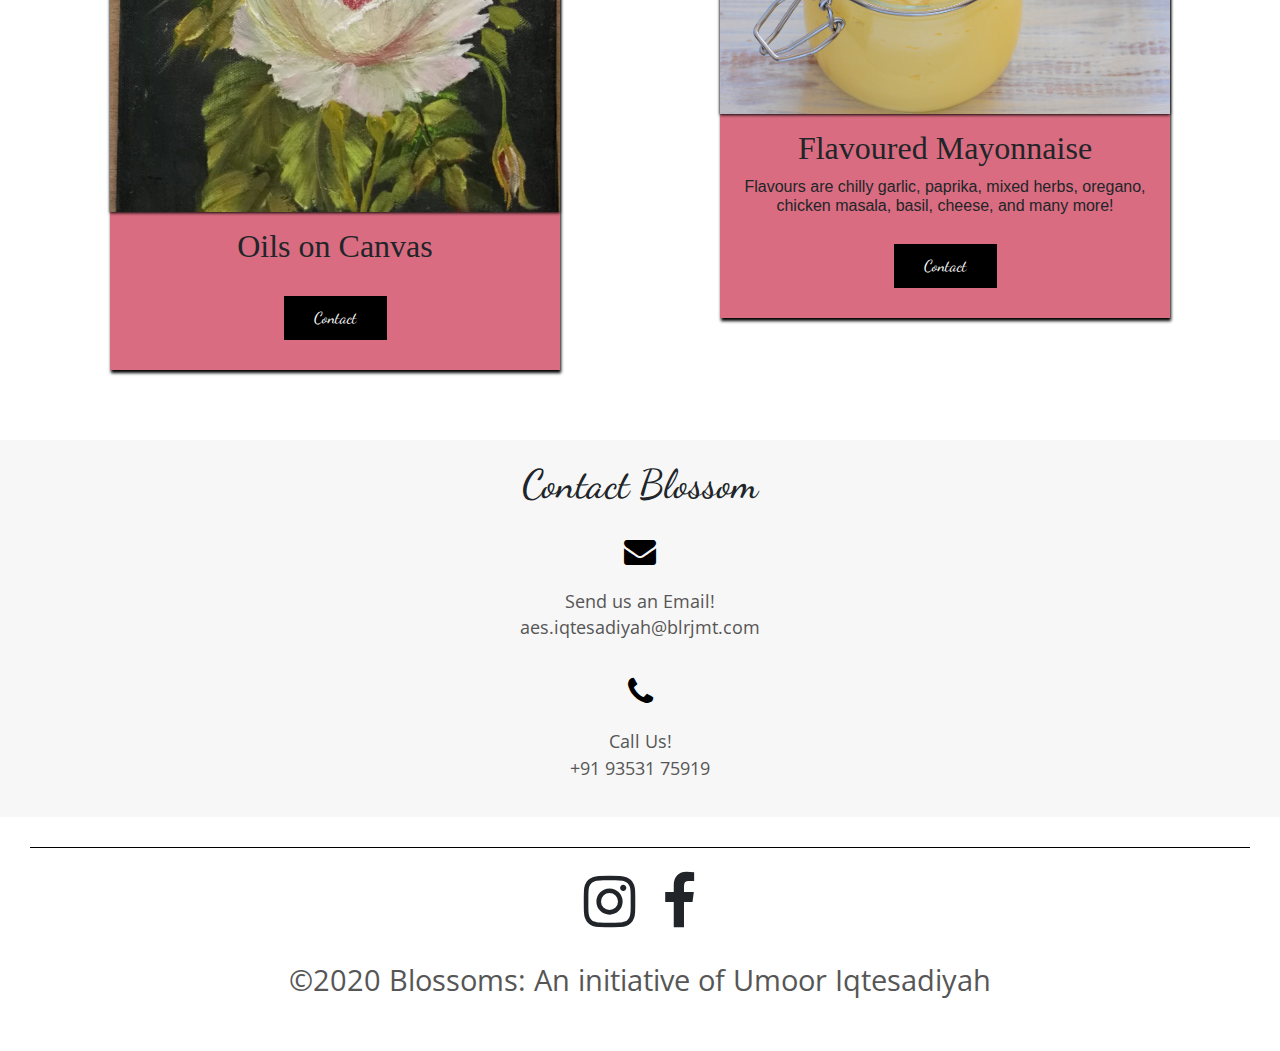
<file: shops/s3.html>
<!DOCTYPE html>
<html lang="en">


<head>
    <meta charset="UTF-8">
    <meta name="viewport" content="width=device-width, initial-scale=1.0">
    <title>Blossom: An initaitive of Umoor Iqtesadiyah</title>
    <link rel="icon" type="image/png" href="../img/logo.png" />
    <link href="../css/main.css" rel="stylesheet">
    <link href="../css/shops.css" rel="stylesheet">
    <script src="../js/main.js"></script>

    <!--Fontawesome Icons-->
    <link href="https://stackpath.bootstrapcdn.com/font-awesome/4.7.0/css/font-awesome.min.css" rel="stylesheet"
        integrity="sha384-wvfXpqpZZVQGK6TAh5PVlGOfQNHSoD2xbE+QkPxCAFlNEevoEH3Sl0sibVcOQVnN" crossorigin="anonymous">

    <!--Bootstrap CDN-->
    <link rel="stylesheet" href="https://maxcdn.bootstrapcdn.com/bootstrap/4.0.0/css/bootstrap.min.css"
        integrity="sha384-Gn5384xqQ1aoWXA+058RXPxPg6fy4IWvTNh0E263XmFcJlSAwiGgFAW/dAiS6JXm" crossorigin="anonymous">

    <script src="https://code.jquery.com/jquery-3.2.1.slim.min.js"
        integrity="sha384-KJ3o2DKtIkvYIK3UENzmM7KCkRr/rE9/Qpg6aAZGJwFDMVNA/GpGFF93hXpG5KkN"
        crossorigin="anonymous"></script>
    <script src="https://cdnjs.cloudflare.com/ajax/libs/popper.js/1.12.9/umd/popper.min.js"
        integrity="sha384-ApNbgh9B+Y1QKtv3Rn7W3mgPxhU9K/ScQsAP7hUibX39j7fakFPskvXusvfa0b4Q"
        crossorigin="anonymous"></script>
    <script src="https://maxcdn.bootstrapcdn.com/bootstrap/4.0.0/js/bootstrap.min.js"
        integrity="sha384-JZR6Spejh4U02d8jOt6vLEHfe/JQGiRRSQQxSfFWpi1MquVdAyjUar5+76PVCmYl"
        crossorigin="anonymous"></script>


    <!--Google Fonts-->
    <link
        href="https://fonts.googleapis.com/css2?family=Abhaya+Libre:wght@400;600;800&family=Dancing+Script&family=Old+Standard+TT:wght@400;700&family=Open+Sans:wght@300;400;600&display=swap"
        rel="stylesheet">


</head>

<!--Google Fonts-->
<link
    href="https://fonts.googleapis.com/css2?family=Abhaya+Libre:wght@400;600;800&family=Dancing+Script&family=Old+Standard+TT:wght@400;700&family=Open+Sans:wght@300;400;600&display=swap"
    rel="stylesheet">

</head>

<body>

    <!-- HEADER 
    Note that the navbar is only mySidenav as website is only for mobile for now -->

    <a class="hamburger" onclick="openNav()"><span class="fa fa-bars" aria-hidden="true"></span></a>

    <div id="mySidenav" class="sidenav">
        <a href="#" class="close" onclick="closeNav()">
            <i class="fa fa-times"></i>
        </a>
        <a href="../index.html">Home</a>
        <a href="ourshops.html">Our Shops</a>
    </div>

    <div class="header">
        <img class="logo" src="../img/logo.PNG">
        <h2>BLOSSOM</h2>
        <h4>An initiative of Umoor Iqtesadiyah</h4>
    </div>

    <!-- ACTUAL PAGE BEGINNING -->

    <!-- CONFUSING DISPLAY: USED FOR THESE CLASSES FOR IT TO WORK -->

    <div class="shopHeader">
        <div class="shopHeaderTitle">
            <div class="shopHeaderLine"></div>
            <h1>Tas Innovations</h1>
        </div>
        <p>Paintings, Home Decor Items, Quilted Panel Work, Table Mats, TV Covers, Mayonnaise and much more!</p>
    </div>

    <!-- BOOTSTRAP CAROUSEL SLIDE SECTION 
    Make sure every carousel used in a page has a unique id and that id is used for
    carousel-control-prev & next at the bottom-->
    <div class="hero">
        <div id="slide1" class="carousel slide" data-ride="carousel">
            <div class="carousel-inner">
                <div class="carousel-item active">
                    <img class="d-block w-100" src="../img/s3/s3p37.png" alt="First slide">
                </div>
            </div>
            <a class="carousel-control-prev" href="#slide1" role="button" data-slide="prev">
                <span class="carousel-control-prev-icon" aria-hidden="true"></span>
                <span class="sr-only">Previous</span>
            </a>
            <a class="carousel-control-next" href="#slide1" role="button" data-slide="next">
                <span class="carousel-control-next-icon" aria-hidden="true"></span>
                <span class="sr-only">Next</span>
            </a>
        </div>
    </div>

    <!-- STOCKBANNER JUST HOLDS TITLE (weird naming might change later) -->

    <div class="stockBanner">
        <h1>Products</h1>
        <p>What's in stock?</p>
    </div>

    <div class="productList">

    </div>

    <div class="shopProducts">
        <!-- PRODUCT DESC IS A CARD THAT HAS TO BE REPLICATED THE NUMBER OF TIMES REQUIRED -->
        <div class="productDesc">
            <div id="product1" class="carousel slide" data-ride="carousel">
                <div class="carousel-inner">
                    <div class="carousel-item active">
                        <img class="d-block w-100" src="../img/s3/s3p1.jpeg" alt="First slide">
                    </div>
                    <div class="carousel-item">
                        <img class="d-block w-100" src="../img/s3/s3p2.jpeg" alt="Second slide">
                    </div>
                    <div class="carousel-item">
                        <img class="d-block w-100" src="../img/s3/s3p3.jpeg" alt="Third slide">
                    </div>
                    <div class="carousel-item">
                        <img class="d-block w-100" src="../img/s3/s3p4.jpeg" alt="Third slide">
                    </div>
                    <div class="carousel-item">
                        <img class="d-block w-100" src="../img/s3/s3p5.jpeg" alt="Third slide">
                    </div>
                    <div class="carousel-item">
                        <img class="d-block w-100" src="../img/s3/s3p6.jpeg" alt="Third slide">
                    </div>
                    <div class="carousel-item">
                        <img class="d-block w-100" src="../img/s3/s3p7.jpeg" alt="Third slide">
                    </div>
                    <div class="carousel-item">
                        <img class="d-block w-100" src="../img/s3/s3p8.jpeg" alt="Third slide">
                    </div>
                </div>
                <a class="carousel-control-prev" href="#product1" role="button" data-slide="prev">
                    <span class="carousel-control-prev-icon" aria-hidden="true"></span>
                    <span class="sr-only">Previous</span>
                </a>
                <a class="carousel-control-next" href="#product1" role="button" data-slide="next">
                    <span class="carousel-control-next-icon" aria-hidden="true"></span>
                    <span class="sr-only">Next</span>
                </a>
            </div>
            <h1>Fabric Paintings</h1>
            <a href="javascript:clickcontact(3)" class="productDescButton">Contact</a>
        </div>

        <div class="productDesc">
            <div id="product2" class="carousel slide" data-ride="carousel">
                <div class="carousel-inner">
                    <div class="carousel-item active">
                        <img class="d-block w-100" src="../img/s3/s3p9.jpeg" alt="First slide">
                    </div>
                    <div class="carousel-item">
                        <img class="d-block w-100" src="../img/s3/s3p10.jpeg" alt="Second slide">
                    </div>
                    <div class="carousel-item">
                        <img class="d-block w-100" src="../img/s3/s3p11.jpeg" alt="Third slide">
                    </div>
                    <div class="carousel-item">
                        <img class="d-block w-100" src="../img/s3/s3p12.jpeg" alt="Third slide">
                    </div>
                    <div class="carousel-item">
                        <img class="d-block w-100" src="../img/s3/s3p13.jpeg" alt="Third slide">
                    </div>
                    <div class="carousel-item">
                        <img class="d-block w-100" src="../img/s3/s3p14.jpeg" alt="Third slide">
                    </div>
                    <div class="carousel-item">
                        <img class="d-block w-100" src="../img/s3/s3p15.jpeg" alt="Third slide">
                    </div>
                    <div class="carousel-item">
                        <img class="d-block w-100" src="../img/s3/s3p16.jpeg" alt="Third slide">
                    </div>
                    <div class="carousel-item">
                        <img class="d-block w-100" src="../img/s3/s3p17.jpeg" alt="Third slide">
                    </div>
                    <div class="carousel-item">
                        <img class="d-block w-100" src="../img/s3/s3p18.jpeg" alt="Third slide">
                    </div>
                    <div class="carousel-item">
                        <img class="d-block w-100" src="../img/s3/s3p19.jpeg" alt="Third slide">
                    </div>
                    <div class="carousel-item">
                        <img class="d-block w-100" src="../img/s3/s3p20.jpeg" alt="Third slide">
                    </div>

                </div>
                <a class="carousel-control-prev" href="#product2" role="button" data-slide="prev">
                    <span class="carousel-control-prev-icon" aria-hidden="true"></span>
                    <span class="sr-only">Previous</span>
                </a>
                <a class="carousel-control-next" href="#product2" role="button" data-slide="next">
                    <span class="carousel-control-next-icon" aria-hidden="true"></span>
                    <span class="sr-only">Next</span>
                </a>
            </div>
            <h1>Exclusive Patchwork Panels</h1>
            <a href="javascript:clickcontact(3)" class="productDescButton">Contact</a>
        </div>

        <div class="productDesc">
            <div id="product3" class="carousel slide" data-ride="carousel">
                <div class="carousel-inner">
                    <div class="carousel-item active">
                        <img class="d-block w-100" src="../img/s3/s3p22.jpeg" alt="First slide">
                    </div>
                    <div class="carousel-item">
                        <img class="d-block w-100" src="../img/s3/s3p23.jpeg" alt="Second slide">
                    </div>
                </div>
                <a class="carousel-control-prev" href="#product3" role="button" data-slide="prev">
                    <span class="carousel-control-prev-icon" aria-hidden="true"></span>
                    <span class="sr-only">Previous</span>
                </a>
                <a class="carousel-control-next" href="#product3" role="button" data-slide="next">
                    <span class="carousel-control-next-icon" aria-hidden="true"></span>
                    <span class="sr-only">Next</span>
                </a>
            </div>
            <h1>Table Mats, TV Covers, coasters, Cushion Covers</h1>
            <a href="javascript:clickcontact(3)" class="productDescButton">Contact</a>
        </div>

        <div class="productDesc">
            <div id="product4" class="carousel slide" data-ride="carousel">
                <div class="carousel-inner">
                    <div class="carousel-item active">
                        <img class="d-block w-100" src="../img/s3/s3p24.jpeg" alt="First slide">
                    </div>
                    <div class="carousel-item">
                        <img class="d-block w-100" src="../img/s3/s3p25.jpeg" alt="Second slide">
                    </div>
                    <div class="carousel-item">
                        <img class="d-block w-100" src="../img/s3/s3p26.jpeg" alt="Second slide">
                    </div>
                    <div class="carousel-item">
                        <img class="d-block w-100" src="../img/s3/s3p27.jpeg" alt="Second slide">
                    </div>
                    <div class="carousel-item">
                        <img class="d-block w-100" src="../img/s3/s3p28.jpeg" alt="Second slide">
                    </div>
                    <div class="carousel-item">
                        <img class="d-block w-100" src="../img/s3/s3p29.jpeg" alt="Second slide">
                    </div>
                </div>
                <a class="carousel-control-prev" href="#product4" role="button" data-slide="prev">
                    <span class="carousel-control-prev-icon" aria-hidden="true"></span>
                    <span class="sr-only">Previous</span>
                </a>
                <a class="carousel-control-next" href="#product4" role="button" data-slide="next">
                    <span class="carousel-control-next-icon" aria-hidden="true"></span>
                    <span class="sr-only">Next</span>
                </a>
            </div>
            <h1>Beaded Flowers</h1>
            <a href="javascript:clickcontact(3)" class="productDescButton">Contact</a>
        </div>

        <div class="productDesc">
            <div id="product5" class="carousel slide" data-ride="carousel">
                <div class="carousel-inner">
                    <div class="carousel-item active">
                        <img class="d-block w-100" src="../img/s3/s3p30.jpeg" alt="First slide">
                    </div>
                    <div class="carousel-item">
                        <img class="d-block w-100" src="../img/s3/s3p31.jpeg" alt="Second slide">
                    </div>
                    <div class="carousel-item">
                        <img class="d-block w-100" src="../img/s3/s3p32.jpeg" alt="Second slide">
                    </div>
                    <div class="carousel-item">
                        <img class="d-block w-100" src="../img/s3/s3p33.jpeg" alt="Second slide">
                    </div>
                    <div class="carousel-item">
                        <img class="d-block w-100" src="../img/s3/s3p34.jpeg" alt="Second slide">
                    </div>
                    <div class="carousel-item">
                        <img class="d-block w-100" src="../img/s3/s3p35.jpeg" alt="Second slide">
                    </div>
                </div>
                <a class="carousel-control-prev" href="#product5" role="button" data-slide="prev">
                    <span class="carousel-control-prev-icon" aria-hidden="true"></span>
                    <span class="sr-only">Previous</span>
                </a>
                <a class="carousel-control-next" href="#product5" role="button" data-slide="next">
                    <span class="carousel-control-next-icon" aria-hidden="true"></span>
                    <span class="sr-only">Next</span>
                </a>
            </div>
            <h1>Oils on Canvas</h1>
            <a href="javascript:clickcontact(3)" class="productDescButton">Contact</a>
        </div>

        <div class="productDesc">
            <img src="../img/s3/s3p36.jpg" alt="First slide" class="productDescImg">
            <h1>Flavoured Mayonnaise</h1>
            <h6>Flavours are chilly garlic, paprika, mixed herbs, oregano, chicken masala, basil, cheese, and many more!</h6>
            <a href="javascript:clickcontact(3)" class="productDescButton">Contact</a>
        </div>
    </div>


    <!-- CONTACT FORM DOESN'T LEAD ANYWHERE FOR NOW (php backend maybe?) -->

    <div class="contactForm">
        <h1>Contact Blossom</h1>
        <!-- <form action="/action_page.php">
            <input type="text" id="name" name="name" placeholder="Name">

            <input type="text" id="email" name="email" placeholder="Email">

            <input type="text" id="phone" name="phone" placeholder="Phone">

            <input type="text" id="subject" name="subject" placeholder="Subject">

            <textarea id="message" name="message" placeholder="Your message" style="height:200px"></textarea>

            <a href="#" class="contactFormButton">Submit</a>
        </form> -->
        <div class="contactLinks">
            <a href="mailto:aes.iqtesadiyah@blrjmt.com"><i class="fa fa-envelope" aria-hidden="true"></i></a>
            <a href="mailto:aes.iqtesadiyah@blrjmt.com">
                <p>Send us an Email!<br>aes.iqtesadiyah@blrjmt.com</p>
            </a>
        </div>
        <div class="contactLinks">
            <a href="tel:9353175919"><i class="fa fa-phone" aria-hidden="true"></i></a>
            <a href="tel:9353175919">
                <p>Call Us!<br>+91 93531 75919</p>
            </a>
        </div>
    </div>

    <!-- STYLING IS IN main.css -->

    <div class="footer">
        <div class="socialIcons">
            <i class="fa fa-instagram" aria-hidden="true"></i>
            <i class="fa fa-facebook" aria-hidden="true"></i>
        </div>
        <div class="footerText">
            <p>&copy;2020 Blossoms: An initiative of Umoor Iqtesadiyah</p>
        </div>
    </div>

    <div id="popup3" class="popup">
        <div class="card">
            <div class="close1">
                <a href="javascript:clickclose(3)">
                    +
                </a>
            </div>

            <div class="con">
                <section class="text-gray-700 body-font relative">
                    <div class="absolute inset-0 bg-gray-300 text-center">
                        <iframe
                            src="https://www.google.com/maps/embed?pb=!1m18!1m12!1m3!1d972.2881358334001!2d77.58630926954199!3d12.897911031021192!2m3!1f0!2f0!3f0!3m2!1i1024!2i768!4f13.1!3m3!1m2!1s0x3bae153fc13aaa71%3A0x41ee327ace16d9b9!2s120%2C%2019th%20Cross%20Rd%2C%205th%20Phase%2C%20Shri%20Kanteshwar%20Layout%2C%20Phase%207%2C%20J.%20P.%20Nagar%2C%20Bengaluru%2C%20Karnataka%20560078!5e0!3m2!1sen!2sin!4v1594118904009!5m2!1sen!2sin"
                            width="100%" height="100%" frameborder="0" style="border:0;" allowfullscreen=""
                            aria-hidden="false" tabindex="0"></iframe>
                        <p>#120, Raj Manzil, 19th Cross, J.P Nagar, 5th Phase, Bengaluru - 560 078</p>
                    </div>
                    <div class="form">
                        <!-- <a href="tel:7829786752"></i></a> -->
                        <a href="tel:9663378654"><i class="fa fa-phone" aria-hidden="true"></i> Call Tasneem
                            Zakir<br>+91 9663378654</a>
                        <!-- <a href="mailto:ordershortandsweet@gmail.com"></a> -->
                        <a href="mailto:taszakir25@gmail.com"><i class="fa fa-envelope" aria-hidden="true"></i>
                            Send an email!</a>
                    </div>
                </section>
            </div>
        </div>
    </div>

</body>

</html>
</file>
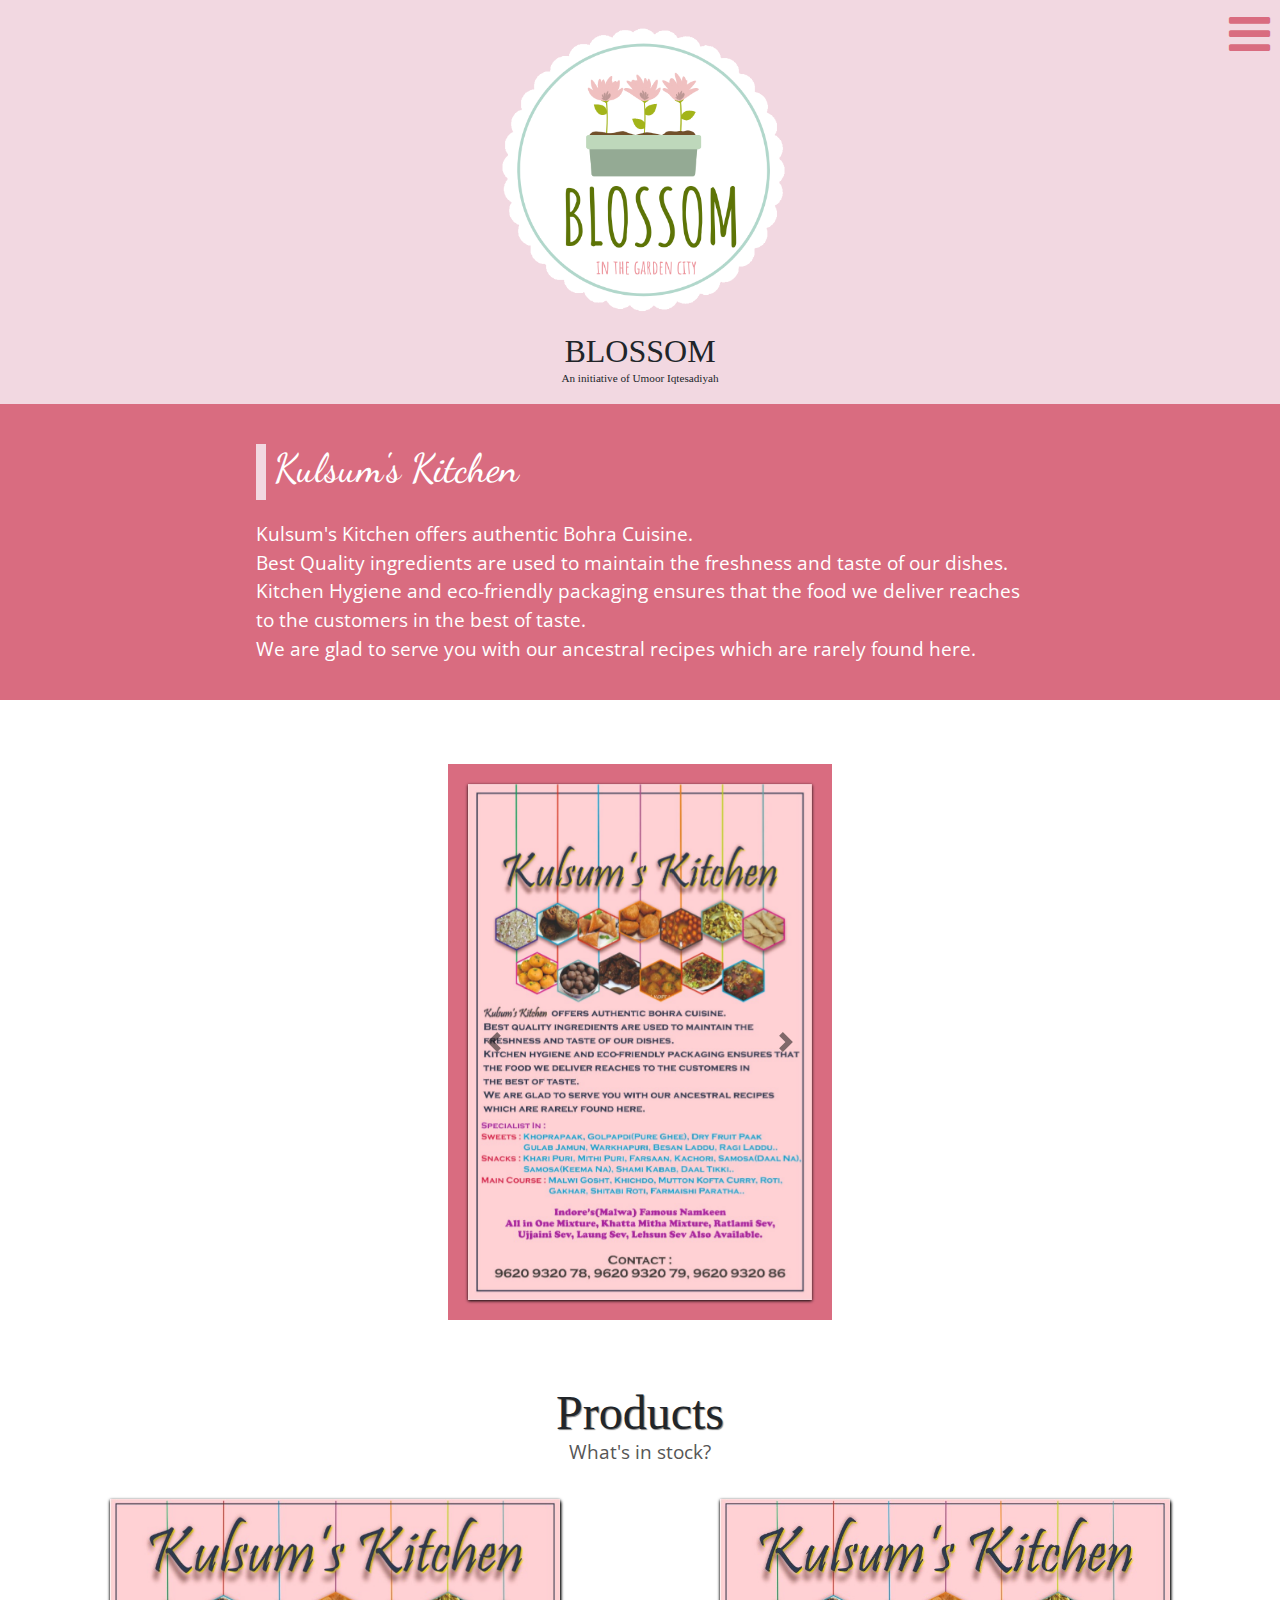
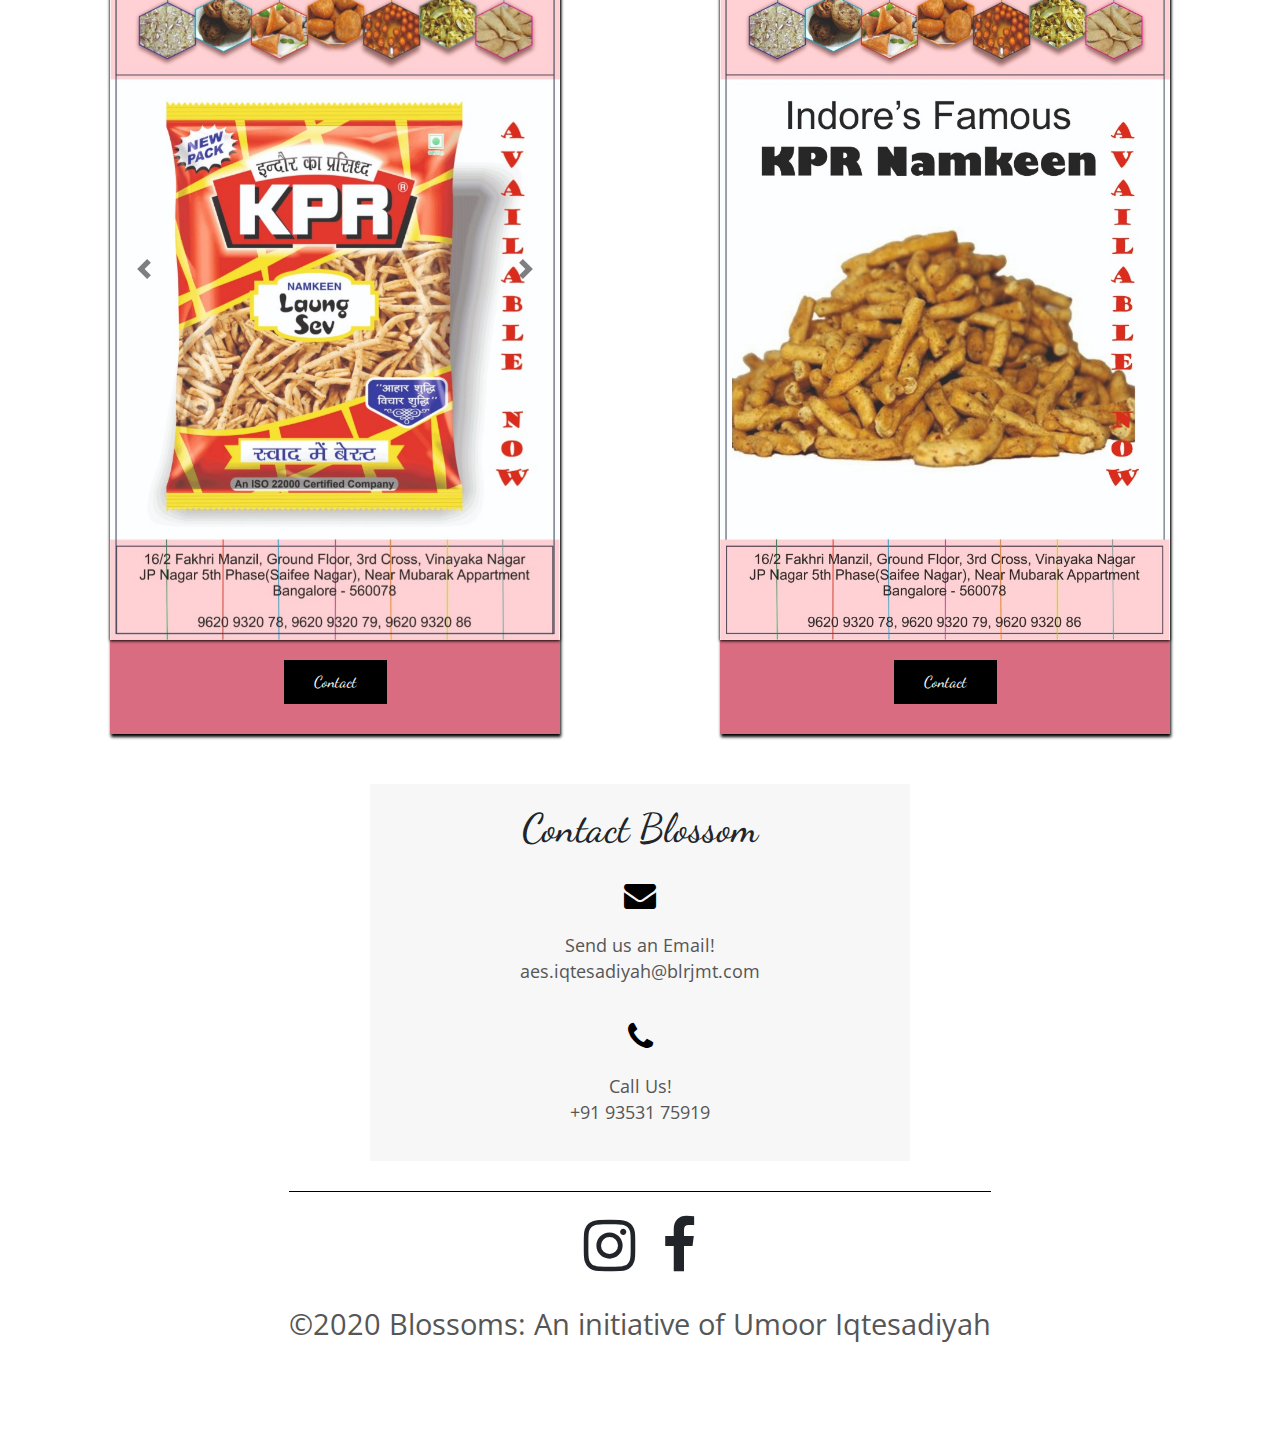
<file: shops/s5.html>
<!DOCTYPE html>
<html lang="en">


<head>
    <meta charset="UTF-8">
    <meta name="viewport" content="width=device-width, initial-scale=1.0">
    <title>Blossom: An initaitive of Umoor Iqtesadiyah</title>
    <link rel="icon" type="image/png" href="../img/logo.png" />
    <link href="../css/main.css" rel="stylesheet">
    <link href="../css/shops.css" rel="stylesheet">
    <script src="../js/main.js"></script>

    <!--Fontawesome Icons-->
    <link href="https://stackpath.bootstrapcdn.com/font-awesome/4.7.0/css/font-awesome.min.css" rel="stylesheet"
        integrity="sha384-wvfXpqpZZVQGK6TAh5PVlGOfQNHSoD2xbE+QkPxCAFlNEevoEH3Sl0sibVcOQVnN" crossorigin="anonymous">

    <!--Bootstrap CDN-->
    <link rel="stylesheet" href="https://maxcdn.bootstrapcdn.com/bootstrap/4.0.0/css/bootstrap.min.css"
        integrity="sha384-Gn5384xqQ1aoWXA+058RXPxPg6fy4IWvTNh0E263XmFcJlSAwiGgFAW/dAiS6JXm" crossorigin="anonymous">

    <script src="https://code.jquery.com/jquery-3.2.1.slim.min.js"
        integrity="sha384-KJ3o2DKtIkvYIK3UENzmM7KCkRr/rE9/Qpg6aAZGJwFDMVNA/GpGFF93hXpG5KkN"
        crossorigin="anonymous"></script>
    <script src="https://cdnjs.cloudflare.com/ajax/libs/popper.js/1.12.9/umd/popper.min.js"
        integrity="sha384-ApNbgh9B+Y1QKtv3Rn7W3mgPxhU9K/ScQsAP7hUibX39j7fakFPskvXusvfa0b4Q"
        crossorigin="anonymous"></script>
    <script src="https://maxcdn.bootstrapcdn.com/bootstrap/4.0.0/js/bootstrap.min.js"
        integrity="sha384-JZR6Spejh4U02d8jOt6vLEHfe/JQGiRRSQQxSfFWpi1MquVdAyjUar5+76PVCmYl"
        crossorigin="anonymous"></script>


    <!--Google Fonts-->
    <link
        href="https://fonts.googleapis.com/css2?family=Abhaya+Libre:wght@400;600;800&family=Dancing+Script&family=Old+Standard+TT:wght@400;700&family=Open+Sans:wght@300;400;600&display=swap"
        rel="stylesheet">


</head>

<!--Google Fonts-->
<link
    href="https://fonts.googleapis.com/css2?family=Abhaya+Libre:wght@400;600;800&family=Dancing+Script&family=Old+Standard+TT:wght@400;700&family=Open+Sans:wght@300;400;600&display=swap"
    rel="stylesheet">

</head>

<body>

    <!-- HEADER 
    Note that the navbar is only mySidenav as website is only for mobile for now -->

    <a class="hamburger" onclick="openNav()"><span class="fa fa-bars" aria-hidden="true"></span></a>

    <div id="mySidenav" class="sidenav">
        <a href="#" class="close" onclick="closeNav()">
            <i class="fa fa-times"></i>
        </a>
        <a href="../index.html">Home</a>
        <a href="ourshops.html">Our Shops</a>
    </div>

    <div class="header">
        <img class="logo" src="../img/logo.PNG">
        <h2>BLOSSOM</h2>
        <h4>An initiative of Umoor Iqtesadiyah</h4>
    </div>

    <!-- ACTUAL PAGE BEGINNING -->

    <!-- CONFUSING DISPLAY: USED FOR THESE CLASSES FOR IT TO WORK -->

    <div class="shopHeader">
        <div class="shopHeaderTitle">
            <div class="shopHeaderLine"></div>
            <h1>Kulsum's Kitchen</h1>
        </div>
        <p>
            Kulsum's Kitchen offers authentic Bohra Cuisine.<br>Best Quality ingredients are used to maintain the freshness and taste of our dishes.<br>
            Kitchen Hygiene and eco-friendly packaging ensures that the food we deliver reaches to the customers in the best of taste.<br>
            We are glad to serve you with our ancestral recipes which are rarely found here.
        </p>
    </div>

    <!-- BOOTSTRAP CAROUSEL SLIDE SECTION 
    Make sure every carousel used in a page has a unique id and that id is used for
    carousel-control-prev & next at the bottom-->
    <div class="hero">
        <div id="slide1" class="carousel slide" data-ride="carousel">
            <div class="carousel-inner">
                <div class="carousel-item active">
                    <img class="d-block w-100" src="../img/s5/s5p1.jpeg" alt="First slide">
                </div>
            </div>
            <a class="carousel-control-prev" href="#slide1" role="button" data-slide="prev">
                <span class="carousel-control-prev-icon" aria-hidden="true"></span>
                <span class="sr-only">Previous</span>
            </a>
            <a class="carousel-control-next" href="#slide1" role="button" data-slide="next">
                <span class="carousel-control-next-icon" aria-hidden="true"></span>
                <span class="sr-only">Next</span>
            </a>
        </div>
    </div>

    <!-- STOCKBANNER JUST HOLDS TITLE (weird naming might change later) -->

    <div class="stockBanner">
        <h1>Products</h1>
        <p>What's in stock?</p>
    </div>

    <div class="productList">

    </div>

    <div class="shopProducts">
        <!-- PRODUCT DESC IS A CARD THAT HAS TO BE REPLICATED THE NUMBER OF TIMES REQUIRED -->

        <div class="productDesc">
            <div id="product2" class="carousel slide" data-ride="carousel">
                <div class="carousel-inner">
                    <div class="carousel-item active">
                        <img class="d-block w-100" src="../img/s5/s5p2.jpeg" alt="First slide">
                    </div>
                    <div class="carousel-item">
                        <img class="d-block w-100" src="../img/s5/s5p3.jpeg" alt="Second slide">
                    </div>
                    <div class="carousel-item">
                        <img class="d-block w-100" src="../img/s5/s5p4.jpeg" alt="Third slide">
                    </div>
                    <div class="carousel-item">
                        <img class="d-block w-100" src="../img/s5/s5p5.jpeg" alt="Third slide">
                    </div>
                    <div class="carousel-item">
                        <img class="d-block w-100" src="../img/s5/s5p6.jpeg" alt="Third slide">
                    </div>
                   
                </div>
                <a class="carousel-control-prev" href="#product2" role="button" data-slide="prev">
                    <span class="carousel-control-prev-icon" aria-hidden="true"></span>
                    <span class="sr-only">Previous</span>
                </a>
                <a class="carousel-control-next" href="#product2" role="button" data-slide="next">
                    <span class="carousel-control-next-icon" aria-hidden="true"></span>
                    <span class="sr-only">Next</span>
                </a>
            </div>
            <a href="javascript:clickcontact(5)" class="productDescButton">Contact</a>
        </div>

        <div class="productDesc">
            <div id="product1" class="carousel slide" data-ride="carousel">
                <div class="carousel-inner">
                    <div class="carousel-item-active">
                        <img class="d-block w-100" src="../img/s5/s5p7.jpeg" alt="Second slide">
                    </div>
                </div>
            </div>
            <a href="javascript:clickcontact(5)" class="productDescButton">Contact</a>
        </div>

    <!-- CONTACT FORM DOESN'T LEAD ANYWHERE FOR NOW (php backend maybe?) -->

    <div class="contactForm">
        <h1>Contact Blossom</h1>
        <!-- <form action="/action_page.php">
            <input type="text" id="name" name="name" placeholder="Name">

            <input type="text" id="email" name="email" placeholder="Email">

            <input type="text" id="phone" name="phone" placeholder="Phone">

            <input type="text" id="subject" name="subject" placeholder="Subject">

            <textarea id="message" name="message" placeholder="Your message" style="height:200px"></textarea>

            <a href="#" class="contactFormButton">Submit</a>
        </form> -->
        <div class="contactLinks">
            <a href="mailto:aes.iqtesadiyah@blrjmt.com"><i class="fa fa-envelope" aria-hidden="true"></i></a>
            <a href="mailto:aes.iqtesadiyah@blrjmt.com">
                <p>Send us an Email!<br>aes.iqtesadiyah@blrjmt.com</p>
            </a>
        </div>
        <div class="contactLinks">
            <a href="tel:9353175919"><i class="fa fa-phone" aria-hidden="true"></i></a>
            <a href="tel:9353175919">
                <p>Call Us!<br>+91 93531 75919</p>
            </a>
        </div>
    </div>

    <!-- STYLING IS IN main.css -->

    <div class="footer">
        <div class="socialIcons">
            <i class="fa fa-instagram" aria-hidden="true"></i>
            <i class="fa fa-facebook" aria-hidden="true"></i>
        </div>
        <div class="footerText">
            <p>&copy;2020 Blossoms: An initiative of Umoor Iqtesadiyah</p>
        </div>
    </div>

    <div id="popup5" class="popup">
        <div class="card">
            <div class="close1">
                <a href="javascript:clickclose(5)">
                    +
                </a>
            </div>

            <div class="con">
                <section class="text-gray-700 body-font relative">
                    <div class="form">
                        <a href="tel:9620932078"><i class="fa fa-phone" aria-hidden="true"></i>+91 9620932078</a>
                        <a href="tel:9620932079"><i class="fa fa-phone" aria-hidden="true"></i>+91 9620932079</a>
                        <a href="tel:9620932086"><i class="fa fa-phone" aria-hidden="true"></i>+91 9620932086</a>
                    </div>
                </section>
            </div>
        </div>
    </div>

</body>

</html>
</file>
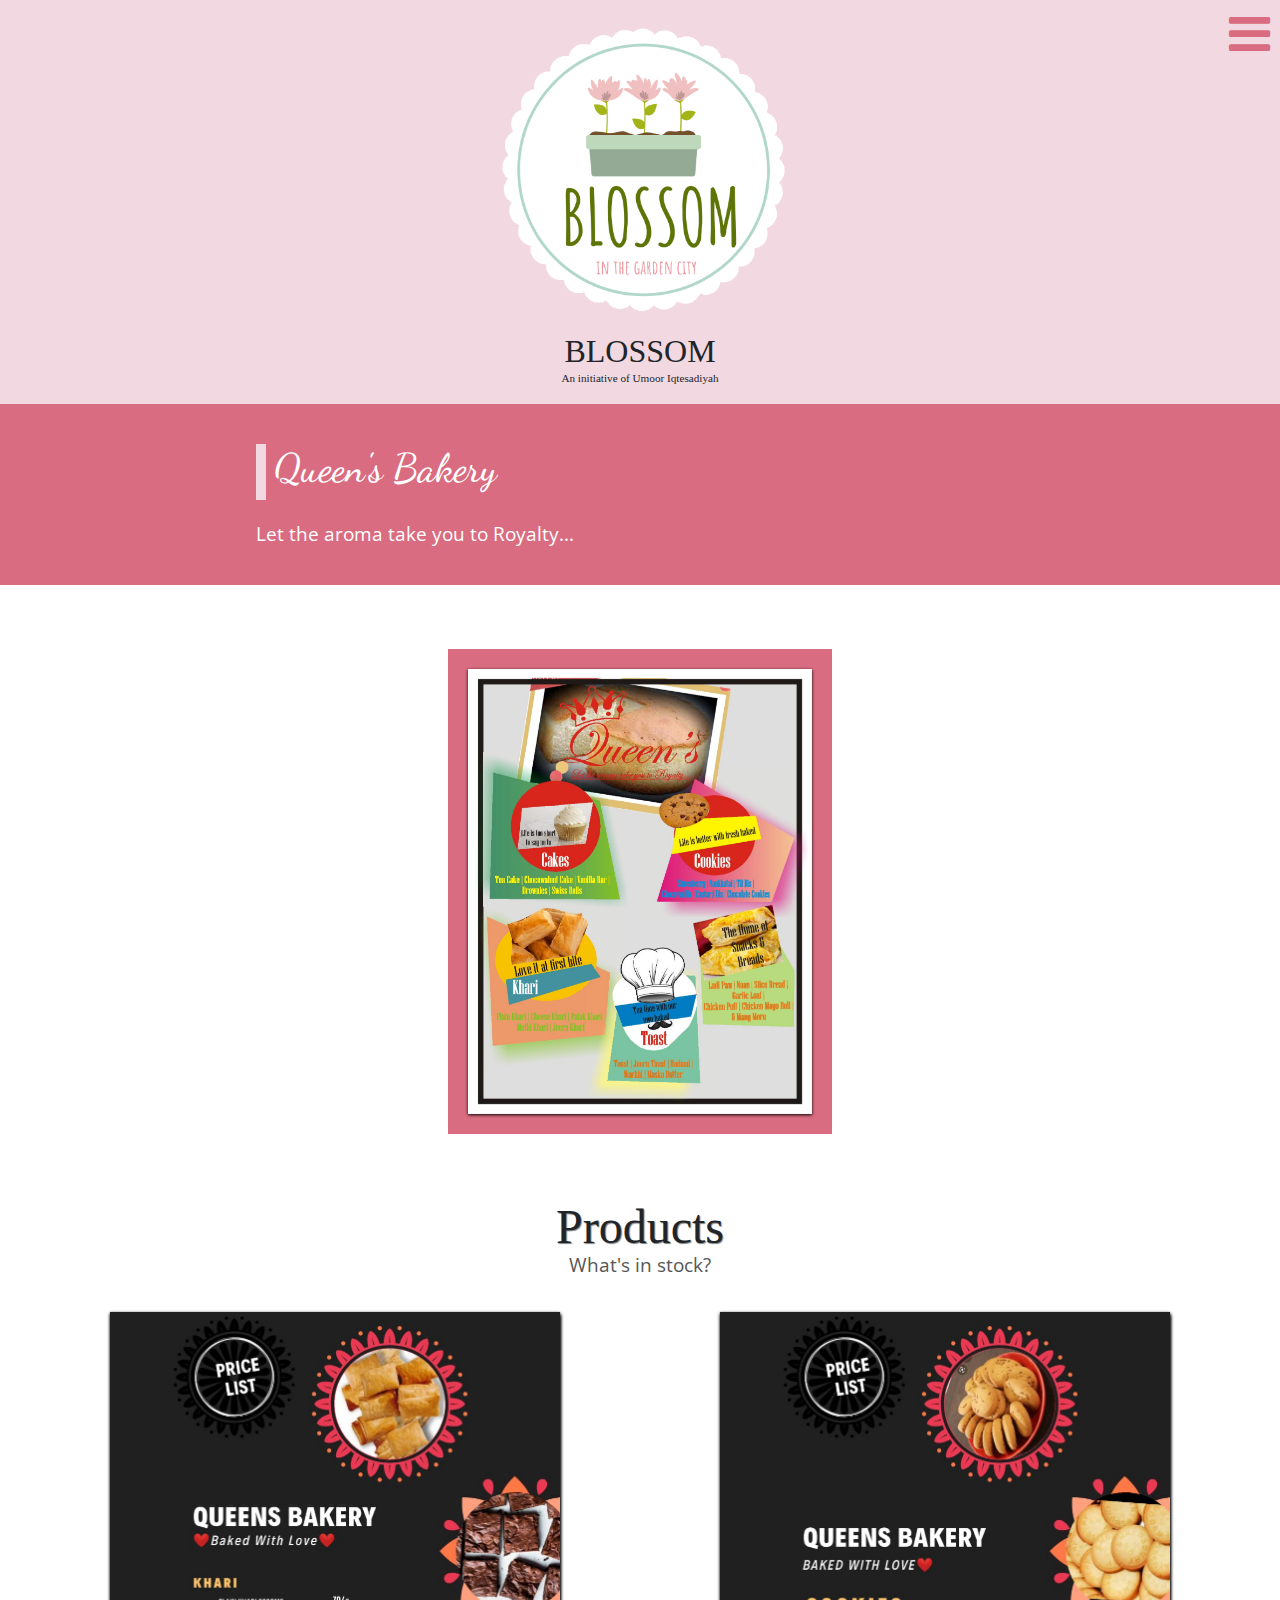
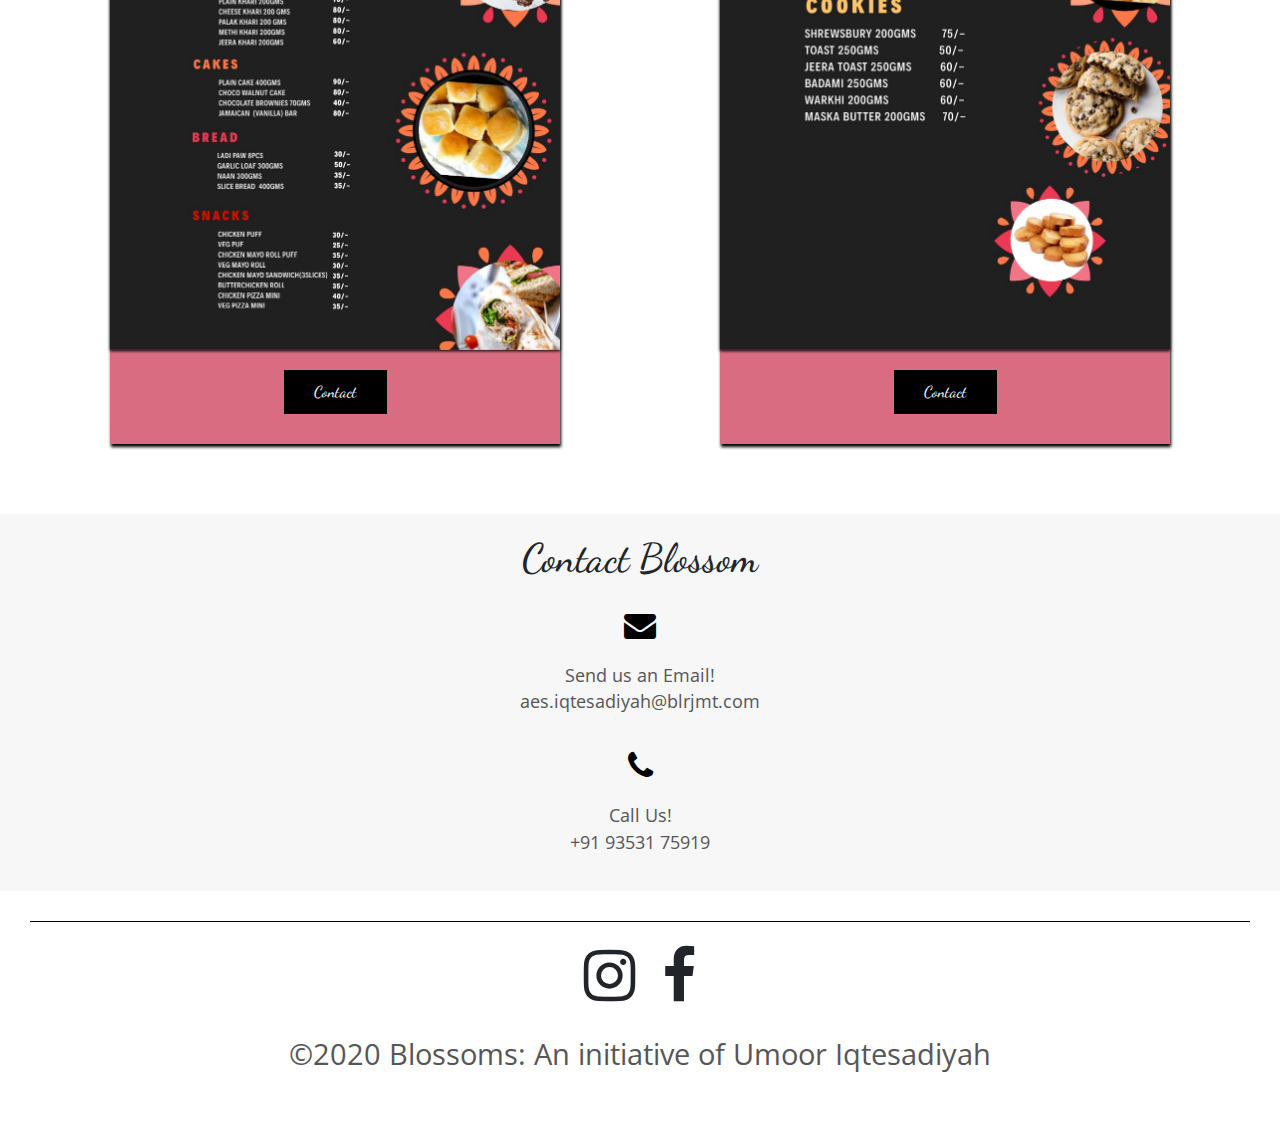
<file: shops/s6.html>
<!DOCTYPE html>
<html lang="en">


<head>
    <meta charset="UTF-8">
    <meta name="viewport" content="width=device-width, initial-scale=1.0">
    <title>Blossom: An initaitive of Umoor Iqtesadiyah</title>
    <link rel="icon" type="image/png" href="../img/logo.png" />
    <link href="../css/main.css" rel="stylesheet">
    <link href="../css/shops.css" rel="stylesheet">
    <script src="../js/main.js"></script>

    <!--Fontawesome Icons-->
    <link href="https://stackpath.bootstrapcdn.com/font-awesome/4.7.0/css/font-awesome.min.css" rel="stylesheet"
        integrity="sha384-wvfXpqpZZVQGK6TAh5PVlGOfQNHSoD2xbE+QkPxCAFlNEevoEH3Sl0sibVcOQVnN" crossorigin="anonymous">

    <!--Bootstrap CDN-->
    <link rel="stylesheet" href="https://maxcdn.bootstrapcdn.com/bootstrap/4.0.0/css/bootstrap.min.css"
        integrity="sha384-Gn5384xqQ1aoWXA+058RXPxPg6fy4IWvTNh0E263XmFcJlSAwiGgFAW/dAiS6JXm" crossorigin="anonymous">

    <script src="https://code.jquery.com/jquery-3.2.1.slim.min.js"
        integrity="sha384-KJ3o2DKtIkvYIK3UENzmM7KCkRr/rE9/Qpg6aAZGJwFDMVNA/GpGFF93hXpG5KkN"
        crossorigin="anonymous"></script>
    <script src="https://cdnjs.cloudflare.com/ajax/libs/popper.js/1.12.9/umd/popper.min.js"
        integrity="sha384-ApNbgh9B+Y1QKtv3Rn7W3mgPxhU9K/ScQsAP7hUibX39j7fakFPskvXusvfa0b4Q"
        crossorigin="anonymous"></script>
    <script src="https://maxcdn.bootstrapcdn.com/bootstrap/4.0.0/js/bootstrap.min.js"
        integrity="sha384-JZR6Spejh4U02d8jOt6vLEHfe/JQGiRRSQQxSfFWpi1MquVdAyjUar5+76PVCmYl"
        crossorigin="anonymous"></script>


    <!--Google Fonts-->
    <link
        href="https://fonts.googleapis.com/css2?family=Abhaya+Libre:wght@400;600;800&family=Dancing+Script&family=Old+Standard+TT:wght@400;700&family=Open+Sans:wght@300;400;600&display=swap"
        rel="stylesheet">


</head>

<!--Google Fonts-->
<link
    href="https://fonts.googleapis.com/css2?family=Abhaya+Libre:wght@400;600;800&family=Dancing+Script&family=Old+Standard+TT:wght@400;700&family=Open+Sans:wght@300;400;600&display=swap"
    rel="stylesheet">


</head>

<body>

    <!-- HEADER 
    Note that the navbar is only mySidenav as website is only for mobile for now -->

    <a class="hamburger" onclick="openNav()"><span class="fa fa-bars" aria-hidden="true"></span></a>

    <div id="mySidenav" class="sidenav">
        <a href="#" class="close" onclick="closeNav()">
            <i class="fa fa-times"></i>
        </a>
        <a href="../index.html">Home</a>
        <a href="ourshops.html">Our Shops</a>
    </div>

    <div class="header">
        <img class="logo" src="../img/logo.PNG">
        <h2>BLOSSOM</h2>
        <h4>An initiative of Umoor Iqtesadiyah</h4>
    </div>

    <!-- ACTUAL PAGE BEGINNING -->

    <!-- CONFUSING DISPLAY: USED FOR THESE CLASSES FOR IT TO WORK -->

    <div class="shopHeader">
        <div class="shopHeaderTitle">
            <div class="shopHeaderLine"></div>
            <h1>Queen's Bakery</h1>
        </div>
        <p>Let the aroma take you to Royalty...</p>
    </div>

    <!-- BOOTSTRAP CAROUSEL SLIDE SECTION 
    Make sure every carousel used in a page has a unique id and that id is used for
    carousel-control-prev & next at the bottom-->
    <div class="hero">
        <div id="slide1" class="carousel slide" data-ride="carousel">
            <div class="carousel-inner">
                <div class="carousel-item active">
                    <img class="d-block w-100" src="../img/s6/s6p1.jpg" alt="First slide">
                </div>
            </div>
            </a>
        </div>
    </div>

    <!-- STOCKBANNER JUST HOLDS TITLE (weird naming might change later) -->

    <div class="stockBanner">
        <h1>Products</h1>
        <p>What's in stock?</p>
    </div>

    <div class="productList">

    </div>

    <div class="shopProducts">
        <!-- PRODUCT DESC IS A CARD THAT HAS TO BE REPLICATED THE NUMBER OF TIMES REQUIRED -->
        <div class="productDesc">
            <div id="product1" class="carousel slide" data-ride="carousel">
                <div class="carousel-inner">
                    <div class="carousel-item active">
                        <img class="d-block w-100" src="../img/s6/s6p2.jpg" alt="First slide">
                    </div>
                </div>
            </div>
            <a href="javascript:clickcontact(6)" class="productDescButton">Contact</a>
        </div>
        <div class="productDesc">
            <div id="product2" class="carousel slide" data-ride="carousel">
                <div class="carousel-inner">
                    <div class="carousel-item active">
                        <img class="d-block w-100" src="../img/s6/s6p3.jpg" alt="First slide">
                    </div>
                </div>
            </div>
            <a href="javascript:clickcontact(6)" class="productDescButton">Contact</a>
        </div>

    </div>


    <!-- CONTACT FORM DOESN'T LEAD ANYWHERE FOR NOW (php backend maybe?) -->

    <div class="contactForm">
        <h1>Contact Blossom</h1>
        <!-- <form action="/action_page.php">
            <input type="text" id="name" name="name" placeholder="Name">

            <input type="text" id="email" name="email" placeholder="Email">

            <input type="text" id="phone" name="phone" placeholder="Phone">

            <input type="text" id="subject" name="subject" placeholder="Subject">

            <textarea id="message" name="message" placeholder="Your message" style="height:200px"></textarea>

            <a href="#" class="contactFormButton">Submit</a>
        </form> -->
        <div class="contactLinks">
            <a href="mailto:aes.iqtesadiyah@blrjmt.com"><i class="fa fa-envelope" aria-hidden="true"></i></a>
            <a href="mailto:aes.iqtesadiyah@blrjmt.com">
                <p>Send us an Email!<br>aes.iqtesadiyah@blrjmt.com</p>
            </a>
        </div>
        <div class="contactLinks">
            <a href="tel:9353175919"><i class="fa fa-phone" aria-hidden="true"></i></a>
            <a href="tel:9353175919">
                <p>Call Us!<br>+91 93531 75919</p>
            </a>
        </div>
    </div>

    <!-- STYLING IS IN main.css -->

    <div class="footer">
        <div class="socialIcons">
            <i class="fa fa-instagram" aria-hidden="true"></i>
            <i class="fa fa-facebook" aria-hidden="true"></i>
        </div>
        <div class="footerText">
            <p>&copy;2020 Blossoms: An initiative of Umoor Iqtesadiyah</p>
        </div>
    </div>

    <div id="popup6" class="popup">
        <div class="card">
            <div class="close1">
                <a href="javascript:clickclose(6)">
                    +
                </a>
            </div>

            <div class="con">
                <section class="text-gray-700 body-font relative">
                    <iframe src="https://www.google.com/maps/embed?pb=!1m18!1m12!1m3!1d3889.114625907929!2d77.58720561433357!3d12.900350219929297!2m3!1f0!2f0!3f0!3m2!1i1024!2i768!4f13.1!3m3!1m2!1s0x3bae15b51ffbeff1%3A0xb4e2096c1f8fe613!2sQueens%20Bakery!5e0!3m2!1sen!2sin!4v1596520611722!5m2!1sen!2sin" width="100%" height="450" frameborder="0" style="border:0;" allowfullscreen="" aria-hidden="false" tabindex="0"></iframe>
                </section>
            </div>
        </div>
    </div>

</body>

</html>
</file>
<file: css/home.css>
body {
    --darkPink: #D96C80;
    --lightPink: #F2D8E1;
    --lightGrey: #f7f7f7;
    --darkGrey: #565656;
    --lightWeight: 400;
    --mediumWeight: 600;
    --heavyWeight: 700;
    --mainFont: 'Old Standard TT', serif;
    --secondaryFont: 'Open Sans', sans-serif;
    --fancyFont: 'Dancing Script', cursive;
    margin: 0;
    padding: 0;
    overflow-x: hidden;
}

p {
    color: var(--darkGrey);
    font-size: 1em;
    font-family: var(--secondaryFont);
}

.btn-primary {
    background-color: var(--darkPink) !important;
    border: none !important;
    color: var(--white) !important;
}

.mainJumbo {
    position: relative !important;
    background-color: var(--darkPink) !important;
}

.heroHome {
    position: relative;
}

.heroHome h1{
    font-family: var(--mainFont);
    display: block;
    padding: 20px 5px 0;
    color: white;
    line-height: 0.8em;
}

.heroHome p{
    color: white;
    display: block;
    padding: 5px 5px 10px;
}

.heroHome img {
    position: absolute;
    object-fit: cover;
    height: 100% !important;
    width: 100% !important;
    z-index: -1;
    filter: brightness(50%);
    filter: blur(50%);
}

.events {
    background-color: var(--lightPink);
}
.events h1 {
    font-family: var(--fancyFont);
}

.darkPinkFont {
    color: var(--darkPink);
    font-family: var(--fancyFont);
}
.whoWeAre {
    font-family: var(--fancyFont);
    font-size: 2em;
}
.card-title {
    font-size: 1.8em;
    font-family: var(--fancyFont);
}

.sidenav {
    height: 100%; /* 100% Full-height */
    width: 0; /* 0 width - change this with JavaScript */
    position: fixed; /* Stay in place */
    z-index: 1; /* Stay on top */
    top: 0; /* Stay at the top */
    right: 0;
    background-color: var(--lightGrey); /* Black*/
    overflow-x: hidden; /* Disable horizontal scroll */
    padding-top: 60px; /* Place content 60px from the top */
    transition: 0.5s; /* 0.5 second transition effect to slide in the sidenav */
}

.sidenav a {
    padding: 8px 8px 8px 32px;
    text-decoration: none;
    font-size: 25px;
    color: var(--darkPink);
    display: block;
    transition: 0.3s;
    min-width: 200px;
}

.sidenav a:hover {
    color: var(--lightPink);
    text-decoration: none;
}

.sidenav .close {
    position: absolute;
    top: 0;
    left: 170px;
    font-size: 30px;
}


/* HAMBURGER */
.fa-bars {
    position: absolute;
    top: 0;
    right: 0;
    padding: 10px;
    color: white;
}

.hamburger span {
    font-size: 2rem;
}


/* HEADER */
.header {
    background-color: var(--lightPink);
    text-align: center;
    padding-bottom: 10px;
}

.header h2 {
    margin: 2px;
}

.header h2 {
    font-family: var(--mainFont);
    font-weight: var(--lightWeight);
    letter-spacing: -.1.1em;
}

.header h4 {
    font-family: var(--mainFont);
    font-size: .7em;

}

.logo {
    margin-top: 10px;
    margin-bottom: 0px;
    height: 25% !important;
    width: 25% !important;
    background-position: cover;
    padding: 0;
}

.weekTitle {
    text-align: center;
    margin: 30px 10px 20px;
    font-size: 2.2em;
}

.popup{
    background-color: rgba(0, 0, 0, 0.596);
    width: 100%;
    height: 100%;
    /* position: absolute; */
    position: fixed;
    top: 0;
    /* display: flex; */
    justify-content: center;
    align-items: center;
    display: none;
    padding: 1em;
    overflow: hidden;
}

.popupBody{
    width: 70em;
    max-height: 90%;
    background-color: rgb(169, 171, 173);
    position: relative;

    overflow-y: scroll;
    overflow-x: hidden;
}

.close1 a{
    position: absolute;
    top: -10px;
    right: 0;
    font-size: 3em;
    size: 20em;
    transform: rotate(45deg);
    z-index: 1;
    color: red;
    cursor: pointer;
}

.close1 a:hover {
    text-decoration: none;
    color: red;
}

/* CONTACT FORM */

.contactForm {
    text-align: center;
    background-color: var(--lightGrey);
    padding: 20px 0px;
}

.contactForm h1 {
    font-family: var(--fancyFont);
}

.contactForm p {
    font-size: 1.1em;
}
.contactForm input, #message {
    border: black solid 2px;
    margin: 20px auto;
    padding: 10px 5px;
    width: 80%;
    display: block;
}

.contactFormButton {
    font-family: var(--fancyFont);
    color: white;
    text-decoration: none;
    background-color: black;
    margin: 20px auto 10px;
    padding: 10px 30px;
    display: block;
    width: 50%;
}
.contactLinks a i{
    color: black;
    padding: 20px 0px;
    font-size: 2em;
}

.contactLinks a:hover, .contactLinks i:hover{
    color: black;
    text-decoration: none;
}

/* FOOTER STYLING */
.footer {
    text-align: center;
    margin: 10px 30px;
    border-top: solid black 1px;
}

.socialIcons {
    margin: 10px 0px;
    font-size: 1.5em;
}

.socialIcons .fa {
    margin: 0px 5px;
}

@media screen and (min-width:680px) {

    p{
        font-size: 20px;
    }
    .heroHome {
        height: 380px;
    }
    .heroHome h1{
        text-align: center;
        padding-top: 50px;
        font-size: 5em;
    }
    .heroHome p{
        text-align: center;
    }
    .card-title{
        font-size: 30px !important;
    }
    .card-body{
        margin: auto 0 !important; 
    }
    .whoWeAre {
        font-size: 40px !important;
    }


    /* SLIDE NAV */
    .hamburger span {
        font-size: 3em;
        color: var(--darkPink);
    }

    /* FOOTER STYLING */
    .footer {
        text-align: center;
        margin-top: 30px;
        margin-bottom: 50px;
        border-top: solid black 1px;
        font-size: 1.5em;
    }

    .socialIcons {
        margin: 10px 0px;
        font-size: 2.5em;
    }

    .socialIcons .fa {
        margin: 0px 5px;
    }



}
</file>
<file: css/main.css>
/* HTMLL TAGS */
body {
    --darkPink: #D96C80;
    --lightPink: #F2D8E1;
    --lightGrey: #f7f7f7;
    --darkGrey: #565656;
    --lightWeight: 400;
    --mediumWeight: 600;
    --heavyWeight: 700;
    --mainFont: 'Old Standard TT', serif;
    --secondaryFont: 'Open Sans', sans-serif;
    --fancyFont: 'Dancing Script', cursive;
    margin: 0;
    padding: 0;
    background-color: #D96C80;
}

h1 {
    font-family: var(--mainFont);
    font-weight: var(--lightWeight);
}

h2 {
    /* font-family: 'Abhaya Libre', serif;
    font-weight: var(--lightWeight); */
    font-family: var(--fancyFont);
    font-size: 2em;
}

h4 {
    font-family: var(--mainFont);
    font-weight: var(--heavyWeight);
}

p {
    color: var(--darkGrey);
    font-size: .8em;
    font-family: var(--secondaryFont);
}


/* SLIDENAV */

.sidenav {
    height: 100%; /* 100% Full-height */
    width: 0; /* 0 width - change this with JavaScript */
    position: fixed; /* Stay in place */
    z-index: 1; /* Stay on top */
    top: 0; /* Stay at the top */
    right: 0;
    background-color: var(--lightGrey); /* Black*/
    overflow-x: hidden; /* Disable horizontal scroll */
    padding-top: 60px; /* Place content 60px from the top */
    transition: 0.5s; /* 0.5 second transition effect to slide in the sidenav */
}

.sidenav a {
    padding: 8px 8px 8px 32px;
    text-decoration: none;
    font-size: 25px;
    color: var(--darkPink);
    display: block;
    transition: 0.3s;
    min-width: 200px;
}

.sidenav a:hover {
    color: var(--lightPink);
    text-decoration: none;
}

.sidenav .close {
    position: absolute;
    top: 0;
    left: 170px;
    font-size: 30px;
}


/* HAMBURGER */
.fa-bars {
    position: absolute;
    top: 0;
    right: 0;
    padding: 10px;
    color: white;
}

.hamburger span {
    font-size: 2rem;
}


/* HEADER */
.header {
    background-color: var(--lightPink);
    text-align: center;
    padding-bottom: 10px;
}

.header h2 {
    margin: 2px;
}

.header h2 {
    font-family: var(--mainFont);
    font-weight: var(--lightWeight);
    letter-spacing: -.1.1em;
}

.header h4 {
    font-family: var(--mainFont);
    font-size: .7em;

}

.logo {
    margin-top: 10px;
    margin-bottom: 0px;
    height: 25% !important;
    width: 25% !important;
    background-position: cover;
    padding: 0;
}

/* OUR SHOP */

.ourShops {
    /* color: #D96C80; */
    text-align: center;
    padding: 10px 0px;
    margin-top: 0;
    background-color: var(--darkPink);
}

.ourShops h2 {
    font-family: var(--fancyFont);
    color: white;
    font-weight: var(--lightWeight);
    font-size: 2em;
    margin-top: 0;
    padding-top: 20px;
}

.ourShops h2::after {
    margin: 8px  auto 0 auto;
    content: "";
    display: block;
    background: white;
    height: 1px;
    width: 40%;  
}

/* PRODUCTS */

.productCard {
    text-align: center;
    margin: 10px 20px 30px 20px;
    background-color: white;
    padding-bottom: 20px;
    box-shadow: 1px 3px 3px black;
}

.carousel-inner {
    width: 100%;
    height: auto;
    box-shadow: 0px 1px 3px black;
}

.products {
    padding-bottom: 50px;
    padding-top: 10px;
    background-color: var(--darkPink);
}

.productCard h1 {
    font-family: var(--mainFont);
    font-weight: var(--lightWeight);
    font-size: 2em;
    margin: 10px 0px 15px 0px;
}

.productCard h1::after {
    
    margin: 4px  auto 0 auto;
    content: "";
    display: block;
    background: var(--darkGrey);
    height: 1px;
    width: 40%;  
}

.productCard p {
    display: block;
    margin: 0px 20px 10px 20px;
}

/* BUTTONS */

.productButton {
    border: 1px var(--darkPink) solid;
    border-radius: 3px; 
    display: inline-block;
    font-family: var(--fancyFont);
    font-size: 1.2em;
    padding: 7px 35px;
    margin: 7px 5px;
    text-decoration: none;
    color: black;
    box-shadow: 3px 3px 5px var(--darkPink);
}

.productButton:hover {
    text-decoration: none;
    color: var(--darkPink);
}

/* To change Bootstrap Carousel icons color */
.carousel-control-next,
.carousel-control-prev {
    filter: invert(100%);
}

/* CONTACT FORM */

.contactForm {
    text-align: center;
    background-color: var(--lightGrey);
    padding: 20px 0px;
}

.contactForm h1 {
    font-family: var(--fancyFont);
}

.contactForm p {
    font-size: 1.1em;
}
.contactForm input, #message {
    border: black solid 2px;
    margin: 20px auto;
    padding: 10px 5px;
    width: 80%;
    display: block;
}

.contactFormButton {
    font-family: var(--fancyFont);
    color: white;
    text-decoration: none;
    background-color: black;
    margin: 20px auto 10px;
    padding: 10px 30px;
    display: block;
    width: 50%;
}
.contactLinks a i{
    color: black;
    padding: 20px 0px;
    font-size: 2em;
}

.contactLinks a:hover, .contactLinks i:hover{
    color: black;
    text-decoration: none;
}

/* FOOTER STYLING */
.footer {
    text-align: center;
    margin: 10px 30px;
    border-top: solid black 1px;
}

.socialIcons {
    margin: 10px 0px;
    font-size: 1.5em;
}

.socialIcons .fa {
    margin: 0px 5px;
}

.popup{
    background-color: rgba(0, 0, 0, 0.596);
    width: 100%;
    height: 100%;
    /* position: absolute; */
    position: fixed;
    top: 0;
    /* display: flex; */
    justify-content: center;
    align-items: center;
    display: none;
    padding: 2em;
}

.popuplinks a {
    display: block;
}

.card{
    width: 65em;
    height: auto;
    background-color: rgb(169, 171, 173);
    position: relative;
}

.close1 a{
    position: absolute;
    top: -10px;
    right: 0;
    font-size: 3em;
    size: 20em;
    transform: rotate(45deg);
    z-index: 1;
    color: red;
    cursor: pointer;
}

.close1 a:hover {
    text-decoration: none;
    color: red;
}

.form{
    margin-top: 5px;
    display: large;
    font-size: 3vh;
    text-align: center;
    padding: 10px 0px;
    color: var(--darkPink);
    padding: 50px 0px;
    
}

.form a {
    display: block;
    padding: 2px 0px;
    text-decoration: underline;
    color: var(--darkPink);
}

.form a:hover {
    color: var(--darkPink);
}
.form a i {
    font-size: 1.3em;
}

/* TO MAKE IT RESPONSIVE */

@media screen and (min-width:680px) {

    /* SLIDE NAV */
    
    .hamburger span {
        font-size: 3em;
        color: var(--darkPink);
    }

    .ourShops {
        background-color: white;
        padding: 0px;
    }

    .ourShops h2 {
        font-size: 3em;
        color: var(--darkPink);
        padding: 5px 0px;
    }

    .ourShops h2::after {
    
        margin: 4px  auto;
        content: "";
        display: block;
        background: var(--darkPink);
        height: 1px;
        width: 40%;  
    }

    /* CARD STYLING */

    .products {
        display: flex;
        flex-direction: row;
        flex-flow: wrap;
        justify-content: space-around;
        align-items: center;
        padding: 10px 30px;
        background-color: var(--darkPink);
    }
    .productCard {
        display: block;
        padding-top: 0;
        width: 80%;
        max-width: 350px;
        margin-bottom: 50px;
        transition: 0.3s;
    }

    .productCard:hover {
        transform: scale(1.05);
        box-shadow: 0 0 40px -10px var(--darkBlue);
    }

    .card{
        width: 50%;
        height: auto;
        background-color: rgb(169, 171, 173);
        position: relative;
    }

    /* FOOTER STYLING */
    .footer {
        text-align: center;
        margin-top: 30px;
        margin-bottom: 50px;
        border-top: solid black 1px;
        font-size: 1.5em;
    }

    .socialIcons {
        margin: 10px 0px;
        font-size: 2.5em;
    }

    .socialIcons .fa {
        margin: 0px 5px;
    }

}
</file>
<file: css/shops.css>
/* HTMLL TAGS */
body {
    --darkPink: #D96C80;
    --lightPink: #F2D8E1;
    --lightGrey: #f7f7f7;
    --darkGrey: #565656;
    --lightWeight: 400;
    --mediumWeight: 600;
    --heavyWeight: 700;
    --mainFont: 'Old Standard TT', serif;
    --secondaryFont: 'Open Sans', sans-serif;
    --fancyFont: 'Dancing Script', cursive;
    margin: 0;
    padding: 0;
    background-color: #D96C80;
}

/* SHOPS HEADER */

.shopHeader {
    padding: 10px;
    background-color: var(--darkPink);
}

.shopHeaderTitle {
    position: relative;
    color: white;
    margin: 20px 0;
}

.shopHeaderLine {
    display: inline-block;
    position: absolute;
    width: 10px;
    height: 50px;
    background-color: var(--lightPink);
}

.shopHeaderTitle h1 {
    font-family: var(--fancyFont);
    vertical-align: middle;
    display: inline-block;
    margin-left: 18px;
}

.shopHeader p {
    display: block;
    color: white;
}

.stockBanner {
    padding: 50px 0px 20px;
    text-align: center;
    line-height: 3px;
}

/* STOCK BANNER (Products) */

.stockBanner h1 {
    font-family: var(--mainFont);
    font-size: 3em;
    text-shadow: 1px 1px 1px grey;
}

.productList {
    margin: 10px 
}

/* REMOVED FOR NOW */
/* .productList ol {
    font-size: .8em;
}

.productlist ol li {
    margin: 5px;
} */


/* PRODUCT DESC CARDS*/

.productDesc {
    text-align: center;
    margin: 10px 0px 30px;
    background-color: var(--darkPink);
    padding-bottom: 20px;
    box-shadow: 1px 3px 3px black;

}

.productDescImg {
    width: 100% !important;
    height: auto !important;
    box-shadow: 0px 1px 3px black;
}

.productDesc h1 {
    font-size: 2em;
    font-family: var(--mainFont);
    display: block;
    margin: 15px 0px 10px;
}

.productDesc h4 {
    font-family: var(--secondaryFont);
    display: block;
}

.productDescButton {
    font-family: var(--fancyFont);
    color: white;
    text-decoration: none;
    background-color: black;
    margin: 20px 0px 10px;
    padding: 10px 30px;
    display: inline-block;
}

.productDescButton:hover {
    color: white;
    text-decoration: none;
    
}



/* TO MAKE IT RESPONSIVE */

@media screen and (min-width:680px) {

    /* CARD STYLING */

    .shopHeader {
        padding: 20px 20%;
        color: white;
    }

    h1 {
        font-size: 3.5em;
    }

    p {
        font-size: 1.2em;
    }

    li {
        font-size: 1.2em;
        color: white;
    }
    .shopHeaderLine {
        height: 100%;
    }

    .hero {
        display: block;
        margin: 5% 25%;
        padding: 20px;
        text-align: center;
        background-color: var(--darkPink);
    }

    .hero img {
        display: block;
    }

    .stockBanner {
        padding: 0px;
    }

    .shopProducts {
        display: flex;
        flex-direction: row;
        flex-flow: wrap;
        justify-content: space-around;
        align-items: center;
        padding: 20px 30px;
        background-color: white;
    }

    .productDesc {
        display: block;
        padding-top: 0;
        width: 80%;
        max-width: 350px;
        margin-bottom: 50px;
        transition: 0.3s;
    }

    .productDesc h1, h6 {
        display: block;
        padding: 0px 20px;
    }
    .productDesc:hover {
        transform: scale(1.05);
        box-shadow: 0 0 40px -10px var(--darkBlue);
    }

    .contactForm {
        padding: 10px 10px;
    }
    /* FOOTER STYLING */
    .footer {
        text-align: center;
        margin-top: 30px;
        margin-bottom: 50px;
        border-top: solid black 1px;
        font-size: 1.5em;
    }

    .socialIcons {
        margin: 10px 0px;
        font-size: 2.5em;
    }

    .socialIcons .fa {
        margin: 0px 5px;
    }

}

@media screen and (min-width:1100px) {


    .hero{
        margin: 5% 35%;
    }

    .contactForm {
        padding: 20px 150px;
    }

    .products {
        margin: 100px;
    }

    .productDesc {
        max-width: 450px;
    }

}
</file>
